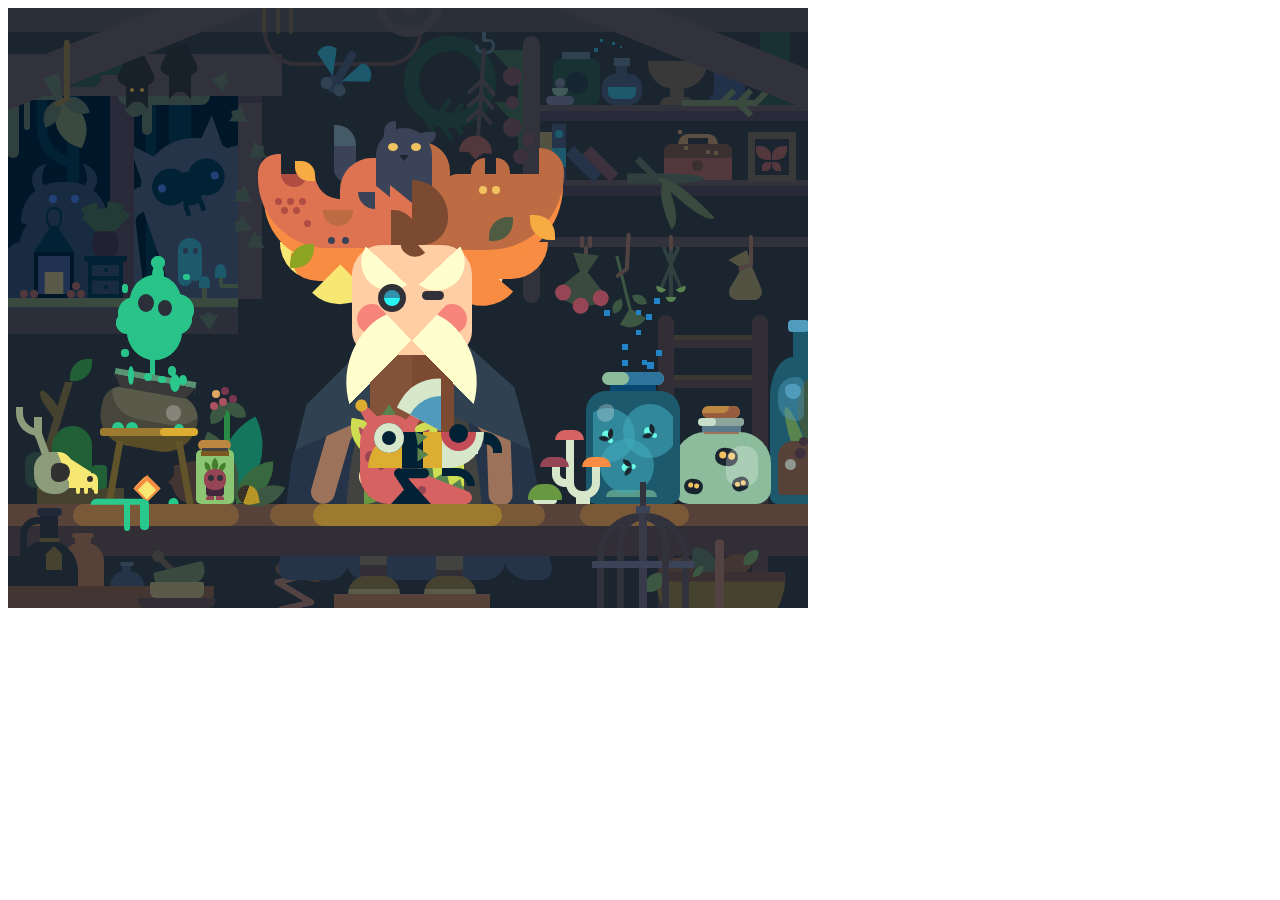
<file: Moustached_Nanny/index.html>
<!doctype html>
<html lang="ru">
  <head>
    <meta charset="UTF-8" />
    <meta http-equiv="X-UA-Compatible" content="IE=edge" />
    <meta name="viewport" content="width=device-width, initial-scale=1.0" />
    <link rel="stylesheet" href="static/styles/style.css" />
    <title>Усатый нянь</title>
  </head>

  <body>
    <div class="picture">
      <div class="forest">
        <div class="forest__tree"></div>
        <div class="forest__monster-1">
          <div></div>
          <div></div>
        </div>
        <div class="forest__monster-2">
          <div></div>
        </div>
        <div class="forest__ghost">
          <div></div>
        </div>
        <div class="forest__moss"></div>
      </div>
      <div class="house">
        <div class="house__wall">
          <div class="bat-1">
            <div></div>
          </div>
          <div class="bat-2">
            <div></div>
          </div>
        </div>
        <div class="house__window">
          <div class="greenery"></div>
          <div class="leaf-1"></div>
          <div class="leaf-2"></div>
          <div class="leaf-3"></div>
          <div class="leaf-4"></div>
          <div class="leaf-5"></div>
          <div class="leaf-6"></div>
          <div class="leaf-7"></div>
          <div class="mushroom-1"></div>
          <div class="mushroom-2"></div>
          <div class="lamp"></div>
          <div class="casket"></div>
          <div class="pineapple"></div>
          <div class="berries"></div>
        </div>
        <div class="shelf">
          <div class="shelf__staff-1"></div>
          <div class="shelf__staff-2">
            <div class="dust-1"></div>
            <div class="dust-2"></div>
            <div class="dust-3"></div>
            <div class="dust-4"></div>
          </div>
          <div class="shelf__staff-3"></div>
          <div class="shelf__staff-4"></div>
          <div class="shelf__staff-5"></div>
          <div class="shelf__staff-6"></div>
          <div class="shelf__staff-7"></div>
          <div class="shelf__staff-8">
            <div class="dust-1"></div>
            <div class="dust-2"></div>
            <div class="dust-3"></div>
            <div class="dust-4"></div>
          </div>
          <div class="shelf__staff-9"></div>
          <div class="shelf__staff-10"></div>
          <div class="shelf__staff-11"></div>
          <div class="shelf__herb-rope-1"></div>
          <div class="shelf__herbs-1"></div>
          <div class="shelf__herbs-2">
            <div class="shelf__herb-rope-2"></div>
          </div>
          <div class="shelf__herbs-3">
            <div class="shelf__herb-rope-3"></div>
          </div>
          <div class="shelf__herbs-4">
            <div class="shelf__herb-rope-4"></div>
          </div>
          <div class="shelf__thing">
            <div class="shelf__circles"></div>
          </div>
        </div>
        <div class="besom">
          <div class="rope"></div>
        </div>
        <div class="moth-rope"></div>
        <div class="moth">
          <div class="moth__wings"></div>
        </div>
        <div class="ladder"></div>
        <div class="wreath"></div>
        <div class="hook">
          <div class="dried-flower">
            <div class="dried-flower__petals"></div>
          </div>
        </div>
        <div class="chair"></div>
        <div class="alchemist">
          <div class="alchemist__coat-1"></div>
          <div class="alchemist__leg-r"></div>
          <div class="alchemist__leg-l"></div>
          <div class="alchemist__body"></div>
          <div class="alchemist__arm-r"></div>
          <div class="alchemist__arm-l"></div>
          <div class="alchemist__coat-2"></div>
          <div class="alchemist__coat-3"></div>
          <div class="alchemist__hat">
            <div class="alchemist__cat-tail"></div>
            <div class="alchemist__hat-1"></div>
            <div class="alchemist__hat-2"></div>
            <div class="alchemist__hat-3"></div>
            <div class="alchemist__hat-4"></div>
            <div class="alchemist__cat">
              <div class="alchemist__cat-face"></div>
            </div>
            <div class="alchemist__hat-5"></div>
            <div class="alchemist__hat-6"></div>
            <div class="alchemist__hat-7"></div>
            <div class="alchemist__forelock"></div>
          </div>
          <div class="alchemist__head">
            <div class="alchemist__ear-r"></div>
            <div class="alchemist__ear-l"></div>
            <div class="alchemist__beard"></div>
            <div class="alchemist__mustache"></div>
            <div class="alchemist__eye-r"></div>
            <div class="alchemist__eye-l"></div>
          </div>
        </div>
        <div class="pedal">
          <div>
            <div></div>
          </div>
        </div>
        <div class="table">
          <div class="snail">
            <div class="snail__tail">
              <div></div>
            </div>
            <div class="snail__body">
              <div class="snail__head"></div>
              <div></div>
              <div></div>
              <div></div>
              <div></div>
            </div>
          </div>
          <div class="piggy">
            <div class="piggy__front-legs"></div>
            <div class="piggy__back-legs"></div>
            <div class="piggy__hair"></div>
            <div class="piggy__body"></div>
            <div class="piggy__ear-right"></div>
            <div class="piggy__ear-left"></div>
            <div class="piggy__tail"></div>
            <div class="piggy__eyes"></div>
            <div class="piggy__mouth"></div>
          </div>
          <div class="wasp">
            <div class="wasp__legs">
              <div></div>
            </div>
            <div class="wasp__body">
              <div></div>
            </div>
            <div class="wasp__wing"></div>
          </div>
          <div class="bottle-1">
            <div></div>
            <div></div>
          </div>
          <div class="bottle-2">
            <div>
              <div class="bottle-2__water"></div>
              <div class="bottle-2__dude-1"></div>
              <div class="bottle-2__dude-2"></div>
              <div class="bottle-2__dude-3"></div>
            </div>
          </div>
          <div class="bottle-3">
            <div>
              <div class="bottle-3__dude-1"></div>
              <div class="bottle-3__dude-2"></div>
              <div class="bottle-3__dude-3"></div>
            </div>
            <div class="dust-1"></div>
            <div class="dust-2"></div>
            <div class="dust-3"></div>
            <div class="dust-4"></div>
            <div class="dust-5"></div>
            <div class="dust-6"></div>
            <div class="dust-7"></div>
            <div class="dust-8"></div>
            <div class="dust-9"></div>
            <div class="dust-10"></div>
          </div>
          <div class="mushroom-3">
            <div></div>
          </div>
          <div class="mushroom-4"></div>
          <div class="plants">
            <div></div>
          </div>
          <div class="plants-2">
            <div></div>
            <div></div>
            <div></div>
            <div></div>
            <div></div>
            <div></div>
          </div>
          <div class="nut"></div>
          <div class="fire">
            <div class="fire__item1"></div>
            <div class="fire__item2"></div>
            <div class="fire__item3"></div>
            <div class="fire__item4"></div>
            <div class="fire__item5"></div>
            <div class="fire__item6"></div>
            <div class="fire__item7"></div>
            <div class="fire__item8"></div>
            <div class="fire__item9"></div>
            <div class="fire__item10"></div>
          </div>
          <div class="skulp">
            <div></div>
            <div></div>
          </div>
          <div class="soul-1">
            <div class="soul-1__part1"></div>
            <div class="soul-1__part2"></div>
            <div class="soul-1__part3"></div>
            <div class="soul-1__part4"></div>
            <div class="soul-1__part5"></div>
            <div class="soul-1__part6"></div>
            <div class="soul-1__part7"></div>
            <div class="soul-1__part8"></div>
            <div class="soul-1__part9"></div>
            <div class="soul-1__part10"></div>
            <div class="soul-1__part11"></div>
            <div class="soul-1__part12"></div>
            <div class="soul-1__part13"></div>
            <div class="soul-1__part14"></div>
            <div class="soul-1__part15"></div>
            <div class="soul-1__part16"></div>
          </div>
          <div class="soul-2">
            <div class="soul-2__part1"></div>
            <div class="soul-2__part2"></div>
            <div class="soul-2__part3"></div>
            <div class="soul-2__part4"></div>
            <div class="soul-2__part5"></div>
            <div class="soul-2__part6"></div>
            <div class="soul-2__part7"></div>
            <div class="soul-2__part8"></div>
            <div class="soul-2__part9"></div>
            <div class="soul-2__part10"></div>
            <div class="soul-2__part11"></div>
            <div class="soul-2__part12"></div>
            <div class="soul-2__part13"></div>
            <div class="soul-2__part14"></div>
            <div class="soul-2__part15"></div>
            <div class="soul-2__part16"></div>
          </div>
          <div class="soul-3">
            <div class="soul-3__part1"></div>
            <div class="soul-3__part2"></div>
            <div class="soul-3__part3"></div>
            <div class="soul-3__part4"></div>
            <div class="soul-3__part5"></div>
            <div class="soul-3__part6"></div>
            <div class="soul-3__part7"></div>
            <div class="soul-3__part8"></div>
            <div class="soul-3__part9"></div>
            <div class="soul-3__part10"></div>
            <div class="soul-3__part11"></div>
            <div class="soul-3__part12"></div>
            <div class="soul-3__part13"></div>
            <div class="soul-3__part14"></div>
            <div class="soul-3__part15"></div>
            <div class="soul-3__part16"></div>
          </div>
          <div class="pot">
            <div></div>
            <div></div>
            <div></div>
            <div></div>
            <div></div>
            <div class="pot__drop"></div>
            <div class="pot__bubble-1"></div>
            <div class="pot__bubble-2"></div>
            <div class="pot__bubble-3"></div>
          </div>
          <div class="bottle-4">
            <div class="bottle-4__dude">
              <div class="bottle-4__dude-head">
                <div class="bottle-4__dude-hair-1"></div>
                <div class="bottle-4__dude-hair-2"></div>
                <div class="bottle-4__dude-hair-3"></div>
              </div>
            </div>
          </div>
        </div>
        <div class="basket">
          <div></div>
        </div>
        <div class="cage"></div>
        <div class="staff">
          <div></div>
          <div></div>
          <div></div>
          <div></div>
          <div></div>
        </div>
      </div>
    </div>
  </body>
</html>
</file>
<file: Moustached_Nanny/static/styles/style.css>
.page {
  min-width: 100vw;
  min-height: 100vh;
  display: flex;
  justify-content: center;
  align-items: center;
}

.picture {
  position: absolute;
  width: 800px;
  height: 600px;
  overflow: hidden;
}

.picture *,
.picture *:before,
.picture *:after {
  content: "";
  position: absolute;
}

.forest {
  top: 50px;
  left: -10px;
  width: 300px;
  height: 290px;
  background: #00172a;
  overflow: hidden;
}

.forest__tree {
  top: 0px;
  left: 148px;
  width: 10px;
  height: 300px;
  background: #012135;
  box-shadow:
    29px 0 0 6px #012135,
    -78px 0 0 1px #012135;
}

.forest__tree:before {
  top: 0px;
  left: -109px;
  width: 30px;
  height: 100px;
  border-left: 10px solid #012135;
  border-bottom: 10px solid #012135;
  border-radius: 0 0 0 40px;
}

.forest__monster-1 {
  top: 73px;
  left: 183px;
  width: 110px;
  height: 180px;
  background: #263449;
  border-radius: 60px 60px 0 0;
  transform-origin: bottom center;
  transform: rotate(-19deg);
  animation: monster1 30s linear infinite;
}

.forest__monster-1:before {
  top: -13px;
  left: 8px;
  border-right: 41px solid transparent;
  border-bottom: 43px solid #263449;
}

.forest__monster-1:after {
  top: -13px;
  left: 55px;
  border-left: 41px solid transparent;
  border-bottom: 43px solid #263449;
}

.forest__monster-1 div:nth-child(1) {
  top: 32px;
  left: 40px;
  width: 21px;
  height: 34px;
  border-radius: 10px;
  background: #012135;
}

.forest__monster-1 div:nth-child(1):before {
  top: 0px;
  left: -64px;
  width: 15px;
  height: 160px;
  border-radius: 50px 0 0 0;
  border-left: 20px solid #263449;
  border-top: 25px solid #263449;
  transform-origin: top right;
  transform: rotate(12deg);
}

.forest__monster-1 div:nth-child(1):after {
  top: -8px;
  left: 56px;
  width: 15px;
  height: 160px;
  border-radius: 0 50px 0 0;
  border-right: 20px solid #263449;
  border-top: 25px solid #263449;
  transform-origin: top left;
  transform: rotate(-12deg);
}

.forest__monster-1 div:nth-child(2) {
  top: 23px;
  left: 15px;
  width: 37px;
  height: 37px;
  border-radius: 50%;
  background: #012135;
  box-shadow: 37px 2px 0 0 #012135;
  z-index: 1;
}

.forest__monster-1 div:nth-child(2):before {
  top: 13px;
  left: 6px;
  width: 8px;
  height: 8px;
  border-radius: 50%;
  background: #224179;
  box-shadow: 54px 5px 0 0 #224179;
  animation: monster1Eyes 30s linear infinite;
}

.forest__monster-1 div:nth-child(2):after {
  top: 33px;
  left: 24px;
  width: 11px;
  height: 14px;
  border-radius: 20px 20px 0 0;
  border-top: 5px solid #012135;
  border-left: 5px solid #012135;
  border-right: 5px solid #012135;
}

.forest__monster-2 {
  top: 124px;
  left: 23px;
  width: 87px;
  height: 42px;
  border-radius: 45px 45px 4px 4px;
  background: #182b41;
  animation: monster2 30s linear infinite;
}

.forest__monster-2:before {
  top: 23px;
  left: -2px;
  width: 90px;
  height: 123px;
  border-radius: 50px 50px 0 0;
  background: #182b41;
}

.forest__monster-2:after {
  top: 60px;
  left: -16px;
  width: 20px;
  height: 80px;
  border-radius: 17px 0 0 0;
  background: #182b41;
}

.forest__monster-2 div {
  top: -18px;
  left: 11px;
  width: 45px;
  height: 22px;
  border-radius: 35px;
  border-left: 10px solid #182b41;
  border-bottom: 10px solid #182b41;
  border-right: 10px solid #182b41;
}

.forest__monster-2 div:before {
  top: 31px;
  left: 7px;
  width: 8px;
  height: 8px;
  border-radius: 50%;
  background: #224179;
  box-shadow: 22px 0 0 0 #224179;
  animation: monster2Eyes 30s linear infinite;
}

.forest__ghost {
  top: 180px;
  left: 180px;
  width: 24px;
  height: 24px;
  border-radius: 20px;
  background: #1c596c;
  animation: forestGhost 30s linear infinite;
}

.forest__ghost:after {
  top: 10px;
  left: 5px;
  width: 5px;
  height: 6px;
  border-radius: 50% 30% 40% 50%;
  background: #273449;
  box-shadow: 10px 0 0 0 #273449;
}

.forest__ghost div:before {
  top: 6px;
  left: 0px;
  width: 14px;
  height: 42px;
  border-radius: 10px;
  background: #1c596c;
  transform-origin: 7px 7px;
  transform: rotate(0deg);
  animation: forestGhostLeg 30s linear infinite;
}

.forest__ghost div:after {
  top: 6px;
  left: 10px;
  width: 14px;
  height: 37px;
  border-radius: 10px;
  background: #1c596c;
  transform-origin: 7px 7px;
  transform: rotate(0deg);
  animation: forestGhostLeg 30s linear infinite;
}

.forest__moss {
  top: 38px;
  left: 20px;
  width: 42px;
  height: 4px;
  background: #30403f;
  border-radius: 0 0 10px 0;
}

.forest__moss:before {
  top: -24px;
  left: 6px;
  width: 6px;
  height: 58px;
  background: #30403f;
  border-radius: 0 0 5px 5px;
  box-shadow:
    -14px 25px 0 3px #30403f,
    120px 3px 0 2px #30403f;
}

.house__wall {
  top: 24px;
  height: 202px;
  width: 230px;
  border-top: 64px solid #1a252f;
  border-right: 570px solid #1a252f;
  border-bottom: 310px solid #1a252f;
  box-shadow: 0 -25px 0 0 #2a2f39;
}

.house__wall:before {
  top: -230px;
  left: 52px;
  width: 38px;
  height: 390px;
  background: #32323c;
  transform: rotate(68deg);
  z-index: 100;
}

.house__wall:after {
  top: -230px;
  left: 710px;
  width: 38px;
  height: 390px;
  background: #32323c;
  transform: rotate(-68deg);
  z-index: 100;
}

.house__window {
  top: 88px;
  left: 230px;
  height: 203px;
  width: 24px;
  background: #32323c;
  box-shadow:
    inset 0 7px 0 0 #292939,
    -128px 0 0 0 #292939;
}

.house__window:before {
  top: -42px;
  left: -250px;
  height: 42px;
  width: 294px;
  background: #32323c;
}

.house__window:after {
  top: 202px;
  left: -250px;
  height: 36px;
  width: 250px;
  background: #2a2f39;
  box-shadow: inset 0 9px 0 0 #3b4a3e;
}

.shelf {
  top: 178px;
  left: 532px;
  width: 268px;
  height: 10px;
  background: #292939;
  box-shadow:
    0 -6px 0 0 #32323c,
    0 -75px 0 0 #292939,
    0 -81px 0 0 #32323c,
    0 51px 0 0 #32323c;
}

.shelf:before {
  top: -150px;
  left: -17px;
  height: 267px;
  width: 17px;
  border-radius: 9px;
  background: #32323c;
}

.shelf__staff-1 {
  top: -127px;
  left: 13px;
  height: 46px;
  width: 47px;
  border-radius: 8px;
  background: #183133;
}

.shelf__staff-1:before {
  top: -7px;
  left: 9px;
  width: 28px;
  height: 7px;
  background: #304252;
}

.shelf__staff-1:after {
  top: 13px;
  left: 13px;
  height: 22px;
  width: 22px;
  border-radius: 50%;
  background: #162532;
}

.shelf__staff-2 {
  top: -112px;
  left: 62px;
  height: 31px;
  width: 40px;
  box-sizing: border-box;
  background: linear-gradient(to bottom, #263449 38%, #1c596c 39%);
  border: 6px solid #263449;
  border-radius: 13px;
}

.shelf__staff-2:before {
  top: -14px;
  left: 8px;
  width: 11px;
  height: 9px;
  background: #263449;
}

.shelf__staff-2:after {
  top: -22px;
  left: 6px;
  width: 16px;
  height: 8px;
  background: #304252;
}

.shelf__staff-2 .dust-1 {
  top: -41px;
  left: -8px;
  width: 3px;
  height: 3px;
  background: #1c586c;
  z-index: 1;
  animation: shelfStaff2Dust1 5s linear infinite;
}

.shelf__staff-2 .dust-2 {
  top: -32px;
  left: -14px;
  width: 4px;
  height: 4px;
  background: #1c586c;
  z-index: 1;
  animation: shelfStaff2Dust2 5s linear -2.6s infinite;
}

.shelf__staff-2 .dust-3 {
  top: -38px;
  left: 4px;
  width: 3px;
  height: 3px;
  background: #1c586c;
  z-index: 1;
  animation: shelfStaff2Dust3 5s linear -1s infinite;
}

.shelf__staff-2 .dust-4 {
  top: -34px;
  left: 12px;
  width: 2px;
  height: 2px;
  background: #1c586c;
  z-index: 1;
  animation: shelfStaff2Dust4 5s linear -2.7s infinite;
}

.shelf__staff-3 {
  top: -125px;
  left: 108px;
  width: 59px;
  height: 28px;
  border-radius: 2px 2px 30px 30px;
  background: #393939;
}

.shelf__staff-3:before {
  top: 28px;
  left: 22px;
  width: 14px;
  height: 12px;
  background: #393939;
}

.shelf__staff-3:after {
  top: 36px;
  left: 12px;
  width: 34px;
  height: 8px;
  border-radius: 10px 10px 0 0;
  background: #393939;
}

.shelf__staff-4 {
  top: -130px;
  left: 174px;
  width: 31px;
  height: 39px;
  background: #21314a;
}

.shelf__staff-4:before {
  top: 39px;
  left: -4px;
  width: 40px;
  height: 11px;
  border-radius: 2px 2px 0 0;
  background: #21314a;
}

.shelf__staff-4:after {
  top: -24px;
  left: 46px;
  width: 30px;
  height: 73px;
  background: #183133;
}

.shelf__staff-5 {
  top: -90px;
  left: 6px;
  width: 28px;
  height: 9px;
  border-radius: 10px;
  background: #3b4358;
}

.shelf__staff-5:before {
  top: -8px;
  left: 6px;
  width: 16px;
  height: 8px;
  border-radius: 2px 2px 10px 10px;
  background: #405b58;
}

.shelf__staff-5:after {
  top: -18px;
  left: 9px;
  width: 10px;
  height: 10px;
  border-radius: 50%;
  background: #3b4358;
}

.shelf__staff-6 {
  top: -86px;
  left: 142px;
  width: 76px;
  height: 6px;
  background: #3b4a3e;
}

.shelf__staff-6:before {
  top: -12px;
  left: 43px;
  width: 6px;
  height: 17px;
  background: #3b4a3e;
  box-shadow:
    12px -12px #3b4a3e,
    24px -24px #3b4a3e;
  transform: rotate(45deg);
}

.shelf__staff-6:after {
  top: 1px;
  left: 60px;
  width: 6px;
  height: 17px;
  background: #3b4a3e;
  transform: rotate(-45deg);
}

.shelf__staff-7 {
  top: -62px;
  left: 0px;
  width: 26px;
  height: 58px;
  box-shadow:
    inset -14px 0 0 0 #263449,
    inset 0 -50px 0 0 #525242;
}

.shelf__staff-7:before {
  top: 6px;
  left: 15px;
  width: 8px;
  height: 8px;
  border-radius: 50%;
  background: #1c596c;
}

.shelf__staff-7:after {
  top: 24px;
  left: 12px;
  width: 14px;
  height: 19px;
  background: #1c596c;
}

.shelf__staff-8 {
  top: -42px;
  left: 124px;
  width: 68px;
  height: 36px;
  border-radius: 8px 8px 0 0;
  background: #52383c;
  box-shadow: inset 0 44px 0 -30px #3a3031;
}

.shelf__staff-8:before {
  top: 16px;
  left: 28px;
  width: 11px;
  height: 11px;
  border-radius: 50%;
  background: #3a3031;
}

.shelf__staff-8:after {
  top: -10px;
  left: 14px;
  width: 40px;
  height: 10px;
  box-sizing: border-box;
  border-radius: 10px 10px 0 0;
  border-top: 4px solid #5d4e42;
  border-left: 10px solid #5d4e42;
  border-right: 10px solid #5d4e42;
}

.shelf__staff-8 .dust-1 {
  top: -14px;
  left: 14px;
  width: 4px;
  height: 4px;
  background: #5d4e42;
  z-index: 1;
  animation: shelfStaff2Dust1 5s linear infinite;
}

.shelf__staff-8 .dust-2 {
  top: 2px;
  left: 20px;
  width: 4px;
  height: 4px;
  background: #5d4e42;
  z-index: 1;
  animation: shelfStaff2Dust2 5s linear -1s infinite;
}

.shelf__staff-8 .dust-3 {
  top: 6px;
  left: 42px;
  width: 4px;
  height: 4px;
  background: #5d4e42;
  z-index: 1;
  animation: shelfStaff2Dust3 5s linear -2.5s infinite;
}

.shelf__staff-8 .dust-4 {
  top: 7px;
  left: 50px;
  width: 4px;
  height: 4px;
  background: #5d4e42;
  z-index: 1;
  animation: shelfStaff2Dust4 5s linear -4.1s infinite;
}

.shelf__staff-9 {
  top: -54px;
  left: 208px;
  width: 48px;
  height: 50px;
  box-sizing: border-box;
  border: 7px solid #393939;
  background: #1a252f;
}

@supports (-webkit-box-reflect: left) {
  .shelf__staff-9:before {
    top: 7px;
    left: 17px;
    width: 15px;
    height: 14px;
    background: #52383c;
    border-radius: 70% 0;
    -webkit-box-reflect: left 1px;
  }

  .shelf__staff-9:after {
    top: 23px;
    left: 17px;
    width: 9px;
    height: 9px;
    background: #52383c;
    border-radius: 0 60%;
    -webkit-box-reflect: left 1px;
  }
}

.shelf__staff-10 {
  top: -40px;
  left: 22px;
  width: 12px;
  height: 39px;
  background: #263449;
  box-shadow: 12px 12px 0 0 #3c313c;
  transform-origin: right top;
  transform: rotate(-45deg);
}

.shelf__staff-10:before {
  top: 57px;
  left: 30px;
  width: 78px;
  height: 10px;
  background: #30403f;
  border-radius: 0 100% 100% 0;
  transform-origin: 0 0;
  transform: rotate(45deg);
}

.shelf__staff-10:after {
  top: 54px;
  left: 44px;
  width: 7px;
  height: 28px;
  background: #30403f;
}

.shelf__staff-11 {
  top: -21px;
  left: 139px;
  width: 15px;
  height: 67px;
  background: #3b4a3e;
  border-radius: 0% 100%;
  transform: rotate(-43deg);
}

.shelf__staff-11:before {
  top: 3px;
  left: -18px;
  width: 16px;
  height: 46px;
  background: #3b4a3e;
  border-radius: 100% 0;
  transform: rotate(17deg);
}

.shelf__herb-rope-1 {
  top: 50px;
  left: 40px;
  width: 4px;
  height: 12px;
  border-radius: 4px;
  background: #524342;
  box-shadow:
    8px 0 0 0 #524342,
    4px 10px 0 0 #524342;
}

.shelf__herbs-1 {
  top: 68px;
  left: 33px;
  width: 8px;
  border-right: 9px solid transparent;
  border-left: 9px solid transparent;
  border-top: 18px solid #3b4a3e;
  transform: rotate(7deg);
  transform-origin: top center;
  animation: shelfHerbs1 2s ease infinite;
  animation-delay: -1.7s;
}

.shelf__herbs-1:before {
  top: 4px;
  left: -15px;
  width: 38px;
  height: 38px;
  border-radius: 0 0 100% 0;
  background: #3b4a3e;
  transform: rotate(45deg);
}

.shelf__herbs-1:after {
  top: 16px;
  left: 16px;
  width: 16px;
  height: 16px;
  background: #964554;
  border-radius: 50%;
  box-shadow:
    -19px 10px 0 0 #964554,
    -38px -1px 0 0 #964554;
}

.shelf__herb-rope-2 {
  top: -20px;
  left: 11px;
  width: 4px;
  height: 38px;
  border-radius: 4px;
  background: #524342;
  transform: rotate(17deg);
}

.shelf__herb-rope-2:before {
  top: 33px;
  left: -5px;
  width: 4px;
  height: 14px;
  border-radius: 4px;
  background: #524342;
  transform: rotate(50deg);
}

.shelf__herbs-2 {
  top: 67px;
  left: 71px;
  width: 3px;
  height: 55px;
  background: #3c5843;
  transform-origin: 15px -16px;
  transform: rotate(-14deg);
  animation: shelfHerbs2 2s ease infinite;
  animation-delay: -1.2s;
}

.shelf__herbs-2:before {
  top: 58px;
  left: -8px;
  width: 19px;
  height: 19px;
  background: #3c5843;
  border-radius: 0 0 100% 0;
  transform: rotate(45deg);
}

@supports (-webkit-box-reflect: left) {
  .shelf__herbs-2:after {
    top: 42px;
    left: 7px;
    width: 12px;
    height: 12px;
    background: #3c5843;
    border-radius: 0 80%;
    transform: rotate(-3deg);
    -webkit-box-reflect: left 11px;
  }
}

.shelf__herbs-3 {
  top: 59px;
  left: 126px;
  width: 10px;
  height: 57px;
  border-radius: 0 0 10px 10px;
  background: linear-gradient(
    to right,
    transparent 32%,
    #30403f 33%,
    #30403f 67%,
    transparent 68%
  );
  box-shadow: inset 0 -45px 0 -40px #5a844f;
  transform-origin: 1px -8px;
  animation: shelfHerbs3 2s ease infinite;
  animation-delay: -0.9s;
}

.shelf__herbs-3:before {
  top: 0px;
  left: -2px;
  width: 10px;
  height: 49px;
  border-radius: 0 0 10px 10px;
  background: linear-gradient(
    to right,
    transparent 32%,
    #30403f 33%,
    #30403f 67%,
    transparent 68%
  );
  box-shadow: inset 0 -45px 0 -40px #5a844f;
  transform: rotate(23deg);
}

.shelf__herbs-3:after {
  top: 0px;
  left: 2px;
  width: 10px;
  height: 49px;
  border-radius: 0 0 10px 10px;
  background: linear-gradient(
    to right,
    transparent 32%,
    #30403f 33%,
    #30403f 67%,
    transparent 68%
  );
  box-shadow: inset 0 -45px 0 -40px #5a844f;
  transform: rotate(-23deg);
}

.shelf__herb-rope-3 {
  top: -10px;
  left: 3px;
  width: 4px;
  height: 15px;
  background: #524342;
  border-radius: 4px;
}

.shelf__herbs-4 {
  top: 98px;
  left: 189px;
  width: 33px;
  height: 16px;
  background: #525242;
  border-radius: 20px;
  transform-origin: 22px -48px;
  animation: shelfHerbs4 2s ease infinite;
  animation-delay: -0.2s;
}

.shelf__herbs-4:before {
  top: -20px;
  left: 1px;
  width: 7px;
  border-left: 14px solid transparent;
  border-right: 10px solid transparent;
  border-bottom: 24px solid #525242;
}

.shelf__herbs-4:after {
  top: -30px;
  left: 2px;
  width: 8px;
  border-left: 10px solid transparent;
  border-right: 3px solid transparent;
  border-top: 17px solid #525242;
  transform: rotate(-28deg);
}

.shelf__herb-rope-4 {
  top: -49px;
  left: 20px;
  width: 4px;
  height: 32px;
  border-radius: 4px;
  background: #524342;
}

.shelf__herb-rope-4:before {
  top: 30px;
  left: -11px;
  width: 14px;
  height: 4px;
  background: #524342;
  border-radius: 4px;
  transform: rotate(-20deg);
  z-index: 1;
}

.shelf__thing {
  top: -136px;
  left: -22px;
  width: 5px;
  height: 107px;
  background: #233b37;
}

.shelf__thing:before {
  top: 0px;
  left: -27px;
  border-left: 28px solid transparent;
  border-top: 29px solid #233b37;
}

.shelf__thing:after {
  top: 52px;
  left: -24px;
  border-left: 25px solid transparent;
  border-top: 26px solid #233b37;
}

.shelf__circles {
  top: 46px;
  left: -12px;
  width: 13px;
  height: 13px;
  border-radius: 50%;
  background: #3c313c;
  box-shadow:
    16px 37px 0 0 #3c313c,
    8px 54px 0 1px #3c313c,
    0px 25px 0 3px #3c313c,
    0px -26px 0 3px #3c313c;
  z-index: 1;
}

.ladder {
  top: 307px;
  left: 650px;
  width: 16px;
  height: 313px;
  background: #312e36;
  border-radius: 10px;
  box-shadow: 94px 0 0 0 #312e36;
}

.ladder:before {
  top: 20px;
  left: 16px;
  height: 13px;
  width: 78px;
  background: #312e36;
  box-shadow: inset 0 5px 0 0 #393931;
}

.ladder:after {
  top: 60px;
  left: 16px;
  height: 13px;
  width: 78px;
  background: #312e36;
  box-shadow: inset 0 5px 0 0 #393931;
}

.wreath {
  top: 28px;
  left: 396px;
  width: 62px;
  height: 62px;
  border: 15px solid #183133;
  border-radius: 50%;
}

.wreath:before {
  top: 46px;
  left: 23px;
  width: 5px;
  height: 20px;
  background: #183133;
  border-radius: 5px;
  transform: rotate(34deg);
  box-shadow: 13px -3px 0 0 #183133;
}

.wreath:after {
  top: 62px;
  left: 7px;
  width: 5px;
  height: 20px;
  background: #183133;
  border-radius: 5px;
  transform: rotate(-34deg);
  box-shadow:
    10px 18px 0 0 #183133,
    22px 18px 0 0 #183133;
}

.hook {
  top: 24px;
  left: 474px;
  width: 4px;
  height: 10px;
  border-radius: 0 0 0 2px;
  background: #304252;
}

.hook:before {
  top: 13px;
  left: -7px;
  width: 14px;
  height: 6px;
  border: 3px solid #304252;
  border-top: 0;
  border-radius: 0 0 8px 8px;
}

.hook:after {
  top: 7px;
  left: 3px;
  width: 7px;
  height: 3px;
  border-top: 3px solid #304252;
  border-right: 3px solid #304252;
  border-radius: 0 7px 0 0;
}

.dried-flower {
  top: 16px;
  left: 0;
  width: 4px;
  height: 100px;
  background: #32323c;
  border-radius: 2px;
  transform-origin: 2px 2px;
  transform: rotate(4deg);
  animation: driedFlower 2s ease infinite;
}

.dried-flower:before {
  top: 30px;
  left: 0;
  width: 4px;
  height: 20px;
  background: #32323c;
  box-shadow:
    10px 10px #32323c,
    20px 20px #32323c;
  border-radius: 4px;
  transform-origin: 0 2px;
  transform: rotate(44deg);
}

.dried-flower:after {
  left: 2px;
  top: 33px;
  width: 4px;
  height: 20px;
  background: #32323c;
  box-shadow:
    -10px 10px #32323c,
    -21px 20px #32323c;
  border-radius: 4px;
  transform: rotate(-44deg);
  transform-origin: 0 2px;
}

.dried-flower__petals {
  top: 88px;
  left: -16px;
  width: 33px;
  height: 17px;
  background: #52383c;
  border-radius: 30px 30px 0 0;
}

.dried-flower__petals:before {
  top: 7px;
  left: 10px;
  width: 14px;
  height: 14px;
  background: #52383c;
  transform: rotate(45deg);
}

.greenery {
  top: -33px;
  left: -210px;
  width: 100px;
  height: 12px;
  background: #183133;
  border-radius: 20px;
  box-shadow: -30px 9px 0 3px #183133;
}

.greenery:before {
  top: 33px;
  left: 90px;
  width: 92px;
  height: 9px;
  border-radius: 0 0 10px 10px;
  background: #30403f;
}

.greenery:after {
  top: 39px;
  left: 97px;
  width: 20px;
  height: 15px;
  border-radius: 0 0 10px 10px;
  background: #30403f;
}

.leaf-1 {
  top: -23px;
  left: -30px;
  border-left: 10px solid transparent;
  border-right: 10px solid transparent;
  border-top: 15px solid #30403f;
  transform: rotate(100deg);
}

.leaf-1:before {
  left: -5px;
  top: -17px;
  width: 10px;
  height: 10px;
  background: #30403f;
  transform: rotate(39deg);
}

.leaf-2 {
  top: 14px;
  left: -7px;
  border-left: 10px solid transparent;
  border-right: 10px solid transparent;
  border-top: 15px solid #30403f;
  transform: rotate(-54deg);
}

.leaf-2:before {
  left: -5px;
  top: -17px;
  width: 10px;
  height: 10px;
  background: #30403f;
  transform: rotate(39deg);
}

.leaf-3 {
  top: 50px;
  left: 7px;
  border-left: 10px solid transparent;
  border-right: 10px solid transparent;
  border-top: 15px solid #30403f;
  transform: rotate(54deg);
}

.leaf-3:before {
  left: -5px;
  top: -17px;
  width: 10px;
  height: 10px;
  background: #30403f;
  transform: rotate(39deg);
}

.leaf-4 {
  top: 94px;
  left: -3px;
  border-left: 10px solid transparent;
  border-right: 10px solid transparent;
  border-top: 15px solid #30403f;
  transform: rotate(-54deg);
}

.leaf-4:before {
  left: -5px;
  top: -17px;
  width: 10px;
  height: 10px;
  background: #30403f;
  transform: rotate(39deg);
}

.leaf-5 {
  top: 123px;
  left: -3px;
  border-left: 10px solid transparent;
  border-right: 10px solid transparent;
  border-top: 15px solid #30403f;
  transform: rotate(-66deg);
}

.leaf-5:before {
  left: -5px;
  top: -17px;
  width: 10px;
  height: 10px;
  background: #30403f;
  transform: rotate(39deg);
}

.leaf-6 {
  top: 140px;
  left: 5px;
  border-left: 10px solid transparent;
  border-right: 10px solid transparent;
  border-top: 15px solid #30403f;
  transform: rotate(58deg);
}

.leaf-6:before {
  left: -5px;
  top: -17px;
  width: 10px;
  height: 10px;
  background: #30403f;
  transform: rotate(39deg);
}

.leaf-7 {
  top: 219px;
  left: -39px;
  border-left: 10px solid transparent;
  border-right: 10px solid transparent;
  border-top: 15px solid #30403f;
  transform: rotate(-2deg);
  z-index: 1;
}

.leaf-7:before {
  left: -5px;
  top: -17px;
  width: 10px;
  height: 10px;
  background: #30403f;
  transform: rotate(39deg);
}

.mushroom-1 {
  top: 180px;
  left: -39px;
  width: 11px;
  height: 12px;
  background: #1c596c;
  border-radius: 100% 100% 2px 2px;
}

.mushroom-1:before {
  top: 12px;
  left: 3px;
  width: 5px;
  height: 10px;
  background: #3b4a3e;
}

.mushroom-2 {
  top: 168px;
  left: -23px;
  width: 11px;
  height: 14px;
  background: #1c596c;
  border-radius: 100% 100% 2px 2px;
}

.mushroom-2:before {
  top: 14px;
  left: 4px;
  width: 15px;
  height: 6px;
  border-left: 4px solid #3b4a3e;
  border-bottom: 4px solid #3b4a3e;
  border-radius: 0 0 0 4px;
}

.lamp {
  top: 160px;
  left: -200px;
  width: 32px;
  height: 22px;
  background: linear-gradient(
    to right,
    #203152 20%,
    #5a5a4a 21%,
    #5a5a4a 79%,
    #203152 80%
  );
  border-top: 16px solid #203152;
  box-shadow: 0 0 0 4px #00172a;
}

.lamp:before {
  top: -46px;
  left: -4px;
  width: 6px;
  border-left: 17px solid transparent;
  border-right: 17px solid transparent;
  border-bottom: 26px solid #012135;
}

.lamp:after {
  top: -65px;
  left: 8px;
  width: 12px;
  height: 18px;
  border-radius: 17px 17px 100% 100%;
  border: 2px solid #012135;
}

.casket {
  top: 165px;
  left: -150px;
  width: 27px;
  height: 29px;
  border: 4px solid #012135;
  background: linear-gradient(
    to bottom,
    #182b41 38%,
    #012135 39%,
    #012135 53%,
    #182b41 54%
  );
}

.casket:before {
  top: -9px;
  left: -8px;
  width: 43px;
  height: 6px;
  background: #012135;
  border-radius: 0 0 4px 4px;
}

.casket:after {
  top: 3px;
  left: 12px;
  width: 4px;
  height: 4px;
  background: #012135;
  border-radius: 50%;
  box-shadow: 0 17px 0 0 #012135;
}

.pineapple {
  top: 97px;
  left: -153px;
  width: 40px;
  height: 40px;
  box-sizing: border-box;
  border-top: 8px dashed #233b37;
  border-left: 8px dashed #233b37;
  border-radius: 100% 0 0 0;
  transform: rotate(45deg);
}

.pineapple:before {
  top: -1px;
  left: -1px;
  width: 33px;
  height: 33px;
  background: #233b37;
  border-radius: 100% 0 0 0;
}

.pineapple:after {
  top: 21px;
  left: 21px;
  width: 26px;
  height: 25px;
  background: #222131;
  border-radius: 10px 10px 10px 10px / 23px 23px 23px 23px;
  transform: rotate(-45deg);
}

.berries {
  top: 186px;
  left: -166px;
  width: 8px;
  height: 8px;
  border-radius: 50%;
  background: #52383c;
  box-shadow:
    5px 8px 0 0 #52383c,
    -5px 8px 0 0 #52383c,
    -52px 8px 0 0 #52383c,
    -42px 8px 0 0 #52383c;
}

.bat-1 {
  top: -40px;
  left: 118px;
  width: 22px;
  height: 46px;
  background: #182129;
  border-radius: 20px 20px 0 0;
  transform-origin: top center;
  animation: bat 3s linear infinite;
  z-index: 1;
}

.bat-1:before {
  top: 0px;
  left: -5px;
  width: 21px;
  height: 31px;
  background: #182129;
  border-radius: 0 12px 8px 7px;
  transform: rotate(27deg);
}

.bat-1:after {
  top: 0px;
  left: 4px;
  width: 21px;
  height: 31px;
  background: #182129;
  border-radius: 12px 0 7px 8px;
  transform: rotate(-27deg);
}

.bat-1 div {
  top: 46px;
  left: 0px;
  border-right: 7px solid transparent;
  border-top: 7px solid #182129;
}

.bat-1 div:before {
  top: -7px;
  left: 15px;
  border-left: 7px solid transparent;
  border-top: 7px solid #182129;
}

.bat-1 div:after {
  top: -21px;
  left: 4px;
  width: 4px;
  height: 4px;
  background: #726332;
  border-radius: 50%;
  box-shadow: 10px 0 0 0 #726332;
  animation: batEye 3s linear infinite;
}

.bat-2 {
  top: -50px;
  left: 161px;
  width: 22px;
  height: 46px;
  background: #182129;
  border-radius: 20px 20px 0 0;
  transform-origin: top center;
  animation: bat 3s linear infinite;
  animation-delay: -2s;
  z-index: 1;
}

.bat-2:before {
  top: 0px;
  left: -5px;
  width: 21px;
  height: 31px;
  background: #182129;
  border-radius: 0 12px 8px 7px;
  transform: rotate(27deg);
}

.bat-2:after {
  top: 0px;
  left: 4px;
  width: 21px;
  height: 31px;
  background: #182129;
  border-radius: 12px 0 7px 8px;
  transform: rotate(-27deg);
}

.bat-2 div {
  top: 46px;
  left: 0px;
  border-right: 7px solid transparent;
  border-top: 7px solid #182129;
}

.bat-2 div:before {
  top: -7px;
  left: 15px;
  border-left: 7px solid transparent;
  border-top: 7px solid #182129;
}

.besom {
  top: 89px;
  left: 72px;
  width: 39px;
  height: 39px;
  border-radius: 2px 81%;
  background: #3b4a3e;
  transform: rotate(21deg);
  transform-origin: -13px -55px;
  z-index: 101;
}

.besom:before {
  top: -21px;
  left: -16px;
  width: 7px;
  border-left: 5px solid transparent;
  border-right: 5px solid transparent;
  border-top: 26px solid #30403f;
  transform: rotate(-40deg);
}

@supports (-webkit-box-reflect: left) {
  .besom:after {
    top: -10px;
    left: 7px;
    width: 22px;
    height: 22px;
    background: #30403f;
    border-radius: 0 90%;
    transform: rotate(-40deg);
    -webkit-box-reflect: left 3px;
  }
}

.besom .rope {
  top: -59px;
  left: -6px;
  width: 6px;
  height: 61px;
  border-radius: 4px;
  background: #464230;
  z-index: 1000;
  transform: rotate(-21deg);
}

.besom .rope:before {
  top: 59px;
  left: -10px;
  width: 16px;
  height: 5px;
  background: #464230;
  border-radius: 4px;
  transform: rotate(-26deg);
}

.moth-rope {
  top: 0px;
  left: 254px;
  width: 4px;
  height: 26px;
  border-radius: 0 0 4px 4px;
  background: #393931;
  box-shadow:
    14px 0 0 0 #393931,
    27px 0 0 0 #393931;
}

.moth-rope:before {
  top: 24px;
  left: 1px;
  width: 151px;
  height: 30px;
  border-radius: 0 0 120px 120px;
  border-left: 4px solid #312e36;
  border-bottom: 4px solid #312e36;
  border-right: 4px solid #312e36;
}

.moth-rope:after {
  top: -37px;
  left: 114px;
  width: 66px;
  height: 66px;
  box-sizing: border-box;
  background: radial-gradient(
    #32323c 20%,
    transparent 21%,
    transparent 50%,
    #32323c 51%
  );
  border-radius: 50%;
}

.moth {
  top: 43px;
  left: 340px;
  width: 8px;
  height: 34px;
  background: #263449;
  border-radius: 4px;
  transform-origin: 4px 4px;
  transform: rotate(30deg);
  animation: moth 1.5s infinite;
}

.moth:before {
  top: 35px;
  left: 5px;
  width: 12px;
  height: 12px;
  background: #304252;
  border-radius: 50%;
  box-shadow:
    -15px 0 0 0 #304252,
    -8px -3px 0 3px #263449;
}

.moth__wings:before {
  top: 1px;
  left: -4px;
  border-left: 12px solid transparent;
  border-right: 12px solid transparent;
  border-top: 31px solid #1c596c;
  border-radius: 20px 20px 0 0;
  transform: rotate(40deg);
  transform-origin: bottom center;
  animation: mothWingRight 1.5s infinite;
}

.moth__wings:after {
  top: 1px;
  left: -14px;
  border-left: 12px solid transparent;
  border-right: 12px solid transparent;
  border-top: 31px solid #1c596c;
  border-radius: 20px 20px 0 0;
  transform: rotate(-43deg);
  transform-origin: bottom center;
  animation: mothWingLeft 1.5s infinite;
}

.alchemist {
  top: 114px;
  left: 250px;
  width: 307px;
  height: 486px;
  z-index: 1;
}

.alchemist__arm-r {
  top: 256px;
  left: 194px;
  width: 24px;
  height: 80px;
  border-radius: 12px;
  transform-origin: 12px 12px;
  transform: rotate(-38deg);
  background: #9c735a;
  animation: alchemistRightArm 30s linear infinite;
}

.alchemist__arm-r:before {
  top: 56px;
  left: 0px;
  width: 24px;
  height: 84px;
  border-radius: 12px;
  transform-origin: 12px 12px;
  transform: rotate(36deg);
  background: #9c735a;
  animation: alchemistRightForearm 30s linear infinite;
}

.alchemist__arm-l {
  top: 256px;
  left: 104px;
  width: 24px;
  height: 80px;
  border-radius: 12px;
  transform-origin: 12px 12px;
  transform: rotate(38deg);
  background: #9c735a;
  animation: alchemistLeftArm 30s linear infinite;
}

.alchemist__arm-l:before {
  top: 56px;
  left: 0px;
  width: 24px;
  height: 84px;
  border-radius: 12px;
  transform-origin: 12px 12px;
  transform: rotate(-22deg);
  background: #9c735a;
  animation: alchemistLeftForearm 30s linear infinite;
}

.alchemist__leg-r {
  top: 400px;
  left: 178px;
  width: 27px;
  height: 54px;
  background: linear-gradient(to bottom, #424241 88%, #312e36 88%);
}

.alchemist__leg-r:before {
  top: 54px;
  left: -12px;
  width: 52px;
  height: 18px;
  border-radius: 20px 20px 0 0;
  background: linear-gradient(to bottom, #464230 70%, #5a5a4a 70%);
}

.alchemist__leg-l {
  top: 400px;
  left: 102px;
  width: 27px;
  height: 54px;
  background: linear-gradient(to bottom, #424241 80%, #312e36 80%);
  transform-origin: top center;
  animation: alchemistLeftLeg 30s linear infinite;
}

.alchemist__leg-l:before {
  top: 54px;
  left: -12px;
  width: 52px;
  height: 18px;
  border-radius: 20px 20px 0 0;
  background: linear-gradient(to bottom, #464230 70%, #5a5a4a 70%);
}

.alchemist__beard {
  top: 110px;
  left: 60px;
  width: 10px;
  height: 99px;
  border-radius: 0 0 11px 30px;
  border-left: 42px solid #7b4a31;
  border-bottom: 11px solid #7b4a31;
  animation: alchemistBeard 30s linear infinite;
}

.alchemist__beard:before {
  top: 0;
  left: -94px;
  width: 10px;
  height: 99px;
  border-radius: 0 0 30px 11px;
  border-right: 42px solid #845239;
  border-bottom: 11px solid #845239;
}

.alchemist__ear-r {
  top: 19px;
  left: 97px;
  width: 67px;
  height: 34px;
  border-radius: 0 0 40px 40px;
  background: #ffcea5;
  z-index: -1;
  transform: rotate(-46deg);
  animation: alchemistRightEar 30s linear infinite;
}

.alchemist__ear-r:before {
  top: 7px;
  left: 28px;
  width: 15px;
  height: 20px;
  background: #cf9574;
  border-radius: 7px;
  transform: rotate(46deg);
}

.alchemist__ear-l {
  top: 19px;
  left: -42px;
  width: 67px;
  height: 34px;
  border-radius: 0 0 40px 40px;
  background: #ffcea5;
  z-index: -1;
  transform: rotate(46deg);
  animation: alchemistLeftEar 30s linear infinite;
}

.alchemist__ear-l:before {
  top: 7px;
  left: 24px;
  width: 15px;
  height: 20px;
  background: #cf9574;
  border-radius: 7px;
  transform: rotate(-46deg);
}

.alchemist__eye-r {
  top: 50px;
  left: 63px;
  z-index: 1;
  animation: alchemistRightEye 30s linear infinite;
}

.alchemist__eye-r:before {
  top: -38px;
  left: 2px;
  width: 57px;
  height: 30px;
  background: linear-gradient(to bottom, transparent 21%, #ffffce 21%);
  border-radius: 0 0 30px 30px;
  transform: rotate(-43deg);
  animation: alchemistRightBrow 30s linear infinite;
}

.alchemist__eye-r:after {
  top: -4px;
  left: 7px;
  width: 22px;
  height: 9px;
  background: #313139;
  border-radius: 5px;
}

.alchemist__eye-l {
  top: 50px;
  left: 22px;
  z-index: 1;
  animation: alchemistLeftEye 30s linear infinite;
}

.alchemist__eye-l:before {
  top: -38px;
  left: -22px;
  width: 57px;
  height: 30px;
  background: linear-gradient(to bottom, transparent 21%, #ffffce 21%);
  border-radius: 0 0 30px 30px;
  transform: rotate(43deg);
  animation: alchemistLeftBrow 30s linear infinite;
}

.alchemist__eye-l:after {
  top: -11px;
  left: 4px;
  width: 16px;
  height: 16px;
  border-radius: 50%;
  border: 6px solid #313139;
  background: linear-gradient(to bottom, #3193ae 50%, #29f2f2 50%);
  z-index: 1;
}

.alchemist__head {
  top: 123px;
  left: 94px;
  width: 120px;
  height: 110px;
  border-radius: 30px 30px 24px 24px;
  background: #ffcea5;
  transform-origin: bottom center;
  animation: alchemistHead 30s linear infinite;
}

.alchemist__head:before {
  top: 59px;
  left: 5px;
  width: 30px;
  height: 30px;
  border-radius: 50%;
  box-shadow: 80px 0 0 0 #f7857c;
  background: #f7857c;
  animation: alchemistСheeks 30s linear infinite;
}

.alchemist__head:after {
  top: 54px;
  left: 20px;
  border-left: 40px solid transparent;
  border-right: 40px solid transparent;
  border-top: 42px solid #ffcea5;
  animation: alchemistNose 30s linear infinite;
}

.alchemist__mustache {
  top: 97px;
  left: 42px;
  animation: alchemistMustache 30s linear infinite;
}

.alchemist__mustache:before {
  top: -41px;
  left: -81px;
  width: 134px;
  height: 80px;
  border-radius: 90px 62px 0 0;
  background: linear-gradient(180deg, #ffffce 50%, transparent 50%);
  transform-origin: 98px 41px;
  transform: rotate(-46deg);
}

.alchemist__mustache:after {
  top: -41px;
  left: -18px;
  width: 134px;
  height: 80px;
  border-radius: 62px 90px 0 0;
  background: linear-gradient(180deg, #ffffce 50%, transparent 50%);
  transform-origin: 36px 41px;
  transform: rotate(46deg);
}

.alchemist__hat {
  top: 120px;
  left: 192px;
  width: 98px;
  height: 37px;
  border-radius: 8px 0 100px 0;
  background: #f78c42;
  animation: alchemistHat 30s linear infinite;
}

.alchemist__hat:before {
  top: 32px;
  left: 15px;
  width: 40px;
  height: 40px;
  border-radius: 0 0 40px 0;
  background: #f78c42;
  transform: rotate(40deg);
}

.alchemist__hat-1 {
  top: 0px;
  left: -170px;
  width: 100px;
  height: 39px;
  border-radius: 0 0 0 40px;
  background: #f78c42;
  box-shadow: inset 11px 11px 0 0 #f7e773;
}

.alchemist__hat-1:before {
  top: 31px;
  left: 40px;
  width: 40px;
  height: 39px;
  border-radius: 0 0 0 40px;
  background: #f7e773;
  transform: rotate(-45deg);
}

.alchemist__hat-1:after {
  top: -43px;
  left: -16px;
  width: 157px;
  height: 63px;
  border-radius: 0 0 0 100px;
  background: #f78c42;
}

.alchemist__hat-2 {
  top: -88px;
  left: -192px;
  width: 23px;
  height: 28px;
  border-radius: 20px 0 0;
  background: #de7352;
}

.alchemist__hat-2:before {
  top: 23px;
  left: 0px;
  width: 163px;
  height: 71px;
  border-radius: 0 0 0 70px;
  background: linear-gradient(193deg, transparent 38%, #de7352 20%);
}

.alchemist__hat-2:after {
  top: 20px;
  left: 0;
  width: 80px;
  height: 25px;
  border-radius: 0 0 0 30px;
  box-shadow: inset 57px 0 0 0 #de7352;
}

.alchemist__hat-3 {
  top: -84px;
  left: -110px;
  width: 74px;
  height: 70px;
  border-radius: 32px 0 0 0;
  background: #de7352;
}

.alchemist__hat-3:before {
  top: 22px;
  left: 105px;
  width: 118px;
  height: 83px;
  border-radius: 0 0 77px 0;
  background: #f78c42;
}

.alchemist__hat-3:after {
  top: 16px;
  left: 104px;
  width: 120px;
  height: 76px;
  border-radius: 16px 0 90px 0;
  background: #bd6b42;
}

.alchemist__hat-4 {
  top: -100px;
  left: -32px;
  width: 32px;
  height: 103px;
  border-radius: 0 29px 0 0;
  background: #bd6b42;
}

.alchemist__hat-4:before {
  top: 16px;
  left: 53px;
  width: 14px;
  height: 17px;
  background: #bd6b42;
  border-radius: 14px 0 0 0;
  -webkit-box-reflect: right 11px;
}

.alchemist__hat-4:after {
  top: 6px;
  left: 121px;
  width: 25px;
  height: 26px;
  background: #bd6b42;
  border-radius: 0 24px 0 0;
}

.alchemist__hat-5 {
  top: -57px;
  left: -60px;
  border-right: 54px solid transparent;
  border-bottom: 44px solid #de7352;
}

.alchemist__hat-5:before {
  top: 0px;
  left: -15px;
  border-right: 54px solid transparent;
  border-bottom: 44px solid #de7352;
}

.alchemist__hat-5:after {
  top: 25px;
  left: -67px;
  width: 30px;
  height: 16px;
  border-radius: 0 0 30px 30px;
  background: #bd6b42;
}

.alchemist__hat-6 {
  top: -68px;
  left: -169px;
  width: 26px;
  height: 13px;
  border-radius: 0 0 20px 20px;
  background: #b04d43;
}

.alchemist__hat-6:before {
  top: -13px;
  left: 14px;
  width: 20px;
  height: 20px;
  border-radius: 0 70%;
  background: #f6ac43;
}

.alchemist__hat-6:after {
  top: 24px;
  left: -6px;
  width: 7px;
  height: 7px;
  border-radius: 50%;
  background: #b04d43;
  box-shadow:
    12px 0 #b04d43,
    24px 0 #b04d43,
    6px 9px #b04d43,
    18px 9px #b04d43,
    29px 22px #b04d43,
    53px 39px #3b4358,
    67px 39px #3b4358;
}

.alchemist__hat-7 {
  top: -27px;
  left: 80px;
  width: 25px;
  height: 25px;
  border-radius: 0 80%;
  background: #f6ac43;
}

.alchemist__hat-7:before {
  top: 2px;
  left: -41px;
  width: 24px;
  height: 24px;
  border-radius: 80% 0;
  background: #505c42;
  box-shadow: -199px 27px #8da422;
}

.alchemist__hat-7:after {
  top: -29px;
  left: -51px;
  width: 8px;
  height: 8px;
  border-radius: 50%;
  background: #f1c260;
  box-shadow: 13px 0 #f1c260;
}

.alchemist__forelock {
  top: -32px;
  left: -59px;
  width: 29px;
  height: 35px;
  border-radius: 0 90% 0 0;
  background: #7b4a31;
  z-index: 1;
}

.alchemist__forelock:before {
  top: -30px;
  left: 21px;
  width: 36px;
  height: 65px;
  border-radius: 0 54px 40px 0;
  background: #7b4a31;
}

.alchemist__forelock:after {
  top: 25px;
  left: 3px;
  width: 15px;
  height: 24px;
  border-radius: 10px 0 0 20px;
  background: #7b4a31;
  transform-origin: right top;
  transform: rotate(-42deg);
}

.alchemist__cat {
  top: -114px;
  left: -74px;
  width: 56px;
  height: 90px;
  border-radius: 30px;
  background: #3b4358;
  animation: cat 30s linear infinite;
}

.alchemist__cat:before {
  top: 64px;
  left: -18px;
  width: 30px;
  height: 17px;
  border-radius: 0 0 0 20px;
  background: #3b4358;
  animation: catHand 30s linear infinite;
}

.alchemist__cat:after {
  top: 15px;
  left: 12px;
  width: 10px;
  height: 8px;
  border-radius: 100%;
  background: #f1c260;
  box-shadow: 23px 0 #f1c260;
  animation: catEyes 30s linear infinite;
}

.alchemist__cat-face {
  top: 27px;
  left: 23px;
  border-left: 5px solid transparent;
  border-right: 5px solid transparent;
  border-top: 6px solid #1a252f;
}

.alchemist__cat-face:before {
  top: -40px;
  left: -20px;
  width: 12px;
  height: 17px;
  border-radius: 10px 2px 6px 0;
  background: #3b4358;
}

.alchemist__cat-face:after {
  top: -40px;
  left: 9px;
  width: 12px;
  height: 17px;
  border-radius: 2px 10px 0 6px;
  background: #3b4358;
  transform-origin: bottom left;
  transform: rotate(90deg) translate(-6px, -6px);
}

.alchemist__cat-tail {
  top: -117px;
  left: -116px;
  width: 22px;
  height: 57px;
  border-radius: 0 20px 0 13px;
  background: linear-gradient(to bottom, #445a66 36%, #3b4358 36%);
}

.alchemist__coat-1 {
  top: 282px;
  left: 88px;
  width: 159px;
  height: 176px;
  border-radius: 10px 10px 20px 20px;
  background: #263449;
}

.alchemist__coat-1:before {
  top: 0px;
  left: -69px;
  width: 69px;
  height: 176px;
  border-radius: 60px 0 16px 13px;
  background: #263449;
  transform-origin: bottom left;
  transform: skew(-7deg);
  animation: alchemistLeftCloak 30s linear infinite;
}

.alchemist__coat-1:after {
  top: 0px;
  left: 161px;
  width: 47px;
  height: 176px;
  border-radius: 0 60px 17px 27px;
  background: #263449;
  transform-origin: bottom left;
  transform: skew(10deg);
  animation: alchemistRightCloak 30s linear infinite;
}

.alchemist__coat-2 {
  top: 215px;
  left: 71px;
  width: 70px;
  height: 60px;
  border-radius: 0 0 10px 100px;
  background: #304252;
  transform-origin: bottom right;
  transform: rotate(-45deg);
  animation: alchemistLeftShoulder 30s linear infinite;
}

.alchemist__coat-2:before {
  top: -13px;
  left: -41px;
  width: 73px;
  height: 37px;
  background: #304252;
  transform-origin: bottom left;
  transform: rotate(21deg) skew(-38deg);
}

.alchemist__coat-2:after {
  top: 0px;
  right: -70px;
  width: 70px;
  height: 100%;
  background: #304252;
}

.alchemist__coat-3 {
  top: 203px;
  left: 164px;
  width: 70px;
  height: 60px;
  border-radius: 0 0 100px 10px;
  background: #304252;
  transform-origin: bottom left;
  transform: rotate(42deg);
  animation: alchemistRightShoulder 30s linear infinite;
}

.alchemist__coat-3:before {
  top: -15px;
  left: 31px;
  width: 93px;
  height: 50px;
  background: #304252;
  transform-origin: bottom right;
  transform: rotate(-19deg) skew(38deg);
}

.alchemist__coat-3:after {
  top: 0px;
  left: -70px;
  width: 70px;
  height: 100%;
  background: #304252;
}

.alchemist__body {
  top: 230px;
  left: 87px;
  width: 138px;
  height: 189px;
  border-radius: 50% 50% 0 0 / 100% 100% 0 0;
  background: #424241;
}

.chair {
  top: 586px;
  left: 326px;
  width: 156px;
  height: 20px;
  background: #564239;
}

.pedal {
  top: 565px;
  left: 267px;
  width: 6px;
  height: 37px;
  border-radius: 3px;
  background: #524342;
  transform-origin: bottom center;
  transform: rotate(77deg);
  animation: alchemistPedal 30s linear infinite;
}

.pedal > div {
  width: 6px;
  height: 45px;
  border-radius: 3px;
  background: #524342;
  transform-origin: 3px 3px;
  transform: rotate(44deg);
  animation: alchemistPedal-1 30s linear infinite;
}

.pedal > div > div {
  top: 39px;
  left: 0px;
  width: 6px;
  height: 27px;
  border-radius: 3px;
  background: #524342;
  transform-origin: 3px 3px;
  transform: rotate(134deg);
  animation: alchemistPedal-2 30s linear infinite;
}

.pedal > div > div:before {
  bottom: -6px;
  left: -17px;
  width: 48px;
  height: 13px;
  border-radius: 10px;
  background: #433532;
  transform-origin: center center;
  transform: rotate(-64deg);
  animation: alchemistPedal-3 30s linear infinite;
}

.table {
  top: 496px;
  left: 0px;
  width: 800px;
  height: 22px;
  background: #564239;
  box-shadow: 0 25px 0 5px #312e36;
  z-index: 1;
}

.table:before {
  top: 0;
  left: 572px;
  height: 100%;
  width: 109px;
  border-radius: 50px;
  background: #7a5939;
  box-shadow:
    -267px 0 0 0 #9c7b31,
    -187px 0 0 0 #9c7b31,
    -507px 0 0 0 #7a5939,
    -450px 0 0 0 #7a5939,
    -310px 0 0 0 #7a5939,
    -144px 0 0 0 #7a5939;
}

.cage {
  top: 505px;
  left: 589px;
  width: 72px;
  height: 120px;
  box-sizing: border-box;
  border: 7px solid #32323c;
  border-radius: 100px 64px 0 0;
  -webkit-box-reflect: right -52px;
  z-index: 1;
}

.cage:before {
  top: -7px;
  left: 35px;
  width: 7px;
  height: 100px;
  background: #383949;
  box-shadow: 0 -32px 0 -1px #32323c;
}

.cage:after {
  top: -14px;
  left: 33px;
  height: 7px;
  width: 13px;
  background: #3b4358;
  box-shadow:
    -4px 55px 0 0 #3b4358,
    -16px 55px 0 0 #3b4358,
    -28px 55px 0 0 #3b4358,
    -40px 55px 0 0 #3b4358,
    -45px 55px 0 0 #3b4358;
}

.basket {
  left: 647px;
  top: 531px;
  width: 131px;
  height: 100px;
  z-index: 1;
}

.basket:before {
  left: 64px;
  top: 12px;
  width: 30px;
  height: 30px;
  background: #433532;
  border-radius: 80% 0;
  box-shadow: -48px 30px 0 0 #433532;
  transform: rotate(29deg);
}

.basket:after {
  top: 0px;
  left: 60px;
  width: 9px;
  height: 80px;
  background: #524342;
  border-radius: 10px;
}

.basket div {
  top: 10px;
  left: 36px;
  width: 26px;
  height: 26px;
  background: #30403f;
  border-radius: 70% 0;
  transform: rotate(-80deg);
}

.basket div:before {
  top: 2px;
  left: -93px;
  width: 130px;
  height: 70px;
  box-sizing: border-box;
  background: #464230;
  border-radius: 0 0 100px 100px;
  border-top: 10px solid #3a3031;
  transform: rotate(80deg);
}

.basket div:after {
  top: 51px;
  left: 18px;
  width: 15px;
  height: 15px;
  background: #3c5843;
  border-radius: 14% 80%;
  transform: rotate(-10deg);
  box-shadow:
    -14px -53px 0 -2px #3c5843,
    -25px -97px 0 2px #3c5843;
}

.bottle-1 {
  top: -174px;
  left: 785px;
  width: 20px;
  height: 174px;
  background: #1c596c;
}

.bottle-1:before {
  left: -23px;
  top: 27px;
  width: 23px;
  height: 147px;
  background: #1c596c;
  border-radius: 23px 0 0 8px / 40px 0 0 8px;
}

.bottle-1:after {
  top: -10px;
  left: -5px;
  width: 21px;
  height: 12px;
  border-radius: 4px;
  background: #519cbc;
}

.bottle-1 div:nth-child(1) {
  top: 47px;
  left: 5px;
  width: 30px;
  height: 66px;
  border-radius: 100% 0 0 100%;
  background: #3c5843;
}

.bottle-1 div:nth-child(1):before {
  top: 29px;
  left: -12px;
  width: 13px;
  height: 41px;
  border-radius: 50% 50% 0 0 / 100% 100% 0 0;
  background: #5a844f;
  transform: rotate(-19deg);
}

.bottle-1 div:nth-child(1):after {
  top: 64px;
  left: -20px;
  width: 40px;
  height: 54px;
  border-radius: 15px 0 0 4px;
  background: #564239;
}

.bottle-1 div:nth-child(2) {
  top: 47px;
  left: -15px;
  width: 26px;
  height: 44px;
  background: #519cbc6e;
  border-radius: 23px 10px 10px 25px;
}

.bottle-1 div:nth-child(2):before {
  top: 7px;
  left: 7px;
  width: 16px;
  height: 15px;
  border-radius: 8px 10px 12px 12px;
  background: #519cbc;
}

.bottle-1 div:nth-child(2):after {
  top: 82px;
  left: 7px;
  width: 11px;
  height: 11px;
  border-radius: 50%;
  background: #8f988e;
  box-shadow:
    10px -11px 0 0 #3c313c,
    13px -23px 0 -1px #3c313c;
}

.bottle-2 {
  top: -98px;
  left: 694px;
  width: 38px;
  height: 12px;
  border-radius: 12px;
  background: #bc8740;
  box-shadow: inset -11px -5px 0 0 #965d3f;
}

.bottle-2:before {
  top: 12px;
  left: -4px;
  width: 46px;
  height: 8px;
  border-radius: 4px;
  background: #c7decb;
  box-shadow: inset -28px 0px 0 0 #8ca59c;
}

.bottle-2:after {
  top: 20px;
  left: 0px;
  width: 39px;
  height: 6px;
  background: #597b8b;
  box-shadow: 0 4px 0 -2px #9c735a;
}

.bottle-2 > div:nth-child(1) {
  top: 26px;
  left: -28px;
  width: 97px;
  height: 72px;
  box-sizing: border-box;
  border: 6px solid #8cbc9b;
  border-radius: 32px 32px 15px 15px;
  background: #8cbc9b;
  overflow: hidden;
}

.bottle-2 > div:nth-child(1):after {
  top: 8px;
  left: 46px;
  width: 32px;
  height: 40px;
  border-radius: 16px 13px 12px 12px;
  background: #ffffff42;
}

.bottle-2__dude-1 {
  top: 10px;
  left: 35px;
  width: 23px;
  height: 18px;
  border-radius: 10px;
  background: #1a252f;
  transform: rotate(8deg);
  animation: bottle2Dude1 3s ease infinite;
  animation-delay: -1.2s;
}

.bottle-2__dude-1:before {
  top: 4px;
  left: 4px;
  width: 7px;
  height: 7px;
  border-radius: 50%;
  background: #f1c260;
  box-shadow: 9px 0px 0 0 #f1c260;
}

.bottle-2__dude-2 {
  top: 41px;
  left: 4px;
  width: 19px;
  height: 15px;
  border-radius: 10px;
  background: #1a252f;
  transform: rotate(8deg);
  animation: bottle2Dude2 3s ease infinite;
  animation-delay: -2.3s;
}

.bottle-2__dude-2:before {
  top: 4px;
  left: 4px;
  width: 5px;
  height: 5px;
  border-radius: 50%;
  background: #f1c260;
  box-shadow: 6px 0 0 0 #f1c260;
}

.bottle-2__dude-3 {
  top: 39px;
  left: 52px;
  width: 17px;
  height: 14px;
  border-radius: 10px;
  background: #1a252f;
  transform: rotate(-15deg);
  animation: bottle2Dude3 3s ease infinite;
  animation-delay: -0.2s;
}

.bottle-2__dude-3:before {
  top: 4px;
  left: 3px;
  width: 5px;
  height: 5px;
  border-radius: 50%;
  background: #f1c260;
  box-shadow: 6px 0 0 0 #f1c260;
}

.bottle-3 {
  top: -132px;
  left: 594px;
  width: 62px;
  height: 13px;
  border-radius: 8px;
  background: #8cbc9b;
  box-shadow: inset -35px 0 0 0 #2e759e;
}

.bottle-3:before {
  top: 13px;
  left: 8px;
  width: 46px;
  height: 6px;
  background: #074770;
}

.bottle-3:after {
  top: 32px;
  left: -5px;
  width: 17px;
  height: 18px;
  border-radius: 14px 9px 12px 12px;
  background: #ffffff42;
}

.bottle-3 > div:nth-child(1) {
  top: 19px;
  left: -16px;
  width: 94px;
  height: 113px;
  box-sizing: border-box;
  border: 7px solid #1c596c;
  border-radius: 20px 20px 10px 10px;
  background: #1c596c;
  overflow: hidden;
}

.bottle-3 > div:nth-child(1):before {
  top: 92px;
  left: 13px;
  width: 51px;
  height: 7px;
  border-radius: 10px 10px 0 0;
  background: #599b8b;
}

.bottle-3__dude-1 {
  top: 6px;
  left: 30px;
  width: 54px;
  height: 54px;
  border-radius: 50%;
  background: #42adbd90;
  animation: bottle3Dude1 5s ease -2s infinite;
}

.bottle-3__dude-1:before {
  top: 23px;
  left: 21px;
  width: 9px;
  height: 9px;
  border-radius: 50%;
  background: #68fbe5;
  box-shadow: 6px 4px 0 -2px #68fbe5;
}

.bottle-3__dude-1:after {
  top: 21px;
  left: 25px;
  width: 8px;
  height: 8px;
  border-radius: 90% 0;
  background: #1a252f;
  transform: rotate(-57deg);
  -webkit-box-reflect: left 0px;
}

.bottle-3__dude-2 {
  top: 10px;
  left: -12px;
  width: 54px;
  height: 54px;
  border-radius: 50%;
  background: #42adbd90;
  transform: rotate(20deg);
  animation: bottle3Dude2 5s ease -1s infinite;
}

.bottle-3__dude-2:before {
  top: 23px;
  left: 21px;
  width: 9px;
  height: 9px;
  border-radius: 50%;
  background: #68fbe5;
  box-shadow: 6px 4px 0 -2px #68fbe5;
}

.bottle-3__dude-2:after {
  top: 21px;
  left: 25px;
  width: 8px;
  height: 8px;
  border-radius: 90% 0;
  background: #1a252f;
  transform: rotate(-57deg);
  -webkit-box-reflect: left 0px;
}

.bottle-3__dude-3 {
  top: 41px;
  left: 7px;
  width: 54px;
  height: 54px;
  border-radius: 50%;
  background: #42adbd90;
  transform: rotate(-40deg);
  animation: bottle3Dude3 5s ease infinite;
}

.bottle-3__dude-3:before {
  top: 23px;
  left: 21px;
  width: 9px;
  height: 9px;
  border-radius: 50%;
  background: #68fbe5;
  box-shadow: 6px 4px 0 -2px #68fbe5;
}

.bottle-3__dude-3:after {
  top: 21px;
  left: 25px;
  width: 8px;
  height: 8px;
  border-radius: 90% 0;
  background: #1a252f;
  transform: rotate(-57deg);
  -webkit-box-reflect: left 0px;
}

.bottle-3 .dust-1 {
  top: -10px;
  left: 45px;
  width: 7px;
  height: 7px;
  background: #2283c7;
  animation: bottle3Dust1 5s linear -1s infinite;
}

.bottle-3 .dust-2 {
  top: -12px;
  left: 40px;
  width: 5px;
  height: 5px;
  background: #2283c7;
  animation: bottle3Dust2 5s linear -2s infinite;
}

.bottle-3 .dust-3 {
  top: -12px;
  left: 20px;
  width: 6px;
  height: 6px;
  background: #2283c7;
  animation: bottle3Dust3 5s linear -3s infinite;
}

.bottle-3 .dust-4 {
  top: -28px;
  left: 20px;
  width: 6px;
  height: 6px;
  background: #2283c7;
  animation: bottle3Dust4 5s linear -4s infinite;
}

.bottle-3 .dust-5 {
  top: -22px;
  left: 54px;
  width: 6px;
  height: 6px;
  background: #2283c7;
  animation: bottle3Dust5 5s linear -1.4s infinite;
}

.bottle-3 .dust-6 {
  top: -42px;
  left: 34px;
  width: 5px;
  height: 5px;
  background: #2283c7;
  animation: bottle3Dust6 5s linear -2.1s infinite;
}

.bottle-3 .dust-7 {
  top: -62px;
  left: 34px;
  width: 5px;
  height: 5px;
  background: #2283c7;
  animation: bottle3Dust7 5s linear -4.1s infinite;
}

.bottle-3 .dust-8 {
  top: -62px;
  left: 2px;
  width: 6px;
  height: 6px;
  background: #2283c7;
  animation: bottle3Dust8 5s linear -3.1s infinite;
}

.bottle-3 .dust-9 {
  top: -58px;
  left: 44px;
  width: 6px;
  height: 6px;
  background: #2283c7;
  animation: bottle3Dust9 5s linear -2.6s infinite;
}

.bottle-3 .dust-10 {
  top: -74px;
  left: 52px;
  width: 6px;
  height: 6px;
  background: #2283c7;
  animation: bottle3Dust10 5s linear infinite;
}

.mushroom-3 {
  top: -41px;
  left: 558px;
  width: 18px;
  height: 28px;
  border-style: solid;
  border-width: 0 8px 8px 8px;
  border-color: #d6e7ca;
  border-radius: 0 0 16px 16px;
}

.mushroom-3:before {
  top: 34px;
  left: 2px;
  width: 14px;
  height: 7px;
  background: #d6e7ca;
}

.mushroom-3:after {
  top: -23px;
  left: -8px;
  width: 8px;
  height: 25px;
  background: #d6e7ca;
}

.mushroom-3 > div {
  top: 4px;
  left: -22px;
  width: 10px;
  height: 12px;
  border-left: 8px solid #d6e7ca;
  border-bottom: 8px solid #d6e7ca;
  border-radius: 0 0 0 13px;
}

.mushroom-3 > div:before {
  top: -10px;
  left: -20px;
  width: 29px;
  height: 10px;
  border-radius: 10px 10px 0 0;
  background: #964554;
  box-shadow:
    42px 0 0 0 #f78c42,
    15px -27px 0 0 #d66363;
  z-index: 1;
}

.mushroom-4 {
  top: -20px;
  left: 520px;
  width: 34px;
  height: 16px;
  border-radius: 19px 19px 2px 2px;
  background: #699842;
}

.mushroom-4:before {
  top: 16px;
  left: 5px;
  width: 24px;
  height: 4px;
  border-radius: 0 0 10px 10px;
  background: #d6e7ca;
}

.plants {
  top: -16px;
  left: 29px;
  width: 87px;
  height: 16px;
  background: #464230;
}

.plants:before {
  top: -106px;
  left: 4px;
  width: 8px;
  height: 78px;
  background: #464230;
  transform-origin: bottom left;
  transform: skew(-17deg);
}

.plants:after {
  top: -100px;
  left: 8px;
  width: 10px;
  height: 32px;
  border-radius: 100% 100% 0 0;
  background: #464230;
  transform: rotate(-35deg);
}

.plants > div {
  top: -62px;
  left: 15px;
  width: 40px;
  height: 62px;
  border-radius: 21px 20px 0 0;
  background: #216037;
}

.plants > div:before {
  top: -67px;
  left: 18px;
  width: 22px;
  height: 22px;
  background: #216037;
  border-radius: 80% 0;
  transform-origin: bottom left;
  transform: rotate(0deg);
  animation: leaf 30s ease infinite;
}

.plants > div:after {
  top: 26px;
  left: -27px;
  width: 27px;
  height: 36px;
  border-radius: 10px 10px 10px 10px;
  background: #233b37;
  box-shadow: 61px 7px 0 -6px #216037;
}

.skulp {
  top: -52px;
  left: 26px;
  width: 39px;
  height: 42px;
  border-radius: 17px 15px 17px 19px;
  background: linear-gradient(69deg, #8c9c7b 71%, #f7e773 72%);
  transform-origin: 10px bottom;
  animation: skulp 30s linear infinite;
}

.skulp:before {
  top: 6px;
  left: 35px;
  height: 16px;
  border-top: 14px solid transparent;
  border-left: 22px solid #f7e773;
}

.skulp:after {
  top: 11px;
  left: 17px;
  width: 19px;
  height: 19px;
  border-radius: 10px 13px 15px 10px;
  background: #313131;
}

.skulp > div:nth-child(1) {
  top: 21px;
  left: 57px;
  width: 7px;
  height: 18px;
  border-radius: 0 10px 0 7px;
  background: #f7e773;
}

.skulp > div:nth-child(1):before {
  top: 11px;
  left: -15px;
  width: 4px;
  height: 10px;
  border-radius: 4px;
  background: #f7e773;
  box-shadow:
    8px 0 0 0 #f7e773,
    18px 0 0 0 #f7e773;
}

.skulp > div:nth-child(1):after {
  top: 3px;
  left: -4px;
  width: 6px;
  height: 6px;
  border-radius: 50%;
  background: #313131;
}

.skulp > div:nth-child(2) {
  top: -45px;
  left: -18px;
  width: 16px;
  height: 22px;
  border-left: 7px solid #8c9c7b;
  border-bottom: 7px solid #8c9c7b;
  border-radius: 0 0 0 29px;
}

.skulp > div:nth-child(2):before {
  top: 10px;
  left: 11px;
  width: 8px;
  height: 24px;
  border-radius: 0 0 0 9px;
  background: #8c9c7b;
}

.skulp > div:nth-child(2):after {
  top: 26px;
  left: 15px;
  width: 8px;
  height: 22px;
  background: #8c9c7b;
  transform: skew(20deg);
}

.pot:before {
  top: -113px;
  left: 92px;
  width: 97px;
  height: 58px;
  background: linear-gradient(-9deg, #726332 31%, #5a5a4a 32%);
  box-shadow: inset 7px -28px 0 0 rgba(0, 0, 0, 0.22);
  border-radius: 20px 23px 33px 30px;
  transform: rotate(10deg);
}

.pot:after {
  top: -76px;
  left: 92px;
  width: 98px;
  height: 8px;
  border-radius: 4px;
  background: #ddad31;
  box-shadow: inset 60px 0 0 0 #9c7b31;
}

.pot > div:nth-child(1) {
  top: -99px;
  left: 158px;
  width: 15px;
  height: 16px;
  border-radius: 10px;
  background: #ffffff42;
}

.pot > div:nth-child(1):before {
  top: 36px;
  left: -55px;
  width: 7px;
  height: 63px;
  background: #61542a;
  transform: skew(-10deg);
}

.pot > div:nth-child(1):after {
  top: 36px;
  left: 15px;
  width: 7px;
  height: 63px;
  background: #61542a;
  transform: skew(10deg);
}

.pot > div:nth-child(2) {
  top: -123px;
  left: 105px;
  width: 66px;
  border-left: 8px solid transparent;
  border-right: 8px solid transparent;
  border-top: 12px solid #393939;
  box-shadow: 0 -6px 0 0 #589471;
  transform: rotate(10deg);
}

.pot > div:nth-child(2):before {
  top: 110px;
  left: -10px;
  width: 58px;
  height: 6px;
  border-radius: 10px 10px 0 0;
  background: #29c88c;
  transform: rotate(-10deg);
}

.pot > div:nth-child(2):after {
  top: 100px;
  left: 67px;
  width: 10px;
  height: 6px;
  border-radius: 10px 10px 0 0;
  background: #29c88c;
  transform: rotate(-10deg);
}

.pot > div:nth-child(3):before {
  top: -4px;
  left: 116px;
  width: 6px;
  height: 31px;
  border-radius: 4px;
  background: #29c88c;
  transform-origin: top center;
}

.pot > div:nth-child(3):after {
  top: -4px;
  left: 132px;
  width: 9px;
  height: 30px;
  border-radius: 4px;
  background: #29c88c;
  transform-origin: top center;
  animation: potLiquid2 30s linear infinite;
}

.pot > div:nth-child(4) {
  top: -128px;
  left: 150px;
  width: 8px;
  height: 7px;
  border-radius: 8px;
  background: #2ac88c;
}

.pot > div:nth-child(4):before {
  top: -2px;
  left: 12px;
  width: 10px;
  height: 18px;
  border-radius: 50%;
  background: #2ac88c;
  transform-origin: top center;
  animation: potPotion1 30s ease infinite;
}

.pot > div:nth-child(4):after {
  top: -1px;
  left: 21px;
  width: 8px;
  height: 10px;
  border-radius: 50%;
  background: #2ac88c;
  transform-origin: top center;
  animation: potPotion2 30s ease infinite;
}

.pot > div:nth-child(5) {
  top: -131px;
  left: 136px;
  width: 8px;
  height: 8px;
  border-radius: 8px;
  background: #2ac88c;
}

.pot > div:nth-child(5):before {
  top: -7px;
  left: -16px;
  width: 6px;
  height: 19px;
  border-radius: 50%;
  background: #2ac88c;
  transform-origin: top center;
  animation: potPotion3 30s ease infinite;
}

.pot__drop {
  top: 0px;
  left: 132px;
  width: 9px;
  height: 9px;
  border-radius: 50%;
  background: #29c88c;
  animation: potDrop 30s linear infinite;
}

.pot__bubble-1 {
  top: -82px;
  left: 104px;
  width: 12px;
  height: 12px;
  border-radius: 50%;
  background: #29c88c;
  animation: potBubble1 30s linear infinite;
}

.pot__bubble-2 {
  top: -82px;
  left: 118px;
  width: 12px;
  height: 12px;
  border-radius: 50%;
  background: #29c88c;
  animation: potBubble2 30s linear infinite;
}

.pot__bubble-3 {
  top: -80px;
  left: 166px;
  width: 10px;
  height: 10px;
  border-radius: 50%;
  background: #29c88c;
  animation: potBubble3 30s linear infinite;
}

.bottle-4 {
  top: -54px;
  left: 188px;
  width: 38px;
  height: 54px;
  border-radius: 5px;
  background: #8cc673;
  animation: bottle4 3s infinite;
}

.bottle-4:before {
  top: -10px;
  left: 2px;
  width: 33px;
  height: 10px;
  border-radius: 6px;
  background: #bc8740;
}

.bottle-4:after {
  top: -2px;
  left: 6px;
  width: 26px;
  height: 3px;
  background: #424241;
  box-shadow: 0 4px 0 1px #7b5a21;
}

.bottle-4__dude {
  top: 31px;
  left: 10px;
  width: 18px;
  height: 15px;
  border-radius: 3px;
  background: #41253b;
}

.bottle-4__dude:before {
  top: 15px;
  left: 0px;
  width: 8px;
  height: 4px;
  border-radius: 3px 0 0 0;
  background: #964554;
  -webkit-box-reflect: right 2px;
}

.bottle-4__dude-head {
  top: -12px;
  left: -2px;
  width: 22px;
  height: 21px;
  transform-origin: bottom center;
  animation: bottle4DudeHead 3s infinite;
}

.bottle-4__dude-head:before {
  top: 6px;
  left: 4px;
  width: 6px;
  height: 6px;
  border-radius: 50%;
  background: #313139;
  -webkit-box-reflect: right 3px;
  z-index: 1;
}

.bottle-4__dude-head:after {
  top: 0px;
  left: 0px;
  width: 22px;
  height: 21px;
  border-radius: 9px;
  background: #964554;
}

.bottle-4__dude-hair-1 {
  top: -5px;
  left: 6px;
  width: 8px;
  height: 8px;
  border-radius: 90% 0;
  background: #457e2d;
  transform-origin: bottom left;
  transform: rotate(-70deg);
  animation: bottle4DudeHeadHair1 3s infinite;
}

.bottle-4__dude-hair-2 {
  top: -7px;
  left: 11px;
  width: 10px;
  height: 10px;
  border-radius: 90% 0;
  background: #457e2d;
  transform-origin: bottom left;
  transform: rotate(-45deg);
  animation: bottle4DudeHeadHair2 3s infinite;
}

.bottle-4__dude-hair-3 {
  top: -5px;
  left: 15px;
  width: 8px;
  height: 8px;
  border-radius: 90% 0;
  background: #457e2d;
  transform-origin: bottom left;
  transform: rotate(-10deg);
  animation: bottle4DudeHeadHair3 3s infinite;
}

.fire {
  position: absolute;
  left: 122px;
}

.fire__item1 {
  top: -24px;
  left: 8px;
  width: 13px;
  height: 13px;
  background: #f78c42;
  transform: rotate(-45deg);
  animation: fireItem1 4s ease -1s infinite;
}

.fire__item2 {
  top: -24px;
  left: 8px;
  width: 13px;
  height: 13px;
  background: #f7e873;
  transform: rotate(-45deg);
  animation: fireItem2 4s ease -3.2s infinite;
}

.fire__item3 {
  top: -24px;
  left: 8px;
  width: 13px;
  height: 13px;
  background: #f78c42;
  transform: rotate(-45deg);
  animation: fireItem3 4s ease -1.2s infinite;
}

.fire__item4 {
  top: -24px;
  left: 8px;
  width: 13px;
  height: 13px;
  background: #f7e873;
  transform: rotate(-45deg);
  animation: fireItem4 4s ease -4.6s infinite;
}

.fire__item5 {
  top: -24px;
  left: 8px;
  width: 13px;
  height: 13px;
  background: #f78c42;
  transform: rotate(-45deg);
  animation: fireItem5 4s ease -3.1s infinite;
}

.fire__item6 {
  top: -24px;
  left: 8px;
  width: 13px;
  height: 13px;
  background: #f7e873;
  transform: rotate(-45deg);
  animation: fireItem4 4s ease -1.7s infinite;
}

.fire__item7 {
  top: -24px;
  left: 8px;
  width: 13px;
  height: 13px;
  background: #f78c42;
  transform: rotate(-45deg);
  animation: fireItem5 4s ease -2.9s infinite;
}

.fire__item8 {
  top: -24px;
  left: 8px;
  width: 13px;
  height: 13px;
  background: #f7e873;
  transform: rotate(-45deg);
  animation: fireItem4 4s ease -3.1s infinite;
}

.fire__item9 {
  top: -24px;
  left: 8px;
  width: 13px;
  height: 13px;
  background: #f78c42;
  transform: rotate(-45deg);
  animation: fireItem5 4s ease -2.5s infinite;
}

.fire__item10 {
  left: 17px;
  top: -21px;
  width: 13px;
  height: 13px;
  background: #f7e873;
  border-color: #f78c42;
  border-style: solid;
  border-width: 4px 4px 2px 2px;
  transform-origin: left bottom;
  transform: rotate(-45deg);
  animation: fireItem6 4s ease infinite;
}

.plants-2 {
  top: -116px;
  left: 156px;
  width: 126px;
  height: 116px;
}

.plants-2 > div:nth-child(1) {
  top: 73px;
  left: 8px;
  width: 43px;
  height: 43px;
  border-radius: 50%;
  background: #433532;
}

.plants-2 > div:nth-child(1):before {
  top: 4px;
  left: 2px;
  width: 10px;
  height: 10px;
  background: #433532;
}

.plants-2 > div:nth-child(1):after {
  top: 16px;
  left: -2px;
  width: 10px;
  height: 10px;
  background: #433532;
  transform: rotate(40deg);
}

.plants-2 > div:nth-child(2) {
  top: 51px;
  left: -2px;
  width: 65px;
  height: 65px;
  border-radius: 0 100% 0 100%;
  background: #14775d;
  transform: rotate(63deg);
  transform-origin: bottom right;
  animation: plants2 30s linear infinite;
}

.plants-2 > div:nth-child(3) {
  top: 76px;
  left: 32px;
  width: 40px;
  height: 40px;
  border-radius: 0 100% 0 100%;
  background: #38683e;
  transform: rotate(86deg);
  transform-origin: bottom right;
  animation: plants3 30s linear infinite;
}

.plants-2 > div:nth-child(4) {
  top: 86px;
  left: 52px;
  width: 30px;
  height: 30px;
  border-radius: 0 100% 0 100%;
  background: #3c5843;
  transform: rotate(112deg);
  transform-origin: bottom right;
  animation: plants4 30s linear infinite;
}

.plants-2 > div:nth-child(5) {
  top: 62px;
  left: 14px;
  width: 55px;
  height: 55px;
  border-radius: 0 100% 0 100%;
  background: #3c5843;
  transform: rotate(26deg);
  transform-origin: bottom right;
  animation: plants5 30s linear infinite;
}

.plants-2 > div:nth-child(6) {
  top: 21px;
  left: 60px;
  width: 6px;
  height: 92px;
  background: #298b43;
  transform-origin: bottom center;
  animation: plants6 30s linear infinite;
}

.plants-2 > div:nth-child(6):before {
  top: -6px;
  left: -17px;
  width: 18px;
  height: 18px;
  border-radius: 80% 0;
  background: #3c5843;
  -webkit-box-reflect: right;
  transform-origin: top right;
  transform: rotate(-12deg);
}

.plants-2 > div:nth-child(6):after {
  top: -19px;
  left: -12px;
  width: 8px;
  height: 8px;
  border-radius: 50%;
  background: #dfa862;
  box-shadow:
    9px -3px 0 0 #77354f,
    -2px 12px 0 0 #ad5261,
    7px 8px 0 0 #ad5261,
    17px 5px 0 0 #77354f;
}

.nut {
  top: -19px;
  left: 230px;
  width: 20px;
  height: 20px;
  border-radius: 60% 80% 0;
  background: linear-gradient(122deg, #3a3129 43%, #b79628 44%);
  transform: rotate(-12deg);
}

.staff {
  top: 578px;
  left: 0px;
  width: 206px;
  height: 22px;
  border-radius: 0 0 16px 0;
  background: #433532;
  z-index: 1;
}

.staff:before {
  top: -43px;
  left: 54px;
  width: 42px;
  height: 43px;
  border-radius: 18px 18px 0 0;
  background: #564239;
}

.staff div:nth-child(1) {
  top: -46px;
  left: 10px;
  width: 60px;
  height: 46px;
  border-radius: 29px 31px 0 0;
  background: #1a252f;
}

.staff div:nth-child(1):before {
  top: -23px;
  left: 2px;
  width: 14px;
  height: 36px;
  border-radius: 18px 0 0 0;
  border-top: 7px solid #1a252f;
  border-left: 7px solid #1a252f;
}

.staff div:nth-child(1):after {
  top: -25px;
  left: 22px;
  width: 18px;
  height: 28px;
  background: #1a252f;
}

.staff div:nth-child(2) {
  top: -78px;
  left: 29px;
  width: 25px;
  height: 8px;
  border-radius: 4px;
  background: #212939;
  box-shadow: 0 28px 0 -2px #464230;
}

.staff div:nth-child(2):before {
  top: 38px;
  left: 9px;
  border-left: 8px solid transparent;
  border-right: 8px solid transparent;
  border-bottom: 8px solid #464230;
  box-shadow:
    0 8px 0 0 #464230,
    0 16px 0 0 #464230;
}

.staff div:nth-child(2):after {
  top: 29px;
  left: 38px;
  width: 16px;
  height: 7px;
  background: #564239;
}

.staff div:nth-child(3) {
  top: -53px;
  left: 64px;
  width: 22px;
  height: 5px;
  border-radius: 4px;
  background: #564239;
}

.staff div:nth-child(3):before {
  top: 38px;
  left: 38px;
  width: 34px;
  height: 15px;
  border-radius: 22px 22px 0 0;
  background: #263449;
}

.staff div:nth-child(3):after {
  top: 33px;
  left: 50px;
  width: 9px;
  height: 10px;
  background: #263449;
}

.staff div:nth-child(4) {
  top: -24px;
  left: 112px;
  width: 14px;
  height: 4px;
  border-radius: 2px;
  background: #304252;
}

.staff div:nth-child(4):before {
  top: -3px;
  left: 36px;
  width: 6px;
  height: 24px;
  background: #393939;
  transform-origin: 0 0;
  transform: rotate(-47deg);
}

.staff div:nth-child(4):after {
  top: -12px;
  left: 32px;
  width: 12px;
  height: 12px;
  border-radius: 50%;
  background: #393939;
}

.staff div:nth-child(5) {
  top: 12px;
  left: 130px;
  width: 77px;
  height: 10px;
  border-radius: 0 0 6px 6px;
  background: #312e36;
}

.staff div:nth-child(5):before {
  top: -25px;
  left: 15px;
  width: 51px;
  height: 20px;
  background: #3b4a3e;
  border-radius: 3px 3px 13px 13px;
  transform-origin: 0 0;
  transform: rotate(-14deg);
}

.staff div:nth-child(5):after {
  top: -16px;
  left: 12px;
  width: 54px;
  height: 16px;
  background: #5a5a4a;
  border-radius: 2px 2px 6px 6px;
}

.snail {
  left: 370px;
  animation: snail 30s linear infinite;
}

.snail__tail {
  top: -13px;
  left: 5px;
  width: 89px;
  height: 13px;
  border-radius: 7px;
  background: #d66362;
  transform-origin: bottom left;
  animation: snailTail 30s linear infinite;
}

.snail__tail:before {
  top: -20px;
  left: 0px;
  width: 34px;
  border-right: 50px solid transparent;
  border-bottom: 20px solid #d66362;
}

.snail__tail:after {
  top: -5px;
  left: 35px;
  width: 8px;
  height: 8px;
  border-radius: 50%;
  background: #964554;
}

.snail__tail div {
  top: -30px;
  left: 38px;
  border-left: 8px solid transparent;
  border-right: 8px solid transparent;
  border-bottom: 15px solid #59844f;
  transform: rotate(21deg);
  animation: snailTailSpike 30s linear infinite;
}

.snail__tail div:before {
  top: 4px;
  left: 9px;
  border-left: 8px solid transparent;
  border-right: 8px solid transparent;
  border-bottom: 11px solid #59844f;
  transform: rotate(1deg);
}

.snail__tail div:after {
  top: 6px;
  left: 27px;
  border-left: 6px solid transparent;
  border-right: 6px solid transparent;
  border-bottom: 9px solid #59844f;
  transform: rotate(0deg);
}

.snail__body {
  top: -90px;
  left: -18px;
  width: 58px;
  height: 66px;
  border-radius: 30px;
  background: #d66362;
  transform-origin: center 90px;
  animation: snailBody 30s linear infinite;
}

.snail__body:before {
  top: 9px;
  left: 14px;
  width: 30px;
  height: 30px;
  border-radius: 50%;
  background: #012135;
  box-shadow: inset 0 0 0 8px #d6e7ca;
  animation: snailEye 30s linear infinite;
  z-index: 1;
}

.snail__body:after {
  top: 37px;
  left: 5px;
  width: 12px;
  height: 12px;
  border-radius: 50%;
  background: #964554;
  box-shadow: 10px 10px 0 -3px #964554;
}

.snail__body div:nth-child(2) {
  top: -6px;
  left: 47px;
  width: 8px;
  border-left: 3px solid transparent;
  border-right: 3px solid transparent;
  border-bottom: 22px solid #d66362;
  transform: rotate(36deg);
  animation: snailRightEye 30s linear infinite;
}

.snail__body div:nth-child(2):before {
  top: -10px;
  left: -2px;
  width: 12px;
  height: 12px;
  border-radius: 50%;
  background: #ddad32;
}

.snail__body div:nth-child(3) {
  top: -9px;
  left: 2px;
  width: 8px;
  border-left: 3px solid transparent;
  border-right: 3px solid transparent;
  border-bottom: 22px solid #d66362;
  transform: rotate(-36deg);
  animation: snailLeftEye 30s linear infinite;
}

.snail__body div:nth-child(3):before {
  top: -8px;
  left: -2px;
  width: 12px;
  height: 12px;
  border-radius: 50%;
  background: #ddad32;
}

.snail__body div:nth-child(4) {
  width: 100%;
  height: 90px;
  border-radius: 30px;
  overflow: hidden;
  animation: snailSpots 30s linear infinite;
}

.snail__body div:nth-child(4):before {
  top: 34px;
  left: 49px;
  width: 18px;
  height: 18px;
  border-radius: 50%;
  background: #964554;
}

.snail__body div:nth-child(4):after {
  top: 68px;
  left: 1px;
  width: 16px;
  height: 16px;
  border-radius: 50%;
  background: #964554;
}

.snail__body div:nth-child(5):before {
  top: 24px;
  left: 0px;
  width: 58px;
  height: 66px;
  border-radius: 30px;
  background: #d66362;
  animation: snailTummyBottom 30s linear infinite;
}

.snail__body div:nth-child(5):after {
  top: 10px;
  left: 0px;
  width: 58px;
  height: 66px;
  border-radius: 30px;
  background: #d66362;
  animation: snailTummyTop 30s linear infinite;
}

.snail__head {
  top: -10px;
  left: 22px;
  border-left: 7px solid transparent;
  border-right: 7px solid transparent;
  border-bottom: 11px solid #59844f;
  animation: snailHead 30s linear infinite;
  z-index: 1;
}

.snail__head:before {
  top: 28px;
  left: 26px;
  border-left: 7px solid transparent;
  border-right: 7px solid transparent;
  border-bottom: 11px solid #59844f;
  transform: rotate(79deg);
  animation: snailSpike1 30s linear infinite;
}

.snail__head:after {
  top: 45px;
  left: 27px;
  border-left: 7px solid transparent;
  border-right: 7px solid transparent;
  border-bottom: 11px solid #59844f;
  transform: rotate(90deg);
  animation: snailSpike2 30s linear infinite;
}

.piggy {
  left: 382px;
  animation: piggy 30s linear infinite;
  z-index: -1;
}

.piggy__body {
  top: -68px;
  left: -26px;
  width: 100px;
  height: 50px;
  border-radius: 29px 29px 0 0;
  background: #cedd51;
  animation: piggyBody 30s linear infinite;
}

.piggy__front-legs {
  animation: piggyFrontLegs 30s linear infinite;
}

.piggy__front-legs:before {
  top: -18px;
  left: -26px;
  width: 24px;
  height: 18px;
  border-radius: 0 0 100% 0;
  background: #689842;
  transform-origin: top left;
  animation: piggyFirstLeg 30s linear infinite;
}

.piggy__front-legs:after {
  top: -18px;
  left: -1px;
  width: 24px;
  height: 18px;
  border-radius: 0 0 100% 0;
  background: #689842;
  transform-origin: top left;
  animation: piggySecondLeg 30s linear infinite;
}

.piggy__back-legs {
  animation: piggyBackLegs 30s linear infinite;
}

.piggy__back-legs:before {
  top: -18px;
  left: 24px;
  width: 24px;
  height: 18px;
  border-radius: 0 0 100% 0;
  background: #689842;
  transform-origin: top left;
  animation: piggyThirdLeg 30s linear infinite;
}

.piggy__back-legs:after {
  top: -18px;
  left: 50px;
  width: 24px;
  height: 18px;
  border-radius: 0 0 0 100%;
  background: #689842;
  transform-origin: top left;
  animation: piggyFourthLeg 30s linear infinite;
}

.piggy__ear-right {
  top: -83px;
  left: 10px;
  width: 22px;
  height: 22px;
  border-radius: 90% 0;
  background: #ad5261;
  border: 8px solid #cedd51;
  animation: piggyRightEar 30s linear infinite;
}

.piggy__ear-left {
  top: -84px;
  left: -41px;
  width: 22px;
  height: 22px;
  border-radius: 0 90%;
  background: #ad5261;
  border: 8px solid #cedd51;
  transform: rotate(7deg);
  animation: piggyLeftEar 30s linear infinite;
}

.piggy__tail {
  top: -72px;
  left: 67px;
  width: 21px;
  height: 22px;
  border-radius: 0 100% 0 12px;
  background: #ffffce;
  animation: piggyTail 30s linear infinite;
}

.piggy__hair {
  top: -69px;
  left: -16px;
  animation: piggyHair 30s linear infinite;
}

.piggy__hair:before {
  top: -10px;
  left: 20px;
  width: 8px;
  height: 12px;
  border-radius: 0 10px 0 0;
  background: #ffffce;
}

.piggy__hair:after {
  top: -7px;
  left: 6px;
  width: 8px;
  height: 12px;
  border-radius: 10px 0 0 0;
  background: #ffffce;
  transform: rotate(-30deg);
}

.piggy__eyes {
  top: -43px;
  left: -17px;
}

.piggy__eyes:before {
  left: 1px;
  top: -3px;
  width: 15px;
  height: 8px;
  border-radius: 0 0 10px 10px;
  background: #1a2530;
  animation: piggyRightEye 30s linear infinite;
}

.piggy__eyes:after {
  left: 21px;
  top: -8px;
  width: 15px;
  height: 15px;
  border-radius: 50%;
  background: #1a2530;
  animation: piggyLeftEye 30s linear infinite;
}

.piggy__mouth {
  top: -32px;
  left: -6px;
  width: 6px;
  height: 4px;
  border-radius: 4px 4px 0 0;
  border-top: 4px solid #964554;
  border-left: 4px solid #964554;
  border-right: 4px solid #964554;
  animation: piggyMouth 30s linear infinite;
}

.piggy__mouth:before {
  top: -13px;
  left: 10px;
  width: 25px;
  height: 25px;
  border-radius: 50%;
  background: #feecb2;
  animation: piggyCheekRight 30s linear infinite;
}

.piggy__mouth:after {
  top: -12px;
  left: -29px;
  width: 25px;
  height: 25px;
  border-radius: 50%;
  background: #feecb2;
  animation: piggyCheekLeft 30s linear infinite;
}

.wasp {
  left: 390px;
  animation: wasp 30s linear infinite;
}

.wasp__legs {
  top: -22px;
  left: -7px;
  border-right: 20px solid transparent;
  border-left: 20px solid transparent;
  border-bottom: 22px solid #012135;
  transform-origin: top center;
  animation: waspLegs 30s linear infinite;
}

.wasp__legs div {
  top: 12px;
  left: -3px;
  width: 10px;
  height: 30px;
  border-radius: 5px;
  background: #012135;
  transform-origin: top center;
  transform: rotate(146deg);
  animation: waspLegKnee 30s linear infinite;
}

.wasp__legs div:before {
  top: 25px;
  left: 0px;
  width: 10px;
  height: 30px;
  border-radius: 5px;
  background: #012135;
  transform-origin: top center;
  transform: rotate(124deg);
  animation: waspLegHip 30s linear infinite;
}

.wasp__body {
  top: -72px;
  left: -30px;
  width: 116px;
  height: 36px;
  border-radius: 37px 0;
  background: linear-gradient(
    to right,
    #ddad32 29%,
    #012135 29%,
    #012135 47%,
    #ddad32 40%,
    #ddad32 64%,
    #d6e7ca 64%
  );
  animation: waspBody 30s linear infinite;
}

.wasp__body:before {
  top: 0px;
  left: 73px;
  width: 35px;
  height: 19px;
  border-radius: 0 0 20px 20px;
  background: #c44c57;
}

.wasp__body:after {
  top: -8px;
  left: 81px;
  width: 19px;
  height: 19px;
  border-radius: 50%;
  background: #012135;
  animation: waspEye 30s linear infinite;
}

.wasp__body div {
  top: 0px;
  left: 116px;
  width: 9px;
  height: 9px;
  border-radius: 0 40px 0 0;
  border-top: 12px solid #012135;
  border-right: 9px solid #012135;
}

.wasp__body div:before {
  top: 24px;
  left: -42px;
  width: 25px;
  height: 10px;
  border-radius: 0 20px 0 0;
  border-top: 8px solid #012135;
  border-right: 8px solid #012135;
}

.wasp__wing {
  top: -123px;
  left: -7px;
  width: 50px;
  height: 50px;
  border-radius: 43px 0 0 0;
  background: linear-gradient(62deg, #d6e7ca 65%, transparent 65%);
  transform-origin: bottom right;
  transform: rotate(28deg);
  animation: waspWing 30s linear infinite;
}

.wasp__wing:before {
  bottom: 0px;
  right: 0px;
  width: 35px;
  height: 35px;
  border-radius: 43px 0 0 0;
  background: linear-gradient(62deg, #509bbc 65%, transparent 65%);
}

.soul-1 {
  top: -200px;
  left: 130px;
  width: 30px;
  height: 76px;
  opacity: 0.7;
  transform-origin: bottom center;
  animation: soul 30s linear -12.1s infinite;
}

.soul-1__part1 {
  animation: soulPart1 30s linear -12.1s infinite;
  top: -20px;
  left: -16px;
  width: 6px;
  height: 9px;
}

.soul-1__part1:before {
  width: 6px;
  height: 9px;
  border-radius: 50%;
  background: #2ac88c;
  animation: soulPart1Before 30s linear -12.1s infinite;
}

.soul-1__part2 {
  animation: soulPart2 30s linear -12.1s infinite;
  top: 45px;
  left: -17px;
  width: 8px;
  height: 8px;
}

.soul-1__part2:before {
  width: 8px;
  height: 8px;
  border-radius: 50%;
  background: #2ac88c;
  animation: soulPart2Before 30s linear -12.1s infinite;
}

.soul-1__part3 {
  animation: soulPart3 30s linear -12.1s infinite;
  top: -30px;
  left: 45px;
  width: 7px;
  height: 6px;
}

.soul-1__part3:before {
  width: 7px;
  height: 6px;
  border-radius: 50%;
  background: #2ac88c;
  animation: soulPart3Before 30s linear -12.1s infinite;
}

.soul-1__part4 {
  animation: soulPart4 30s linear -12.1s infinite;
  top: -42px;
  left: 14px;
  width: 12px;
  height: 33px;
}

.soul-1__part4:before {
  width: 12px;
  height: 33px;
  border-radius: 50%;
  background: #2ac88c;
  animation: soulPart4Before 30s linear -12.1s infinite;
}

.soul-1__part5 {
  animation: soulPart5 30s linear -12.1s infinite;
  top: -29px;
  left: -8px;
  width: 51px;
  height: 52px;
}

.soul-1__part5:before {
  width: 51px;
  height: 52px;
  border-radius: 50%;
  background: #2ac88c;
  animation: soulPart5Before 30s linear -12.1s infinite;
}

.soul-1__part6 {
  animation: soulPart6 30s linear -12.1s infinite;
  top: -10px;
  left: 22px;
  width: 34px;
  height: 32px;
}

.soul-1__part6:before {
  width: 34px;
  height: 32px;
  border-radius: 50%;
  background: #2ac88c;
  animation: soulPart6Before 30s linear -12.1s infinite;
}

.soul-1__part7 {
  animation: soulPart7 30s linear -12.1s infinite;
  top: -1px;
  left: 20px;
  width: 34px;
  height: 32px;
}

.soul-1__part7:before {
  width: 34px;
  height: 32px;
  border-radius: 50%;
  background: #2ac88c;
  animation: soulPart7Before 30s linear -12.1s infinite;
}

.soul-1__part8 {
  animation: soulPart8 30s linear -12.1s infinite;
  top: -7px;
  left: -20px;
  width: 34px;
  height: 32px;
}

.soul-1__part8:before {
  width: 34px;
  height: 32px;
  border-radius: 50%;
  background: #2ac88c;
  animation: soulPart8Before 30s linear -12.1s infinite;
}

.soul-1__part9 {
  animation: soulPart9 30s linear -12.1s infinite;
  top: 8px;
  left: -22px;
  width: 24px;
  height: 22px;
}

.soul-1__part9:before {
  width: 24px;
  height: 22px;
  border-radius: 50%;
  background: #2ac88c;
  animation: soulPart9Before 30s linear -12.1s infinite;
}

.soul-1__part10 {
  animation: soulPart10 30s linear -12.1s infinite;
  top: -2px;
  left: -11px;
  width: 55px;
  height: 58px;
}

.soul-1__part10:before {
  width: 55px;
  height: 58px;
  border-radius: 50%;
  background: #2ac88c;
  animation: soulPart10Before 30s linear -12.1s infinite;
}

.soul-1__part11 {
  animation: soulPart11 30s linear -12.1s infinite;
  top: 48px;
  left: 12px;
  width: 5px;
  height: 38px;
}

.soul-1__part11:before {
  width: 5px;
  height: 38px;
  background: #2ac88c;
  border-radius: 5px;
  animation: soulPart11Before 30s linear -12.1s infinite;
}

.soul-1__part12 {
  animation: soulPart12 30s linear -12.1s infinite;
  top: -10px;
  left: 0px;
  width: 16px;
  height: 18px;
}

.soul-1__part12:before {
  width: 16px;
  height: 18px;
  border-radius: 50%;
  background: #2a2f3a;
  animation: soulPart12Before 30s linear -12.1s infinite;
}

.soul-1__part13 {
  animation: soulPart13 30s linear -12.1s infinite;
  top: -4px;
  left: 20px;
  width: 14px;
  height: 16px;
}

.soul-1__part13:before {
  width: 14px;
  height: 16px;
  border-radius: 50%;
  background: #2a2f3a;
  animation: soulPart13Before 30s linear -12.1s infinite;
}

.soul-1__part14 {
  animation: soulPart14 30s linear -12.1s infinite;
  top: -48px;
  left: 13px;
  width: 14px;
  height: 13px;
}

.soul-1__part14:before {
  width: 14px;
  height: 13px;
  border-radius: 50%;
  background: #2ac88c;
  animation: soulPart14Before 30s linear -12.1s infinite;
}

.soul-1__part15 {
  animation: soulPart15 30s linear -12.1s infinite;
  top: 62px;
  left: 30px;
  width: 8px;
  height: 10px;
}

.soul-1__part15:before {
  width: 8px;
  height: 10px;
  border-radius: 50%;
  background: #2ac88c;
  animation: soulPart15Before 30s linear -12.1s infinite;
}

.soul-1__part16 {
  animation: soulPart16 30s linear -12.1s infinite;
  top: 74px;
  left: 26px;
  width: 7px;
  height: 10px;
}

.soul-1__part16:before {
  width: 7px;
  height: 10px;
  border-radius: 50%;
  background: #2ac88c;
  animation: soulPart16Before 30s linear -12.1s infinite;
}

.soul-2 {
  top: -200px;
  left: 130px;
  width: 30px;
  height: 76px;
  opacity: 0.7;
  transform-origin: bottom center;
  animation: soul 30s linear infinite;
}

.soul-2__part1 {
  animation: soulPart1 30s linear infinite;
  top: -20px;
  left: -16px;
  width: 6px;
  height: 9px;
}

.soul-2__part1:before {
  width: 6px;
  height: 9px;
  border-radius: 50%;
  background: #2ac88c;
  animation: soulPart1Before 30s linear infinite;
}

.soul-2__part2 {
  animation: soulPart2 30s linear infinite;
  top: 45px;
  left: -17px;
  width: 8px;
  height: 8px;
}

.soul-2__part2:before {
  width: 8px;
  height: 8px;
  border-radius: 50%;
  background: #2ac88c;
  animation: soulPart2Before 30s linear infinite;
}

.soul-2__part3 {
  animation: soulPart3 30s linear infinite;
  top: -30px;
  left: 45px;
  width: 7px;
  height: 6px;
}

.soul-2__part3:before {
  width: 7px;
  height: 6px;
  border-radius: 50%;
  background: #2ac88c;
  animation: soulPart3Before 30s linear infinite;
}

.soul-2__part4 {
  animation: soulPart4 30s linear infinite;
  top: -42px;
  left: 14px;
  width: 12px;
  height: 33px;
}

.soul-2__part4:before {
  width: 12px;
  height: 33px;
  border-radius: 50%;
  background: #2ac88c;
  animation: soulPart4Before 30s linear infinite;
}

.soul-2__part5 {
  animation: soulPart5 30s linear infinite;
  top: -29px;
  left: -8px;
  width: 51px;
  height: 52px;
}

.soul-2__part5:before {
  width: 51px;
  height: 52px;
  border-radius: 50%;
  background: #2ac88c;
  animation: soulPart5Before 30s linear infinite;
}

.soul-2__part6 {
  animation: soulPart6 30s linear infinite;
  top: -10px;
  left: 22px;
  width: 34px;
  height: 32px;
}

.soul-2__part6:before {
  width: 34px;
  height: 32px;
  border-radius: 50%;
  background: #2ac88c;
  animation: soulPart6Before 30s linear infinite;
}

.soul-2__part7 {
  animation: soulPart7 30s linear infinite;
  top: -1px;
  left: 20px;
  width: 34px;
  height: 32px;
}

.soul-2__part7:before {
  width: 34px;
  height: 32px;
  border-radius: 50%;
  background: #2ac88c;
  animation: soulPart7Before 30s linear infinite;
}

.soul-2__part8 {
  animation: soulPart8 30s linear infinite;
  top: -7px;
  left: -20px;
  width: 34px;
  height: 32px;
}

.soul-2__part8:before {
  width: 34px;
  height: 32px;
  border-radius: 50%;
  background: #2ac88c;
  animation: soulPart8Before 30s linear infinite;
}

.soul-2__part9 {
  animation: soulPart9 30s linear infinite;
  top: 8px;
  left: -22px;
  width: 24px;
  height: 22px;
}

.soul-2__part9:before {
  width: 24px;
  height: 22px;
  border-radius: 50%;
  background: #2ac88c;
  animation: soulPart9Before 30s linear infinite;
}

.soul-2__part10 {
  animation: soulPart10 30s linear infinite;
  top: -2px;
  left: -11px;
  width: 55px;
  height: 58px;
}

.soul-2__part10:before {
  width: 55px;
  height: 58px;
  border-radius: 50%;
  background: #2ac88c;
  animation: soulPart10Before 30s linear infinite;
}

.soul-2__part11 {
  animation: soulPart11 30s linear infinite;
  top: 48px;
  left: 12px;
  width: 5px;
  height: 38px;
}

.soul-2__part11:before {
  width: 5px;
  height: 38px;
  background: #2ac88c;
  border-radius: 5px;
  animation: soulPart11Before 30s linear infinite;
}

.soul-2__part12 {
  animation: soulPart12 30s linear infinite;
  top: -10px;
  left: 0px;
  width: 16px;
  height: 18px;
}

.soul-2__part12:before {
  width: 16px;
  height: 18px;
  border-radius: 50%;
  background: #2a2f3a;
  animation: soulPart12Before 30s linear infinite;
}

.soul-2__part13 {
  animation: soulPart13 30s linear infinite;
  top: -4px;
  left: 20px;
  width: 14px;
  height: 16px;
}

.soul-2__part13:before {
  width: 14px;
  height: 16px;
  border-radius: 50%;
  background: #2a2f3a;
  animation: soulPart13Before 30s linear infinite;
}

.soul-2__part14 {
  animation: soulPart14 30s linear infinite;
  top: -48px;
  left: 13px;
  width: 14px;
  height: 13px;
}

.soul-2__part14:before {
  width: 14px;
  height: 13px;
  border-radius: 50%;
  background: #2ac88c;
  animation: soulPart14Before 30s linear infinite;
}

.soul-2__part15 {
  animation: soulPart15 30s linear infinite;
  top: 62px;
  left: 30px;
  width: 8px;
  height: 10px;
}

.soul-2__part15:before {
  width: 8px;
  height: 10px;
  border-radius: 50%;
  background: #2ac88c;
  animation: soulPart15Before 30s linear infinite;
}

.soul-2__part16 {
  animation: soulPart16 30s linear infinite;
  top: 74px;
  left: 26px;
  width: 7px;
  height: 10px;
}

.soul-2__part16:before {
  width: 7px;
  height: 10px;
  border-radius: 50%;
  background: #2ac88c;
  animation: soulPart16Before 30s linear infinite;
}

.soul-3 {
  top: -200px;
  left: 130px;
  width: 30px;
  height: 76px;
  opacity: 0.7;
  transform-origin: bottom center;
  animation: soul 30s linear -51.9s infinite;
}

.soul-3__part1 {
  animation: soulPart1 30s linear -51.9s infinite;
  top: -20px;
  left: -16px;
  width: 6px;
  height: 9px;
}

.soul-3__part1:before {
  width: 6px;
  height: 9px;
  border-radius: 50%;
  background: #2ac88c;
  animation: soulPart1Before 30s linear -51.9s infinite;
}

.soul-3__part2 {
  animation: soulPart2 30s linear -51.9s infinite;
  top: 45px;
  left: -17px;
  width: 8px;
  height: 8px;
}

.soul-3__part2:before {
  width: 8px;
  height: 8px;
  border-radius: 50%;
  background: #2ac88c;
  animation: soulPart2Before 30s linear -51.9s infinite;
}

.soul-3__part3 {
  animation: soulPart3 30s linear -51.9s infinite;
  top: -30px;
  left: 45px;
  width: 7px;
  height: 6px;
}

.soul-3__part3:before {
  width: 7px;
  height: 6px;
  border-radius: 50%;
  background: #2ac88c;
  animation: soulPart3Before 30s linear -51.9s infinite;
}

.soul-3__part4 {
  animation: soulPart4 30s linear -51.9s infinite;
  top: -42px;
  left: 14px;
  width: 12px;
  height: 33px;
}

.soul-3__part4:before {
  width: 12px;
  height: 33px;
  border-radius: 50%;
  background: #2ac88c;
  animation: soulPart4Before 30s linear -51.9s infinite;
}

.soul-3__part5 {
  animation: soulPart5 30s linear -51.9s infinite;
  top: -29px;
  left: -8px;
  width: 51px;
  height: 52px;
}

.soul-3__part5:before {
  width: 51px;
  height: 52px;
  border-radius: 50%;
  background: #2ac88c;
  animation: soulPart5Before 30s linear -51.9s infinite;
}

.soul-3__part6 {
  animation: soulPart6 30s linear -51.9s infinite;
  top: -10px;
  left: 22px;
  width: 34px;
  height: 32px;
}

.soul-3__part6:before {
  width: 34px;
  height: 32px;
  border-radius: 50%;
  background: #2ac88c;
  animation: soulPart6Before 30s linear -51.9s infinite;
}

.soul-3__part7 {
  animation: soulPart7 30s linear -51.9s infinite;
  top: -1px;
  left: 20px;
  width: 34px;
  height: 32px;
}

.soul-3__part7:before {
  width: 34px;
  height: 32px;
  border-radius: 50%;
  background: #2ac88c;
  animation: soulPart7Before 30s linear -51.9s infinite;
}

.soul-3__part8 {
  animation: soulPart8 30s linear -51.9s infinite;
  top: -7px;
  left: -20px;
  width: 34px;
  height: 32px;
}

.soul-3__part8:before {
  width: 34px;
  height: 32px;
  border-radius: 50%;
  background: #2ac88c;
  animation: soulPart8Before 30s linear -51.9s infinite;
}

.soul-3__part9 {
  animation: soulPart9 30s linear -51.9s infinite;
  top: 8px;
  left: -22px;
  width: 24px;
  height: 22px;
}

.soul-3__part9:before {
  width: 24px;
  height: 22px;
  border-radius: 50%;
  background: #2ac88c;
  animation: soulPart9Before 30s linear -51.9s infinite;
}

.soul-3__part10 {
  animation: soulPart10 30s linear -51.9s infinite;
  top: -2px;
  left: -11px;
  width: 55px;
  height: 58px;
}

.soul-3__part10:before {
  width: 55px;
  height: 58px;
  border-radius: 50%;
  background: #2ac88c;
  animation: soulPart10Before 30s linear -51.9s infinite;
}

.soul-3__part11 {
  animation: soulPart11 30s linear -51.9s infinite;
  top: 48px;
  left: 12px;
  width: 5px;
  height: 38px;
}

.soul-3__part11:before {
  width: 5px;
  height: 38px;
  background: #2ac88c;
  border-radius: 5px;
  animation: soulPart11Before 30s linear -51.9s infinite;
}

.soul-3__part12 {
  animation: soulPart12 30s linear -51.9s infinite;
  top: -10px;
  left: 0px;
  width: 16px;
  height: 18px;
}

.soul-3__part12:before {
  width: 16px;
  height: 18px;
  border-radius: 50%;
  background: #2a2f3a;
  animation: soulPart12Before 30s linear -51.9s infinite;
}

.soul-3__part13 {
  animation: soulPart13 30s linear -51.9s infinite;
  top: -4px;
  left: 20px;
  width: 14px;
  height: 16px;
}

.soul-3__part13:before {
  width: 14px;
  height: 16px;
  border-radius: 50%;
  background: #2a2f3a;
  animation: soulPart13Before 30s linear -51.9s infinite;
}

.soul-3__part14 {
  animation: soulPart14 30s linear -51.9s infinite;
  top: -48px;
  left: 13px;
  width: 14px;
  height: 13px;
}

.soul-3__part14:before {
  width: 14px;
  height: 13px;
  border-radius: 50%;
  background: #2ac88c;
  animation: soulPart14Before 30s linear -51.9s infinite;
}

.soul-3__part15 {
  animation: soulPart15 30s linear -51.9s infinite;
  top: 62px;
  left: 30px;
  width: 8px;
  height: 10px;
}

.soul-3__part15:before {
  width: 8px;
  height: 10px;
  border-radius: 50%;
  background: #2ac88c;
  animation: soulPart15Before 30s linear -51.9s infinite;
}

.soul-3__part16 {
  animation: soulPart16 30s linear -51.9s infinite;
  top: 74px;
  left: 26px;
  width: 7px;
  height: 10px;
}

.soul-3__part16:before {
  width: 7px;
  height: 10px;
  border-radius: 50%;
  background: #2ac88c;
  animation: soulPart16Before 30s linear -51.9s infinite;
}

@keyframes moth {
  0% {
    transform: rotate(30deg) translate(0px, 0px);
  }

  5% {
    transform: rotate(60deg) translate(23px, 5px);
  }

  7% {
    transform: rotate(82deg) translate(11px, -3px);
  }

  12% {
    transform: rotate(0deg) translate(-6px, 6px);
  }

  17% {
    transform: rotate(5deg) translate(-6px, 13px);
  }

  22% {
    transform: rotate(-2deg) translate(-2px, 0px);
  }

  24% {
    transform: rotate(-2deg) translate(0px, 10px);
  }

  28% {
    transform: rotate(18deg) translate(-1px, 0px);
  }

  34% {
    transform: rotate(63deg) translate(20px, -1px);
  }

  37% {
    transform: rotate(40deg) translate(10px, 1px);
  }

  41% {
    transform: rotate(34deg) translate(4px, 7px);
  }

  44% {
    transform: rotate(12deg) translate(0px, 6px);
  }

  49% {
    transform: rotate(63deg) translate(18px, 8px);
  }

  51% {
    transform: rotate(0deg) translate(-12px, 6px);
  }

  54% {
    transform: rotate(-6deg) translate(-9px, 2px);
  }

  56% {
    transform: rotate(16deg) translate(-2px, 10px);
  }

  59% {
    transform: rotate(13deg) translate(-3px, 6px);
  }

  61% {
    transform: rotate(19deg) translate(0px, 7px);
  }

  66% {
    transform: rotate(-13deg) translate(-6px, 2px);
  }

  68% {
    transform: rotate(25deg) translate(0px, 7px);
  }

  73% {
    transform: rotate(22deg) translate(3px, 1px);
  }

  76% {
    transform: rotate(-19deg) translate(-8px, -3px);
  }

  81% {
    transform: rotate(1deg) translate(6px, 8px);
  }

  83% {
    transform: rotate(-17deg) translate(-5px, 0px);
  }

  88% {
    transform: rotate(50deg) translate(4px, -2px);
  }

  90% {
    transform: rotate(70deg) translate(8px, -1px);
  }

  93% {
    transform: rotate(56deg) translate(14px, 6px);
  }

  98% {
    transform: rotate(34deg) translate(0px, 10px);
  }

  100% {
    transform: rotate(30deg) translate(0px, 0px);
  }
}

@keyframes mothWingRight {
  0% {
    transform: rotate(40deg);
  }

  5% {
    transform: rotate(90deg);
  }

  7% {
    transform: rotate(35deg);
  }

  12% {
    transform: rotate(98deg);
  }

  17% {
    transform: rotate(88deg);
  }

  22% {
    transform: rotate(38deg);
  }

  24% {
    transform: rotate(88deg);
  }

  28% {
    transform: rotate(35deg);
  }

  34% {
    transform: rotate(85deg);
  }

  37% {
    transform: rotate(41deg);
  }

  41% {
    transform: rotate(83deg);
  }

  44% {
    transform: rotate(42deg);
  }

  49% {
    transform: rotate(73deg);
  }

  51% {
    transform: rotate(45deg);
  }

  54% {
    transform: rotate(94deg);
  }

  56% {
    transform: rotate(74deg);
  }

  59% {
    transform: rotate(43deg);
  }

  61% {
    transform: rotate(104deg);
  }

  66% {
    transform: rotate(44deg);
  }

  68% {
    transform: rotate(96deg);
  }

  73% {
    transform: rotate(51deg);
  }

  76% {
    transform: rotate(108deg);
  }

  81% {
    transform: rotate(46deg);
  }

  83% {
    transform: rotate(107deg);
  }

  88% {
    transform: rotate(51deg);
  }

  90% {
    transform: rotate(112deg);
  }

  93% {
    transform: rotate(59deg);
  }

  98% {
    transform: rotate(100deg);
  }

  100% {
    transform: rotate(40deg);
  }
}

@keyframes mothWingLeft {
  0% {
    transform: rotate(-43deg);
  }

  5% {
    transform: rotate(-103deg);
  }

  7% {
    transform: rotate(-40deg);
  }

  12% {
    transform: rotate(-91deg);
  }

  17% {
    transform: rotate(-80deg);
  }

  22% {
    transform: rotate(-39deg);
  }

  24% {
    transform: rotate(-85deg);
  }

  28% {
    transform: rotate(-44deg);
  }

  34% {
    transform: rotate(-87deg);
  }

  37% {
    transform: rotate(-37deg);
  }

  41% {
    transform: rotate(-79deg);
  }

  44% {
    transform: rotate(-38deg);
  }

  49% {
    transform: rotate(-82deg);
  }

  51% {
    transform: rotate(-31deg);
  }

  54% {
    transform: rotate(-98deg);
  }

  56% {
    transform: rotate(-76deg);
  }

  59% {
    transform: rotate(-42deg);
  }

  61% {
    transform: rotate(-102deg);
  }

  66% {
    transform: rotate(-42deg);
  }

  68% {
    transform: rotate(-108deg);
  }

  73% {
    transform: rotate(-45deg);
  }

  76% {
    transform: rotate(-98deg);
  }

  81% {
    transform: rotate(-49deg);
  }

  83% {
    transform: rotate(-99deg);
  }

  88% {
    transform: rotate(-54deg);
  }

  90% {
    transform: rotate(-102deg);
  }

  93% {
    transform: rotate(-58deg);
  }

  98% {
    transform: rotate(-102deg);
  }

  100% {
    transform: rotate(-43deg);
  }
}

@keyframes driedFlower {
  0% {
    transform: rotate(4deg);
  }

  50% {
    transform: rotate(-6deg);
  }

  100% {
    transform: rotate(4deg);
  }
}

@keyframes shelfHerbs1 {
  0% {
    transform: rotate(7deg);
  }

  50% {
    transform: rotate(-7deg);
  }

  100% {
    transform: rotate(7deg);
  }
}

@keyframes shelfHerbs2 {
  0% {
    transform: rotate(-22deg);
  }

  50% {
    transform: rotate(-13deg);
  }

  100% {
    transform: rotate(-22deg);
  }
}

@keyframes shelfHerbs3 {
  0% {
    transform: rotate(-1deg);
  }

  50% {
    transform: rotate(10deg);
  }

  100% {
    transform: rotate(-1deg);
  }
}

@keyframes shelfHerbs4 {
  0% {
    transform: rotate(1deg);
  }

  50% {
    transform: rotate(-9deg);
  }

  100% {
    transform: rotate(1deg);
  }
}

@keyframes bottle3Dude1 {
  0.0% {
    transform: translate(-15px, -18px) rotate(12deg);
  }

  40% {
    transform: translate(5px, 10px) rotate(12deg);
  }

  50% {
    transform: translate(5px, 10px) rotate(-168deg);
  }

  90% {
    transform: translate(-15px, -18px) rotate(-168deg);
  }

  100% {
    transform: translate(-15px, -18px) rotate(12deg);
  }
}

@keyframes bottle3Dude2 {
  0.0% {
    transform: translate(-5px, -18px) rotate(22deg);
  }

  17.5% {
    transform: translate(5px, 12px) rotate(22deg);
  }

  27.5% {
    transform: translate(5px, 12px) rotate(-68deg);
  }

  45.0% {
    transform: translate(35px, -8px) rotate(-68deg);
  }

  55.0% {
    transform: translate(35px, -8px) rotate(-188deg);
  }

  72.5% {
    transform: translate(-5px, -18px) rotate(-188deg);
  }

  100% {
    transform: translate(-5px, -18px) rotate(22deg);
  }
}

@keyframes bottle3Dude3 {
  0% {
    transform: translate(-23px, 18px) rotate(-80deg);
  }

  40% {
    transform: translate(7px, -2px) rotate(-80deg);
  }

  50% {
    transform: translate(7px, -2px) rotate(110deg);
  }

  90% {
    transform: translate(-23px, 18px) rotate(110deg);
  }

  100% {
    transform: translate(-23px, 18px) rotate(-80deg);
  }
}

@keyframes bottle2Dude1 {
  0% {
    transform: rotate(8deg) translate(0px, 0px);
  }

  50% {
    transform: rotate(12deg) translate(-8px, 3px);
  }

  100% {
    transform: rotate(8deg) translate(0px, 0px);
  }
}

@keyframes bottle2Dude2 {
  0% {
    transform: rotate(8deg) translate(0px, 0px);
  }

  50% {
    transform: rotate(-2deg) translate(-3px, -4px);
  }

  100% {
    transform: rotate(8deg) translate(0px, 0px);
  }
}

@keyframes bottle2Dude3 {
  0% {
    transform: rotate(-15deg) translate(0px, 0px);
  }

  50% {
    transform: rotate(-7deg) translate(6px, -5px);
  }

  100% {
    transform: rotate(-15deg) translate(0px, 0px);
  }
}

@keyframes bottle3Dust1 {
  0% {
    transform: translate(2px, 6px) scale(0);
  }

  33% {
    transform: translate(-8px, -14px) scale(1);
  }

  66% {
    transform: translate(2px, -44px) scale(0.6);
  }

  100% {
    transform: translate(-8px, -84px) scale(0);
  }
}

@keyframes bottle3Dust2 {
  0% {
    transform: translate(0px, 9px) scale(0);
  }

  33% {
    transform: translate(10px, -21px) scale(1);
  }

  66% {
    transform: translate(-10px, -61px) scale(0.6);
  }

  100% {
    transform: translate(0px, -91px) scale(0);
  }
}

@keyframes bottle3Dust3 {
  0% {
    transform: translate(0px, 9px) scale(0);
  }

  33% {
    transform: translate(-10px, -21px) scale(1);
  }

  66% {
    transform: translate(10px, -51px) scale(0.6);
  }

  100% {
    transform: translate(0px, -81px) scale(0);
  }
}

@keyframes bottle3Dust4 {
  0% {
    transform: translate(0px, 25px) scale(0);
  }

  33% {
    transform: translate(20px, -5px) scale(1);
  }

  66% {
    transform: translate(0px, -45px) scale(0.6);
  }

  100% {
    transform: translate(10px, -75px) scale(0);
  }
}

@keyframes bottle3Dust5 {
  0% {
    transform: translate(-24px, 19px) scale(0);
  }

  33% {
    transform: translate(-44px, -11px) scale(1);
  }

  66% {
    transform: translate(-24px, -51px) scale(0.6);
  }

  100% {
    transform: translate(-34px, -91px) scale(0);
  }
}

@keyframes bottle3Dust6 {
  0% {
    transform: translate(0px, 40px) scale(0);
  }

  33% {
    transform: translate(10px, 0px) scale(1);
  }

  66% {
    transform: translate(-10px, -40px) scale(0.6);
  }

  100% {
    transform: translate(0px, -70px) scale(0);
  }
}

@keyframes bottle3Dust7 {
  0% {
    transform: translate(-18px, 60px) scale(0);
  }

  33% {
    transform: translate(-38px, 20px) scale(1);
  }

  66% {
    transform: translate(-18px, -20px) scale(0.6);
  }

  100% {
    transform: translate(-28px, -60px) scale(0);
  }
}

@keyframes bottle3Dust8 {
  0% {
    transform: translate(7px, 60px) scale(0);
  }

  33% {
    transform: translate(17px, 20px) scale(1);
  }

  66% {
    transform: translate(-3px, -30px) scale(0.6);
  }

  100% {
    transform: translate(13px, -70px) scale(0);
  }
}

@keyframes bottle3Dust9 {
  0% {
    transform: translate(-6px, 55px) scale(0);
  }

  33% {
    transform: translate(-26px, 15px) scale(1);
  }

  66% {
    transform: translate(-6px, -25px) scale(0.6);
  }

  100% {
    transform: translate(-16px, -65px) scale(0);
  }
}

@keyframes bottle3Dust10 {
  0% {
    transform: translate(-40px, 71px) scale(0);
  }

  33% {
    transform: translate(-60px, 31px) scale(1);
  }

  66% {
    transform: translate(-40px, -19px) scale(0.6);
  }

  100% {
    transform: translate(-50px, -59px) scale(0);
  }
}

@keyframes shelfStaff2Dust1 {
  0% {
    transform: translate(0px, 0px);
  }

  15% {
    transform: translate(10px, -5px);
  }

  30% {
    transform: translate(20px, 5px);
  }

  45% {
    transform: translate(10px, 15px);
  }

  60% {
    transform: translate(0px, 25px);
  }

  75% {
    transform: translate(-20px, 15px);
  }

  90% {
    transform: translate(-10px, 5px);
  }

  100% {
    transform: translate(0px, 0px);
  }
}

@keyframes shelfStaff2Dust2 {
  0% {
    transform: translate(0px, 0px);
  }

  15% {
    transform: translate(-10px, 10px);
  }

  30% {
    transform: translate(10px, 5px);
  }

  45% {
    transform: translate(20px, 15px);
  }

  60% {
    transform: translate(30px, 35px);
  }

  75% {
    transform: translate(30px, 5px);
  }

  90% {
    transform: translate(10px, 10px);
  }

  100% {
    transform: translate(0px, 0px);
  }
}

@keyframes shelfStaff2Dust3 {
  0% {
    transform: translate(0px, 0px);
  }

  15% {
    transform: translate(10px, 10px);
  }

  30% {
    transform: translate(20px, 0px);
  }

  45% {
    transform: translate(0px, -10px);
  }

  60% {
    transform: translate(-7px, 10px);
  }

  75% {
    transform: translate(-17px, 17px);
  }

  90% {
    transform: translate(4px, 22px);
  }

  100% {
    transform: translate(0px, 0px);
  }
}

@keyframes shelfStaff2Dust4 {
  0% {
    transform: translate(0px, 0px);
  }

  15% {
    transform: translate(4px, 12px);
  }

  30% {
    transform: translate(-16px, 7px);
  }

  45% {
    transform: translate(-22px, 17px);
  }

  60% {
    transform: translate(-12px, 7px);
  }

  75% {
    transform: translate(-2px, -3px);
  }

  90% {
    transform: translate(18px, 7px);
  }

  100% {
    transform: translate(0px, 0px);
  }
}

@keyframes fireItem1 {
  0% {
    transform: translate(0px, 0px) scale(1) rotate(-45deg);
  }

  100% {
    transform: translate(10px, -40px) scale(0) rotate(-45deg);
  }
}

@keyframes fireItem2 {
  0% {
    transform: translate(0px, 0px) scale(1) rotate(-45deg);
  }

  100% {
    transform: translate(-10px, -40px) scale(0) rotate(-45deg);
  }
}

@keyframes fireItem3 {
  0% {
    transform: translate(0px, 0px) scale(1) rotate(-45deg);
  }

  100% {
    transform: translate(25px, -50px) scale(0) rotate(-45deg);
  }
}

@keyframes fireItem4 {
  0% {
    transform: translate(0px, 0px) scale(1) rotate(-45deg);
  }

  100% {
    transform: translate(-25px, -50px) scale(0) rotate(-45deg);
  }
}

@keyframes fireItem5 {
  0% {
    transform: translate(0px, 0px) scale(1) rotate(-45deg);
  }

  100% {
    transform: translate(0px, -50px) scale(0) rotate(-45deg);
  }
}

@keyframes fireItem6 {
  0% {
    transform: scale(1) rotate(-45deg);
  }

  50% {
    transform: scale(0.6) rotate(-45deg);
  }

  100% {
    transform: scale(1) rotate(-45deg);
  }
}

@keyframes plants2 {
  5.7% {
    transform: rotate(65deg);
  }

  6.6% {
    transform: rotate(74deg);
  }

  6.9% {
    transform: rotate(82deg);
  }

  7.2% {
    transform: rotate(80deg);
  }

  7.5% {
    transform: rotate(71deg);
  }

  7.8% {
    transform: rotate(61deg);
  }

  8.1% {
    transform: rotate(51deg);
  }

  8.4% {
    transform: rotate(47deg);
  }

  8.7% {
    transform: rotate(50deg);
  }

  9.0% {
    transform: rotate(56deg);
  }

  9.3% {
    transform: rotate(63deg);
  }

  9.6% {
    transform: rotate(69deg);
  }

  9.9% {
    transform: rotate(71deg);
  }

  10.2% {
    transform: rotate(70deg);
  }

  10.5% {
    transform: rotate(65deg);
  }

  10.8% {
    transform: rotate(59deg);
  }

  11.1% {
    transform: rotate(57deg);
  }

  11.4% {
    transform: rotate(56deg);
  }

  11.7% {
    transform: rotate(58deg);
  }

  12.0% {
    transform: rotate(61deg);
  }

  12.3% {
    transform: rotate(63deg);
  }

  12.6% {
    transform: rotate(64deg);
  }

  12.9% {
    transform: rotate(65deg);
  }

  13.2% {
    transform: rotate(63deg);
  }

  18.6% {
    transform: rotate(63deg);
  }

  19.2% {
    transform: rotate(49deg);
  }

  20.1% {
    transform: rotate(73deg);
  }

  21.0% {
    transform: rotate(59deg);
  }

  21.6% {
    transform: rotate(63deg);
  }

  24.9% {
    transform: rotate(63deg);
  }

  25.5% {
    transform: rotate(49deg);
  }

  26.4% {
    transform: rotate(73deg);
  }

  27.3% {
    transform: rotate(59deg);
  }

  27.9% {
    transform: rotate(63deg);
  }

  45.9% {
    transform: rotate(63deg);
  }

  46.2% {
    transform: rotate(62deg);
  }

  46.5% {
    transform: rotate(65deg);
  }

  46.8% {
    transform: rotate(74deg);
  }

  47.1% {
    transform: rotate(81deg);
  }

  47.4% {
    transform: rotate(80deg);
  }

  47.7% {
    transform: rotate(72deg);
  }

  48.0% {
    transform: rotate(61deg);
  }

  48.3% {
    transform: rotate(50deg);
  }

  48.6% {
    transform: rotate(47deg);
  }

  48.9% {
    transform: rotate(49deg);
  }

  49.2% {
    transform: rotate(56deg);
  }

  49.5% {
    transform: rotate(63deg);
  }

  49.8% {
    transform: rotate(69deg);
  }

  50.1% {
    transform: rotate(72deg);
  }

  50.4% {
    transform: rotate(71deg);
  }

  50.7% {
    transform: rotate(64deg);
  }

  51.0% {
    transform: rotate(60deg);
  }

  51.3% {
    transform: rotate(57deg);
  }

  51.6% {
    transform: rotate(57deg);
  }

  51.9% {
    transform: rotate(59deg);
  }

  52.2% {
    transform: rotate(61deg);
  }

  52.5% {
    transform: rotate(63deg);
  }

  52.8% {
    transform: rotate(65deg);
  }

  53.4% {
    transform: rotate(65deg);
  }

  53.7% {
    transform: rotate(63deg);
  }

  58.5% {
    transform: rotate(63deg);
  }

  58.8% {
    transform: rotate(56deg);
  }

  59.1% {
    transform: rotate(49deg);
  }

  59.4% {
    transform: rotate(54deg);
  }

  59.7% {
    transform: rotate(68deg);
  }

  60.0% {
    transform: rotate(73deg);
  }

  60.3% {
    transform: rotate(70deg);
  }

  60.6% {
    transform: rotate(63deg);
  }

  60.9% {
    transform: rotate(60deg);
  }

  61.2% {
    transform: rotate(61deg);
  }

  61.5% {
    transform: rotate(63deg);
  }

  74.1% {
    transform: rotate(63deg);
  }

  74.4% {
    transform: rotate(62deg);
  }

  74.7% {
    transform: rotate(66deg);
  }

  75.0% {
    transform: rotate(76deg);
  }

  75.3% {
    transform: rotate(82deg);
  }

  75.6% {
    transform: rotate(80deg);
  }

  75.9% {
    transform: rotate(73deg);
  }

  76.2% {
    transform: rotate(61deg);
  }

  76.5% {
    transform: rotate(51deg);
  }

  76.8% {
    transform: rotate(48deg);
  }

  77.1% {
    transform: rotate(50deg);
  }

  77.4% {
    transform: rotate(56deg);
  }

  77.7% {
    transform: rotate(63deg);
  }

  78.0% {
    transform: rotate(69deg);
  }

  78.3% {
    transform: rotate(71deg);
  }

  78.6% {
    transform: rotate(70deg);
  }

  78.9% {
    transform: rotate(64deg);
  }

  79.2% {
    transform: rotate(59deg);
  }

  79.5% {
    transform: rotate(56deg);
  }

  79.8% {
    transform: rotate(57deg);
  }

  80.1% {
    transform: rotate(59deg);
  }

  80.4% {
    transform: rotate(61deg);
  }

  80.7% {
    transform: rotate(64deg);
  }

  81.3% {
    transform: rotate(64deg);
  }

  81.6% {
    transform: rotate(63deg);
  }

  93.6% {
    transform: rotate(63deg);
  }

  93.9% {
    transform: rotate(55deg);
  }

  94.2% {
    transform: rotate(49deg);
  }

  94.5% {
    transform: rotate(54deg);
  }

  94.8% {
    transform: rotate(68deg);
  }

  95.1% {
    transform: rotate(73deg);
  }

  95.4% {
    transform: rotate(70deg);
  }

  95.7% {
    transform: rotate(63deg);
  }

  96.0% {
    transform: rotate(59deg);
  }

  96.3% {
    transform: rotate(61deg);
  }

  96.6% {
    transform: rotate(63deg);
  }
}

@keyframes plants3 {
  5.7% {
    transform: rotate(86deg);
  }

  6.3% {
    transform: rotate(96deg);
  }

  6.6% {
    transform: rotate(101deg);
  }

  6.9% {
    transform: rotate(96deg);
  }

  7.2% {
    transform: rotate(89deg);
  }

  7.5% {
    transform: rotate(78deg);
  }

  7.8% {
    transform: rotate(68deg);
  }

  8.1% {
    transform: rotate(65deg);
  }

  8.4% {
    transform: rotate(67deg);
  }

  8.7% {
    transform: rotate(74deg);
  }

  9.0% {
    transform: rotate(82deg);
  }

  9.3% {
    transform: rotate(89deg);
  }

  9.6% {
    transform: rotate(92deg);
  }

  9.9% {
    transform: rotate(90deg);
  }

  10.2% {
    transform: rotate(86deg);
  }

  10.5% {
    transform: rotate(83deg);
  }

  10.8% {
    transform: rotate(82deg);
  }

  11.1% {
    transform: rotate(82deg);
  }

  11.4% {
    transform: rotate(83deg);
  }

  11.7% {
    transform: rotate(85deg);
  }

  12.0% {
    transform: rotate(88deg);
  }

  12.6% {
    transform: rotate(88deg);
  }

  12.9% {
    transform: rotate(87deg);
  }

  15.0% {
    transform: rotate(87deg);
  }

  15.3% {
    transform: rotate(86deg);
  }

  45.9% {
    transform: rotate(86deg);
  }

  46.2% {
    transform: rotate(89deg);
  }

  46.5% {
    transform: rotate(96deg);
  }

  46.8% {
    transform: rotate(100deg);
  }

  47.1% {
    transform: rotate(96deg);
  }

  47.4% {
    transform: rotate(88deg);
  }

  47.7% {
    transform: rotate(79deg);
  }

  48.0% {
    transform: rotate(69deg);
  }

  48.3% {
    transform: rotate(64deg);
  }

  48.6% {
    transform: rotate(67deg);
  }

  48.9% {
    transform: rotate(74deg);
  }

  49.2% {
    transform: rotate(81deg);
  }

  49.5% {
    transform: rotate(89deg);
  }

  49.8% {
    transform: rotate(91deg);
  }

  50.1% {
    transform: rotate(90deg);
  }

  50.4% {
    transform: rotate(86deg);
  }

  50.7% {
    transform: rotate(83deg);
  }

  51.0% {
    transform: rotate(82deg);
  }

  51.3% {
    transform: rotate(82deg);
  }

  51.6% {
    transform: rotate(84deg);
  }

  51.9% {
    transform: rotate(84deg);
  }

  52.2% {
    transform: rotate(87deg);
  }

  53.4% {
    transform: rotate(87deg);
  }

  53.7% {
    transform: rotate(86deg);
  }

  74.1% {
    transform: rotate(86deg);
  }

  74.4% {
    transform: rotate(89deg);
  }

  74.7% {
    transform: rotate(96deg);
  }

  75.0% {
    transform: rotate(100deg);
  }

  75.3% {
    transform: rotate(96deg);
  }

  75.6% {
    transform: rotate(90deg);
  }

  75.9% {
    transform: rotate(80deg);
  }

  76.2% {
    transform: rotate(70deg);
  }

  76.5% {
    transform: rotate(65deg);
  }

  76.8% {
    transform: rotate(67deg);
  }

  77.1% {
    transform: rotate(73deg);
  }

  77.4% {
    transform: rotate(81deg);
  }

  77.7% {
    transform: rotate(88deg);
  }

  78.0% {
    transform: rotate(90deg);
  }

  78.3% {
    transform: rotate(90deg);
  }

  78.6% {
    transform: rotate(86deg);
  }

  78.9% {
    transform: rotate(83deg);
  }

  79.2% {
    transform: rotate(81deg);
  }

  79.5% {
    transform: rotate(82deg);
  }

  79.8% {
    transform: rotate(83deg);
  }

  80.1% {
    transform: rotate(86deg);
  }

  80.4% {
    transform: rotate(88deg);
  }

  80.7% {
    transform: rotate(88deg);
  }

  81.0% {
    transform: rotate(87deg);
  }

  81.3% {
    transform: rotate(87deg);
  }

  81.6% {
    transform: rotate(87deg);
  }

  81.9% {
    transform: rotate(86deg);
  }

  83.1% {
    transform: rotate(86deg);
  }

  83.4% {
    transform: rotate(87deg);
  }

  83.7% {
    transform: rotate(87deg);
  }

  84.0% {
    transform: rotate(86deg);
  }
}

@keyframes plants4 {
  5.7% {
    transform: rotate(112deg);
  }

  6.3% {
    transform: rotate(122deg);
  }

  6.6% {
    transform: rotate(118deg);
  }

  6.9% {
    transform: rotate(106deg);
  }

  7.2% {
    transform: rotate(94deg);
  }

  7.5% {
    transform: rotate(88deg);
  }

  7.8% {
    transform: rotate(85deg);
  }

  8.1% {
    transform: rotate(89deg);
  }

  8.4% {
    transform: rotate(97deg);
  }

  8.7% {
    transform: rotate(105deg);
  }

  9.0% {
    transform: rotate(111deg);
  }

  9.3% {
    transform: rotate(113deg);
  }

  9.6% {
    transform: rotate(113deg);
  }

  9.9% {
    transform: rotate(109deg);
  }

  10.2% {
    transform: rotate(106deg);
  }

  10.5% {
    transform: rotate(106deg);
  }

  10.8% {
    transform: rotate(107deg);
  }

  11.1% {
    transform: rotate(110deg);
  }

  11.4% {
    transform: rotate(113deg);
  }

  11.7% {
    transform: rotate(116deg);
  }

  12.9% {
    transform: rotate(116deg);
  }

  13.2% {
    transform: rotate(114deg);
  }

  15.3% {
    transform: rotate(112deg);
  }

  45.9% {
    transform: rotate(112deg);
  }

  46.2% {
    transform: rotate(121deg);
  }

  46.5% {
    transform: rotate(121deg);
  }

  46.8% {
    transform: rotate(118deg);
  }

  47.1% {
    transform: rotate(106deg);
  }

  47.4% {
    transform: rotate(96deg);
  }

  47.7% {
    transform: rotate(88deg);
  }

  48.0% {
    transform: rotate(85deg);
  }

  48.3% {
    transform: rotate(89deg);
  }

  48.6% {
    transform: rotate(96deg);
  }

  48.9% {
    transform: rotate(105deg);
  }

  49.2% {
    transform: rotate(112deg);
  }

  49.5% {
    transform: rotate(114deg);
  }

  49.8% {
    transform: rotate(114deg);
  }

  50.1% {
    transform: rotate(109deg);
  }

  50.4% {
    transform: rotate(107deg);
  }

  51.0% {
    transform: rotate(107deg);
  }

  51.3% {
    transform: rotate(110deg);
  }

  51.6% {
    transform: rotate(113deg);
  }

  51.9% {
    transform: rotate(113deg);
  }

  52.2% {
    transform: rotate(116deg);
  }

  53.4% {
    transform: rotate(116deg);
  }

  53.7% {
    transform: rotate(113deg);
  }

  55.2% {
    transform: rotate(113deg);
  }

  55.5% {
    transform: rotate(112deg);
  }

  74.1% {
    transform: rotate(112deg);
  }

  74.4% {
    transform: rotate(120deg);
  }

  74.7% {
    transform: rotate(121deg);
  }

  75.0% {
    transform: rotate(118deg);
  }

  75.3% {
    transform: rotate(107deg);
  }

  75.6% {
    transform: rotate(95deg);
  }

  75.9% {
    transform: rotate(89deg);
  }

  76.2% {
    transform: rotate(86deg);
  }

  76.5% {
    transform: rotate(89deg);
  }

  76.8% {
    transform: rotate(95deg);
  }

  77.1% {
    transform: rotate(103deg);
  }

  77.4% {
    transform: rotate(112deg);
  }

  77.7% {
    transform: rotate(114deg);
  }

  78.0% {
    transform: rotate(114deg);
  }

  78.3% {
    transform: rotate(110deg);
  }

  78.6% {
    transform: rotate(108deg);
  }

  78.9% {
    transform: rotate(107deg);
  }

  79.2% {
    transform: rotate(108deg);
  }

  79.5% {
    transform: rotate(110deg);
  }

  79.8% {
    transform: rotate(113deg);
  }

  80.1% {
    transform: rotate(115deg);
  }

  80.4% {
    transform: rotate(117deg);
  }

  80.7% {
    transform: rotate(117deg);
  }

  81.0% {
    transform: rotate(115deg);
  }

  81.6% {
    transform: rotate(115deg);
  }

  81.9% {
    transform: rotate(114deg);
  }

  84.0% {
    transform: rotate(112deg);
  }
}

@keyframes plants5 {
  5.7% {
    transform: rotate(26deg);
  }

  6.3% {
    transform: rotate(50deg);
  }

  6.6% {
    transform: rotate(59deg);
  }

  6.9% {
    transform: rotate(55deg);
  }

  7.2% {
    transform: rotate(45deg);
  }

  7.5% {
    transform: rotate(31deg);
  }

  7.8% {
    transform: rotate(19deg);
  }

  8.1% {
    transform: rotate(15deg);
  }

  8.4% {
    transform: rotate(18deg);
  }

  8.7% {
    transform: rotate(26deg);
  }

  9.0% {
    transform: rotate(35deg);
  }

  9.3% {
    transform: rotate(41deg);
  }

  9.6% {
    transform: rotate(44deg);
  }

  9.9% {
    transform: rotate(41deg);
  }

  10.2% {
    transform: rotate(34deg);
  }

  10.5% {
    transform: rotate(25deg);
  }

  10.8% {
    transform: rotate(22deg);
  }

  11.1% {
    transform: rotate(24deg);
  }

  11.4% {
    transform: rotate(25deg);
  }

  11.7% {
    transform: rotate(28deg);
  }

  12.0% {
    transform: rotate(29deg);
  }

  12.3% {
    transform: rotate(29deg);
  }

  12.6% {
    transform: rotate(29deg);
  }

  12.9% {
    transform: rotate(27deg);
  }

  14.1% {
    transform: rotate(27deg);
  }

  14.4% {
    transform: rotate(25deg);
  }

  15.0% {
    transform: rotate(25deg);
  }

  15.3% {
    transform: rotate(26deg);
  }

  45.9% {
    transform: rotate(26deg);
  }

  46.2% {
    transform: rotate(35deg);
  }

  46.5% {
    transform: rotate(51deg);
  }

  46.8% {
    transform: rotate(42deg);
  }

  47.1% {
    transform: rotate(55deg);
  }

  47.4% {
    transform: rotate(45deg);
  }

  47.7% {
    transform: rotate(31deg);
  }

  48.0% {
    transform: rotate(20deg);
  }

  48.3% {
    transform: rotate(14deg);
  }

  48.6% {
    transform: rotate(18deg);
  }

  48.9% {
    transform: rotate(26deg);
  }

  49.2% {
    transform: rotate(35deg);
  }

  49.5% {
    transform: rotate(42deg);
  }

  49.8% {
    transform: rotate(44deg);
  }

  50.1% {
    transform: rotate(41deg);
  }

  50.4% {
    transform: rotate(34deg);
  }

  50.7% {
    transform: rotate(26deg);
  }

  51.0% {
    transform: rotate(23deg);
  }

  51.3% {
    transform: rotate(23deg);
  }

  51.6% {
    transform: rotate(25deg);
  }

  51.9% {
    transform: rotate(28deg);
  }

  52.8% {
    transform: rotate(28deg);
  }

  53.1% {
    transform: rotate(27deg);
  }

  53.4% {
    transform: rotate(27deg);
  }

  53.7% {
    transform: rotate(26deg);
  }

  74.1% {
    transform: rotate(26deg);
  }

  74.4% {
    transform: rotate(34deg);
  }

  74.7% {
    transform: rotate(50deg);
  }

  75.0% {
    transform: rotate(59deg);
  }

  75.3% {
    transform: rotate(56deg);
  }

  75.6% {
    transform: rotate(45deg);
  }

  75.9% {
    transform: rotate(31deg);
  }

  76.2% {
    transform: rotate(20deg);
  }

  76.5% {
    transform: rotate(16deg);
  }

  76.8% {
    transform: rotate(18deg);
  }

  77.1% {
    transform: rotate(28deg);
  }

  77.4% {
    transform: rotate(36deg);
  }

  77.7% {
    transform: rotate(42deg);
  }

  78.0% {
    transform: rotate(44deg);
  }

  78.3% {
    transform: rotate(41deg);
  }

  78.6% {
    transform: rotate(34deg);
  }

  78.9% {
    transform: rotate(26deg);
  }

  79.2% {
    transform: rotate(23deg);
  }

  79.5% {
    transform: rotate(23deg);
  }

  79.8% {
    transform: rotate(25deg);
  }

  80.1% {
    transform: rotate(27deg);
  }

  80.4% {
    transform: rotate(29deg);
  }

  80.7% {
    transform: rotate(29deg);
  }

  81.0% {
    transform: rotate(28deg);
  }

  81.3% {
    transform: rotate(28deg);
  }

  81.6% {
    transform: rotate(26deg);
  }

  81.9% {
    transform: rotate(26deg);
  }

  82.2% {
    transform: rotate(25deg);
  }

  82.5% {
    transform: rotate(26deg);
  }

  83.1% {
    transform: rotate(26deg);
  }

  83.4% {
    transform: rotate(25deg);
  }
}

@keyframes plants6 {
  5.7% {
    transform: rotate(0deg);
  }

  6.0% {
    transform: rotate(12deg);
  }

  6.3% {
    transform: rotate(21deg);
  }

  6.6% {
    transform: rotate(26deg);
  }

  6.9% {
    transform: rotate(22deg);
  }

  7.2% {
    transform: rotate(16deg);
  }

  7.5% {
    transform: rotate(8deg);
  }

  7.8% {
    transform: rotate(0deg);
  }

  8.1% {
    transform: rotate(-5deg);
  }

  8.4% {
    transform: rotate(-4deg);
  }

  8.7% {
    transform: rotate(3deg);
  }

  9.0% {
    transform: rotate(10deg);
  }

  9.3% {
    transform: rotate(15deg);
  }

  9.6% {
    transform: rotate(18deg);
  }

  9.9% {
    transform: rotate(18deg);
  }

  11.4% {
    transform: rotate(-4deg);
  }

  12.6% {
    transform: rotate(2deg);
  }

  14.4% {
    transform: rotate(0deg);
  }

  45.9% {
    transform: rotate(0deg);
  }

  46.2% {
    transform: rotate(12deg);
  }

  46.5% {
    transform: rotate(21deg);
  }

  46.8% {
    transform: rotate(26deg);
  }

  47.1% {
    transform: rotate(22deg);
  }

  47.4% {
    transform: rotate(16deg);
  }

  47.7% {
    transform: rotate(8deg);
  }

  48.0% {
    transform: rotate(0deg);
  }

  48.3% {
    transform: rotate(-5deg);
  }

  48.6% {
    transform: rotate(-4deg);
  }

  48.9% {
    transform: rotate(3deg);
  }

  49.2% {
    transform: rotate(10deg);
  }

  49.5% {
    transform: rotate(15deg);
  }

  50.1% {
    transform: rotate(18deg);
  }

  51.0% {
    transform: rotate(18deg);
  }

  52.5% {
    transform: rotate(-4deg);
  }

  53.7% {
    transform: rotate(2deg);
  }

  55.5% {
    transform: rotate(0deg);
  }

  74.1% {
    transform: rotate(0deg);
  }

  74.4% {
    transform: rotate(7deg);
  }

  74.7% {
    transform: rotate(21deg);
  }

  75.0% {
    transform: rotate(25deg);
  }

  75.3% {
    transform: rotate(24deg);
  }

  75.6% {
    transform: rotate(16deg);
  }

  75.9% {
    transform: rotate(5deg);
  }

  76.2% {
    transform: rotate(-6deg);
  }

  76.5% {
    transform: rotate(-13deg);
  }

  76.8% {
    transform: rotate(-11deg);
  }

  77.1% {
    transform: rotate(-3deg);
  }

  77.4% {
    transform: rotate(5deg);
  }

  77.7% {
    transform: rotate(13deg);
  }

  78.0% {
    transform: rotate(18deg);
  }

  78.3% {
    transform: rotate(19deg);
  }

  78.6% {
    transform: rotate(17deg);
  }

  78.9% {
    transform: rotate(14deg);
  }

  79.2% {
    transform: rotate(10deg);
  }

  79.5% {
    transform: rotate(4deg);
  }

  79.8% {
    transform: rotate(0deg);
  }

  80.1% {
    transform: rotate(-2deg);
  }

  80.4% {
    transform: rotate(-1deg);
  }

  80.7% {
    transform: rotate(2deg);
  }

  81.0% {
    transform: rotate(4deg);
  }

  81.3% {
    transform: rotate(7deg);
  }

  81.6% {
    transform: rotate(9deg);
  }

  81.9% {
    transform: rotate(10deg);
  }

  82.2% {
    transform: rotate(9deg);
  }

  82.5% {
    transform: rotate(7deg);
  }

  82.8% {
    transform: rotate(3deg);
  }

  83.1% {
    transform: rotate(1deg);
  }

  83.4% {
    transform: rotate(-2deg);
  }

  83.7% {
    transform: rotate(-1deg);
  }

  84.0% {
    transform: rotate(0deg);
  }
}

@keyframes skulp {
  41.7% {
    transform: rotate(0deg);
  }

  42.6% {
    transform: rotate(-70deg);
  }

  43.2% {
    transform: rotate(-57deg);
  }

  43.8% {
    transform: rotate(-71deg);
  }

  44.7% {
    transform: rotate(-72deg);
  }

  45.9% {
    transform: rotate(-72deg);
  }

  46.8% {
    transform: rotate(0deg);
  }

  47.4% {
    transform: rotate(-5deg);
  }

  48.0% {
    transform: rotate(0deg);
  }

  48.6% {
    transform: rotate(-2deg);
  }

  49.2% {
    transform: rotate(0deg);
  }

  67.2% {
    transform: rotate(0deg);
  }

  68.1% {
    transform: rotate(-70deg);
  }

  68.7% {
    transform: rotate(-57deg);
  }

  69.3% {
    transform: rotate(-71deg);
  }

  70.2% {
    transform: rotate(-72deg);
  }

  71.4% {
    transform: rotate(-72deg);
  }

  72.3% {
    transform: rotate(0deg);
  }

  72.9% {
    transform: rotate(-5deg);
  }

  73.5% {
    transform: rotate(0deg);
  }

  74.1% {
    transform: rotate(-2deg);
  }

  74.7% {
    transform: rotate(0deg);
  }
}

@keyframes bat {
  0% {
    transform: rotate(10deg) scaleY(1.05);
  }

  25% {
    transform: rotate(0deg) scaleY(0.8);
  }

  50% {
    transform: rotate(-10deg) scaleY(1.05);
  }

  75% {
    transform: rotate(0deg) scaleY(0.8);
  }

  100% {
    transform: rotate(10deg) scaleY(1.05);
  }
}

@keyframes batEye {
  95% {
    transform: scaleY(1);
  }

  98% {
    transform: scaleY(0);
  }

  100% {
    transform: scaleY(1);
  }
}

@keyframes leaf {
  0.0% {
    transform: rotate(0deg);
  }

  4.5% {
    transform: rotate(27deg);
  }

  4.8% {
    transform: rotate(-22deg);
  }

  5.4% {
    transform: rotate(0deg);
  }

  5.7% {
    transform: rotate(-8deg);
  }

  6.6% {
    transform: rotate(18deg);
  }

  12.0% {
    transform: rotate(2deg);
  }

  18.0% {
    transform: rotate(15deg);
  }

  24.0% {
    transform: rotate(2deg);
  }

  30.0% {
    transform: rotate(17deg);
  }

  37.5% {
    transform: rotate(0deg);
  }

  42.0% {
    transform: rotate(18deg);
  }

  44.7% {
    transform: rotate(0deg);
  }

  45.0% {
    transform: rotate(-20deg);
  }

  45.3% {
    transform: rotate(10deg);
  }

  45.9% {
    transform: rotate(-20deg);
  }

  46.5% {
    transform: rotate(16deg);
  }

  50.4% {
    transform: rotate(0deg);
  }

  55.5% {
    transform: rotate(15deg);
  }

  60.0% {
    transform: rotate(0deg);
  }

  66.6% {
    transform: rotate(17deg);
  }

  71.7% {
    transform: rotate(0deg);
  }

  72.0% {
    transform: rotate(-35deg);
  }

  72.3% {
    transform: rotate(14deg);
  }

  72.6% {
    transform: rotate(-30deg);
  }

  72.9% {
    transform: rotate(6deg);
  }

  73.5% {
    transform: rotate(-14deg);
  }

  73.8% {
    transform: rotate(4deg);
  }

  74.1% {
    transform: rotate(-7deg);
  }

  79.8% {
    transform: rotate(15deg);
  }

  85.2% {
    transform: rotate(0deg);
  }

  92.4% {
    transform: rotate(18deg);
  }

  100% {
    transform: rotate(0deg);
  }
}

@keyframes monster1 {
  0.0% {
    transform: rotate(-15deg) translate(-20px, 2px);
  }

  5.4% {
    transform: rotate(-18deg) translate(-20px, 2px);
  }

  7.2% {
    transform: rotate(-20deg) translate(-4px, -5px);
  }

  9.9% {
    transform: rotate(-4deg) translate(8px, 20px);
  }

  17.7% {
    transform: rotate(-19deg) translate(11px, -3px);
  }

  23.7% {
    transform: rotate(-22deg) translate(1px, -1px);
  }

  26.7% {
    transform: rotate(-18deg) translate(-1px, 1px);
  }

  30.9% {
    transform: rotate(-19deg) translate(-1px, -6px);
  }

  33.3% {
    transform: rotate(-21deg) translate(-1px, 0px);
  }

  37.8% {
    transform: rotate(-17deg) translate(1px, 2px);
  }

  41.4% {
    transform: rotate(-21deg) translate(0px, 1px);
  }

  45.0% {
    transform: rotate(-19deg) translate(2px, 3px);
  }

  47.7% {
    transform: rotate(-24deg) translate(3px, -5px);
  }

  50.4% {
    transform: rotate(-10deg) translate(4px, 20px);
  }

  54.6% {
    transform: rotate(-17deg) translate(12px, 13px);
  }

  59.1% {
    transform: rotate(-22deg) translate(0px, -10px);
  }

  64.2% {
    transform: rotate(-17deg) translate(-10px, -1px);
  }

  68.1% {
    transform: rotate(-20deg) translate(-9px, -3px);
  }

  75.9% {
    transform: rotate(-24deg) translate(2px, -5px);
  }

  78.5% {
    transform: rotate(-7deg) translate(0px, 22px);
  }

  84.6% {
    transform: rotate(-21deg) translate(-7px, -11px);
  }

  90.0% {
    transform: rotate(-20deg) translate(-7px, -7px);
  }

  93.9% {
    transform: rotate(-16deg) translate(0px, 0px);
  }

  100% {
    transform: rotate(-15deg) translate(-20px, 2px);
  }
}

@keyframes monster1Eyes {
  12.6% {
    transform: scaleY(1);
  }

  13.2% {
    transform: scaleY(0);
  }

  13.8% {
    transform: scaleY(1);
  }

  16.8% {
    transform: scaleY(1);
  }

  17.6% {
    transform: scaleY(0);
  }

  18.3% {
    transform: scaleY(1);
  }

  26.7% {
    transform: scaleY(1);
  }

  27.3% {
    transform: scaleY(0);
  }

  27.9% {
    transform: scaleY(1);
  }

  32.4% {
    transform: scaleY(1);
  }

  33.0% {
    transform: scaleY(0);
  }

  33.6% {
    transform: scaleY(1);
  }

  41.4% {
    transform: scaleY(1);
  }

  42.1% {
    transform: scaleY(0);
  }

  42.9% {
    transform: scaleY(1);
  }

  54.6% {
    transform: scaleY(1);
  }

  55.4% {
    transform: scaleY(0);
  }

  56.1% {
    transform: scaleY(1);
  }

  60.6% {
    transform: scaleY(1);
  }

  61.2% {
    transform: scaleY(0);
  }

  61.8% {
    transform: scaleY(1);
  }

  64.2% {
    transform: scaleY(1);
  }

  65.0% {
    transform: scaleY(0);
  }

  65.7% {
    transform: scaleY(1);
  }

  71.7% {
    transform: scaleY(1);
  }

  72.3% {
    transform: scaleY(0);
  }

  73.2% {
    transform: scaleY(1);
  }

  90.3% {
    transform: scaleY(1);
  }

  90.0% {
    transform: scaleY(0);
  }

  91.8% {
    transform: scaleY(1);
  }
}

@keyframes monster2 {
  0.0% {
    transform: rotate(15deg) translate(-4px, 0px);
  }

  5.4% {
    transform: rotate(15deg) translate(13px, -11px);
  }

  7.2% {
    transform: rotate(15deg) translate(26px, -14px);
  }

  9.9% {
    transform: rotate(4deg) translate(-3px, -3px);
  }

  17.7% {
    transform: rotate(8deg) translate(15px, -7px);
  }

  23.7% {
    transform: rotate(2deg) translate(1px, 2px);
  }

  26.7% {
    transform: rotate(2deg) translate(0px, -2px);
  }

  30.9% {
    transform: rotate(8deg) translate(1px, -2px);
  }

  33.3% {
    transform: rotate(13deg) translate(-2px, 1px);
  }

  37.8% {
    transform: rotate(16deg) translate(-8px, -5px);
  }

  41.4% {
    transform: rotate(13deg) translate(-4px, -3px);
  }

  45.0% {
    transform: rotate(19deg) translate(6px, 2px);
  }

  47.7% {
    transform: rotate(19deg) translate(29px, -15px);
  }

  50.4% {
    transform: rotate(9deg) translate(-1px, -4px);
  }

  54.6% {
    transform: rotate(2deg) translate(1px, -4px);
  }

  59.1% {
    transform: rotate(7deg) translate(15px, -8px);
  }

  64.2% {
    transform: rotate(5deg) translate(11px, -4px);
  }

  68.1% {
    transform: rotate(11deg) translate(28px, -10px);
  }

  75.9% {
    transform: rotate(16deg) translate(24px, -15px);
  }

  78.6% {
    transform: rotate(3deg) translate(-6px, -3px);
  }

  84.6% {
    transform: rotate(2deg) translate(10px, -14px);
  }

  90.0% {
    transform: rotate(6deg) translate(-7px, -10px);
  }

  93.9% {
    transform: rotate(15deg) translate(0px, 0px);
  }

  100% {
    transform: rotate(15deg) translate(-4px, 0px);
  }
}

@keyframes monster2Eyes {
  6.0% {
    transform: scaleY(1);
  }

  6.6% {
    transform: scaleY(0);
  }

  7.2% {
    transform: scaleY(1);
  }

  9.3% {
    transform: scaleY(1);
  }

  9.9% {
    transform: scaleY(0);
  }

  10.5% {
    transform: scaleY(1);
  }

  17.4% {
    transform: scaleY(1);
  }

  18.2% {
    transform: scaleY(0);
  }

  18.9% {
    transform: scaleY(1);
  }

  22.8% {
    transform: scaleY(1);
  }

  23.5% {
    transform: scaleY(0);
  }

  24.3% {
    transform: scaleY(1);
  }

  35.7% {
    transform: scaleY(1);
  }

  36.5% {
    transform: scaleY(0);
  }

  37.2% {
    transform: scaleY(1);
  }

  57.9% {
    transform: scaleY(1);
  }

  58.5% {
    transform: scaleY(0);
  }

  59.1% {
    transform: scaleY(1);
  }

  66.9% {
    transform: scaleY(1);
  }

  67.1% {
    transform: scaleY(0);
  }

  68.4% {
    transform: scaleY(1);
  }

  81.0% {
    transform: scaleY(1);
  }

  81.6% {
    transform: scaleY(0);
  }

  82.2% {
    transform: scaleY(1);
  }

  83.7% {
    transform: scaleY(1);
  }

  84.6% {
    transform: scaleY(0);
  }

  85.5% {
    transform: scaleY(1);
  }
}

@keyframes alchemistHead {
  0.0% {
    transform: rotate(6deg) translate(3px, 12px);
  }

  2.7% {
    transform: rotate(4deg) translate(7px, -9px);
  }

  5.7% {
    transform: rotate(0deg) translate(0px, 3px);
  }

  7.2% {
    transform: rotate(0deg) translate(-5px, 12px);
  }

  8.7% {
    transform: rotate(0deg) translate(1px, -1px);
  }

  12.3% {
    transform: rotate(4deg) translate(18px, -2px);
  }

  14.7% {
    transform: rotate(0deg) translate(0px, -1px);
  }

  17.7% {
    transform: rotate(-2deg) translate(-10px, -3px);
  }

  19.5% {
    transform: rotate(-3deg) translate(-9px, -1px);
  }

  22.2% {
    transform: rotate(0deg) translate(0px, -7px);
  }

  24.0% {
    transform: rotate(0deg) translate(-1px, -13px);
  }

  24.9% {
    transform: rotate(0deg) translate(1px, -8px);
  }

  25.8% {
    transform: rotate(0deg) translate(3px, 3px);
  }

  27.9% {
    transform: rotate(6deg) translate(19px, 10px);
  }

  30.3% {
    transform: rotate(2deg) translate(10px, 13px);
  }

  31.8% {
    transform: rotate(1deg) translate(3px, 4px);
  }

  33.6% {
    transform: rotate(0deg) translate(1px, -10px);
  }

  36.3% {
    transform: rotate(-3deg) translate(-11px, 1px);
  }

  38.4% {
    transform: rotate(-4deg) translate(-15px, 8px);
  }

  39.3% {
    transform: rotate(-5deg) translate(-10px, 7px);
  }

  40.8% {
    transform: rotate(0deg) translate(4px, -2px);
  }

  41.1% {
    transform: rotate(0deg) translate(0px, 1px);
  }

  42.0% {
    transform: rotate(6deg) translate(4px, 11px);
  }

  43.5% {
    transform: rotate(6deg) translate(4px, -2px);
  }

  44.4% {
    transform: rotate(4deg) translate(5px, -10px);
  }

  48.0% {
    transform: rotate(0deg) translate(1px, -1px);
  }

  54.0% {
    transform: rotate(0deg) translate(1px, -1px);
  }

  56.4% {
    transform: rotate(-2deg) translate(-13px, -1px);
  }

  57.6% {
    transform: rotate(-2deg) translate(-1px, -1px);
  }

  59.7% {
    transform: rotate(-2deg) translate(-10px, -2px);
  }

  62.1% {
    transform: rotate(0deg) translate(3px, -2px);
  }

  63.9% {
    transform: rotate(0deg) translate(-4px, -2px);
  }

  64.5% {
    transform: rotate(-3deg) translate(-8px, -3px);
  }

  65.1% {
    transform: rotate(-3deg) translate(-8px, -3px);
  }

  65.4% {
    transform: rotate(-2deg) translate(-5px, -3px);
  }

  66.6% {
    transform: rotate(0deg) translate(6px, -2px);
  }

  67.5% {
    transform: rotate(3deg) translate(3px, 11px);
  }

  68.7% {
    transform: rotate(6deg) translate(3px, 6px);
  }

  70.2% {
    transform: rotate(5deg) translate(7px, -9px);
  }

  71.4% {
    transform: rotate(0deg) translate(0px, -3px);
  }

  75.9% {
    transform: rotate(0deg) translate(7px, 3px);
  }

  77.4% {
    transform: rotate(0deg) translate(0px, -7px);
  }

  81.0% {
    transform: rotate(0deg) translate(8px, -5px);
  }

  83.4% {
    transform: rotate(0deg) translate(2px, -5px);
  }

  86.1% {
    transform: rotate(-2deg) translate(-12px, -5px);
  }

  86.7% {
    transform: rotate(-2deg) translate(-12px, -5px);
  }

  87.6% {
    transform: rotate(0deg) translate(0px, -7px);
  }

  89.4% {
    transform: rotate(4deg) translate(11px, -13px);
  }

  91.2% {
    transform: rotate(2deg) translate(-1px, -13px);
  }

  93.3% {
    transform: rotate(2deg) translate(15px, -14px);
  }

  93.9% {
    transform: rotate(2deg) translate(15px, -14px);
  }

  94.8% {
    transform: rotate(2deg) translate(10px, -11px);
  }

  96.0% {
    transform: rotate(0deg) translate(1px, -4px);
  }

  97.8% {
    transform: rotate(0deg) translate(4px, -4px);
  }

  100% {
    transform: rotate(6deg) translate(3px, 12px);
  }
}

@keyframes alchemistHat {
  0.0% {
    transform: translate(21px, 27px) rotate(7deg);
  }

  2.7% {
    transform: translate(23px, 4px) rotate(6deg);
  }

  5.7% {
    transform: translate(-3px, 3px) rotate(0deg);
  }

  7.2% {
    transform: translate(-10px, 11px) rotate(0deg);
  }

  8.7% {
    transform: translate(1px, 4px) rotate(0deg);
  }

  12.3% {
    transform: translate(27px, 10px) rotate(6deg);
  }

  14.7% {
    transform: translate(3px, 1px) rotate(0deg);
  }

  17.7% {
    transform: translate(-8px, -5px) rotate(-1deg);
  }

  19.5% {
    transform: translate(-10px, -5px) rotate(-3deg);
  }

  22.2% {
    transform: translate(1px, -4px) rotate(0deg);
  }

  24.0% {
    transform: translate(-21px, -13px) rotate(0deg);
  }

  24.9% {
    transform: translate(1px, -6px) rotate(0deg);
  }

  25.8% {
    transform: translate(25px, 6px) rotate(0deg);
  }

  27.9% {
    transform: translate(25px, 23px) rotate(6deg);
  }

  30.3% {
    transform: translate(13px, 23px) rotate(4deg);
  }

  31.8% {
    transform: translate(1px, 7px) rotate(1deg);
  }

  33.6% {
    transform: translate(-3px, -9px) rotate(1deg);
  }

  36.3% {
    transform: translate(-12px, -4px) rotate(-2deg);
  }

  38.4% {
    transform: translate(-25px, 7px) rotate(-5deg);
  }

  39.3% {
    transform: translate(-19px, 10px) rotate(-5deg);
  }

  40.8% {
    transform: translate(5px, 1px) rotate(1deg);
  }

  41.1% {
    transform: translate(4px, 4px) rotate(1deg);
  }

  42.0% {
    transform: translate(24px, 27px) rotate(5deg);
  }

  43.5% {
    transform: translate(24px, 14px) rotate(6deg);
  }

  44.4% {
    transform: translate(31px, 10px) rotate(6deg);
  }

  48.0% {
    transform: translate(-2px, 1px) rotate(0deg);
  }

  49.8% {
    transform: translate(-2px, 1px) rotate(0deg);
  }

  53.1% {
    transform: translate(7px, 1px) rotate(0deg);
  }

  54.0% {
    transform: translate(7px, 1px) rotate(0deg);
  }

  56.4% {
    transform: translate(-36px, -1px) rotate(-5deg);
  }

  57.6% {
    transform: translate(-9px, -1px) rotate(0deg);
  }

  59.7% {
    transform: translate(-6px, -5px) rotate(0deg);
  }

  62.1% {
    transform: translate(1px, 0px) rotate(0deg);
  }

  63.9% {
    transform: translate(-23px, 0px) rotate(0deg);
  }

  64.5% {
    transform: translate(-31px, -2px) rotate(-2deg);
  }

  65.4% {
    transform: translate(-31px, -2px) rotate(-2deg);
  }

  66.6% {
    transform: translate(4px, 2px) rotate(0deg);
  }

  67.5% {
    transform: translate(8px, 17px) rotate(2deg);
  }

  68.7% {
    transform: translate(20px, 20px) rotate(6deg);
  }

  70.2% {
    transform: translate(18px, 3px) rotate(5deg);
  }

  71.4% {
    transform: translate(-1px, -2px) rotate(0deg);
  }

  75.9% {
    transform: translate(8px, 7px) rotate(0deg);
  }

  77.4% {
    transform: translate(0px, 6px) rotate(0deg);
  }

  81.0% {
    transform: translate(9px, 1px) rotate(0deg);
  }

  83.4% {
    transform: translate(-9px, -2px) rotate(0deg);
  }

  86.1% {
    transform: translate(-37px, -5px) rotate(-3deg);
  }

  86.7% {
    transform: translate(-37px, -5px) rotate(-3deg);
  }

  87.6% {
    transform: translate(-23px, -5px) rotate(-2deg);
  }

  89.4% {
    transform: translate(16px, -5px) rotate(3deg);
  }

  91.2% {
    transform: translate(-2px, -10px) rotate(0deg);
  }

  93.3% {
    transform: translate(23px, -4px) rotate(3deg);
  }

  93.9% {
    transform: translate(23px, -4px) rotate(3deg);
  }

  94.8% {
    transform: translate(26px, -2px) rotate(3deg);
  }

  96.0% {
    transform: translate(7px, -1px) rotate(1deg);
  }

  97.8% {
    transform: translate(7px, -1px) rotate(1deg);
  }

  100% {
    transform: translate(21px, 27px) rotate(7deg);
  }
}

@keyframes alchemistLeftEar {
  0.0% {
    transform: translate(14px, 0px) rotate(46deg);
  }

  2.7% {
    transform: translate(16px, 3px) rotate(38deg);
  }

  5.7% {
    transform: translate(-1px, 2px) rotate(45deg);
  }

  7.2% {
    transform: translate(-1px, 5px) rotate(41deg);
  }

  8.7% {
    transform: translate(2px, 7px) rotate(45deg);
  }

  12.3% {
    transform: translate(3px, -1px) rotate(45deg);
  }

  14.7% {
    transform: translate(3px, 1px) rotate(45deg);
  }

  17.7% {
    transform: translate(11px, 5px) rotate(42deg);
  }

  19.5% {
    transform: translate(13px, 3px) rotate(42deg);
  }

  22.2% {
    transform: translate(2px, 2px) rotate(45deg);
  }

  24.0% {
    transform: translate(2px, 2px) rotate(45deg);
  }

  24.9% {
    transform: translate(1px, 3px) rotate(45deg);
  }

  25.8% {
    transform: translate(28px, 2px) rotate(52deg);
  }

  27.9% {
    transform: translate(0px, 2px) rotate(40deg);
  }

  30.3% {
    transform: translate(1px, 3px) rotate(46deg);
  }

  31.8% {
    transform: translate(1px, 3px) rotate(46deg);
  }

  33.6% {
    transform: translate(6px, 1px) rotate(46deg);
  }

  36.3% {
    transform: translate(4px, 3px) rotate(44deg);
  }

  38.4% {
    transform: translate(-3px, 5px) rotate(44deg);
  }

  39.3% {
    transform: translate(0px, 6px) rotate(44deg);
  }

  40.8% {
    transform: translate(2px, 0px) rotate(47deg);
  }

  41.1% {
    transform: translate(2px, 0px) rotate(47deg);
  }

  42.0% {
    transform: translate(18px, 3px) rotate(45deg);
  }

  43.5% {
    transform: translate(18px, 3px) rotate(45deg);
  }

  44.4% {
    transform: translate(28px, 3px) rotate(45deg);
  }

  48.0% {
    transform: translate(0px, 3px) rotate(45deg);
  }

  49.8% {
    transform: translate(0px, 3px) rotate(45deg);
  }

  53.1% {
    transform: translate(10px, 4px) rotate(45deg);
  }

  54.0% {
    transform: translate(10px, 4px) rotate(45deg);
  }

  56.4% {
    transform: translate(0px, 7px) rotate(45deg);
  }

  57.6% {
    transform: translate(1px, -1px) rotate(45deg);
  }

  59.7% {
    transform: translate(21px, 3px) rotate(45deg);
  }

  62.1% {
    transform: translate(-1px, 1px) rotate(45deg);
  }

  63.9% {
    transform: translate(3px, 3px) rotate(45deg);
  }

  65.4% {
    transform: translate(3px, 3px) rotate(45deg);
  }

  66.6% {
    transform: translate(0px, 2px) rotate(45deg);
  }

  67.5% {
    transform: translate(0px, 2px) rotate(45deg);
  }

  68.7% {
    transform: translate(14px, 2px) rotate(45deg);
  }

  70.2% {
    transform: translate(2px, 0px) rotate(45deg);
  }

  71.4% {
    transform: translate(0px, 4px) rotate(45deg);
  }

  75.9% {
    transform: translate(3px, 1px) rotate(45deg);
  }

  77.4% {
    transform: translate(1px, 13px) rotate(45deg);
  }

  81.0% {
    transform: translate(2px, 0px) rotate(45deg);
  }

  83.4% {
    transform: translate(2px, 0px) rotate(45deg);
  }

  86.1% {
    transform: translate(2px, 5px) rotate(45deg);
  }

  89.4% {
    transform: translate(2px, 5px) rotate(45deg);
  }

  91.2% {
    transform: translate(0px, 6px) rotate(44deg);
  }

  93.3% {
    transform: translate(3px, 0px) rotate(45deg);
  }

  93.9% {
    transform: translate(3px, 0px) rotate(45deg);
  }

  94.8% {
    transform: translate(15px, 0px) rotate(45deg);
  }

  96.0% {
    transform: translate(10px, 3px) rotate(45deg);
  }

  97.8% {
    transform: translate(1px, 3px) rotate(45deg);
  }

  100% {
    transform: translate(14px, 0px) rotate(46deg);
  }
}

@keyframes alchemistBeard {
  0.0% {
    transform: translate(-13px, 0px);
  }

  2.7% {
    transform: translate(-12px, 0px);
  }

  5.7% {
    transform: translate(1px, 0px);
  }

  8.7% {
    transform: translate(1px, 0px);
  }

  12.3% {
    transform: translate(-2px, 0px);
  }

  14.7% {
    transform: translate(-2px, 0px);
  }

  17.7% {
    transform: translate(-13px, 0px);
  }

  19.5% {
    transform: translate(-16px, 0px);
  }

  22.2% {
    transform: translate(1px, 0px);
  }

  24.0% {
    transform: translate(18px, 0px);
  }

  24.9% {
    transform: translate(3px, 0px);
  }

  25.8% {
    transform: translate(-16px, 0px);
  }

  27.9% {
    transform: translate(2px, 0px);
  }

  30.3% {
    transform: translate(2px, 0px);
  }

  31.8% {
    transform: translate(11px, 0px);
  }

  33.6% {
    transform: translate(-5px, 0px);
  }

  36.3% {
    transform: translate(-1px, 0px);
  }

  38.4% {
    transform: translate(5px, 0px);
  }

  39.3% {
    transform: translate(0px, 0px);
  }

  41.1% {
    transform: translate(0px, 0px);
  }

  42.0% {
    transform: translate(-13px, 0px);
  }

  43.5% {
    transform: translate(-13px, 0px);
  }

  44.4% {
    transform: translate(-20px, 0px);
  }

  48.0% {
    transform: translate(2px, 0px);
  }

  49.8% {
    transform: translate(2px, 0px);
  }

  53.1% {
    transform: translate(-9px, 0px);
  }

  54.0% {
    transform: translate(-9px, 0px);
  }

  56.4% {
    transform: translate(20px, 0px);
  }

  57.6% {
    transform: translate(-1px, 0px);
  }

  59.7% {
    transform: translate(-14px, 0px);
  }

  62.1% {
    transform: translate(-1px, 0px);
  }

  63.9% {
    transform: translate(5px, 0px);
  }

  64.5% {
    transform: translate(15px, 0px);
  }

  67.5% {
    transform: translate(15px, 0px);
  }

  68.7% {
    transform: translate(-10px, 0px);
  }

  70.2% {
    transform: translate(-2px, 0px);
  }

  71.4% {
    transform: translate(-2px, 0px);
  }

  75.9% {
    transform: translate(0px, 0px);
  }

  81.0% {
    transform: translate(0px, 0px);
  }

  83.4% {
    transform: translate(13px, 0px);
  }

  87.6% {
    transform: translate(13px, 0px);
  }

  89.4% {
    transform: translate(5px, 0px);
  }

  93.9% {
    transform: translate(5px, 0px);
  }

  94.8% {
    transform: translate(-10px, 0px);
  }

  96.0% {
    transform: translate(-10px, 0px);
  }

  97.8% {
    transform: translate(0px, 0px);
  }

  100% {
    transform: translate(-13px, 0px);
  }
}

@keyframes alchemistMustache {
  0.0% {
    transform: translate(-10px, 0px) scaleX(0.85);
  }

  2.7% {
    transform: translate(-14px, 0px) scaleX(0.85);
  }

  5.7% {
    transform: translate(2px, 0px) scaleX(1);
  }

  7.2% {
    transform: translate(3px, 0px) scaleX(1);
  }

  8.7% {
    transform: translate(1px, -6px) scaleX(1);
  }

  12.3% {
    transform: translate(0px, -2px) scaleX(1);
  }

  14.7% {
    transform: translate(-2px, 0px) scaleX(1);
  }

  17.7% {
    transform: translate(-12px, 2px) scaleX(0.9);
  }

  19.5% {
    transform: translate(-14px, 2px) scaleX(0.9);
  }

  22.2% {
    transform: translate(1px, 0px) scaleX(1);
  }

  24.0% {
    transform: translate(43px, 3px) scaleX(0.7);
  }

  24.9% {
    transform: translate(3px, 2px) scaleX(1);
  }

  25.8% {
    transform: translate(-29px, 1px) scaleX(0.7);
  }

  27.9% {
    transform: translate(2px, 1px) scaleX(1);
  }

  30.3% {
    transform: translate(4px, 3px) scaleX(1);
  }

  31.8% {
    transform: translate(12px, 2px) scaleX(1);
  }

  33.6% {
    transform: translate(-3px, 2px) scaleX(0.9);
  }

  36.3% {
    transform: translate(-2px, 1px) scaleX(1);
  }

  38.4% {
    transform: translate(8px, -4px) scaleX(1);
  }

  39.3% {
    transform: translate(1px, -16px) scaleX(1);
  }

  40.8% {
    transform: translate(4px, 1px) scaleX(1);
  }

  41.1% {
    transform: translate(4px, 1px) scaleX(1);
  }

  42.0% {
    transform: translate(-17px, 2px) scaleX(0.8);
  }

  43.5% {
    transform: translate(-17px, 2px) scaleX(0.8);
  }

  44.4% {
    transform: translate(-29px, -9px) scaleX(0.7);
  }

  48.0% {
    transform: translate(6px, 0px) scaleX(1);
  }

  49.8% {
    transform: translate(-2px, -6px) scaleX(1);
  }

  53.1% {
    transform: translate(-12px, -3px) scaleX(0.8);
  }

  54.0% {
    transform: translate(-12px, -3px) scaleX(0.8);
  }

  56.4% {
    transform: translate(36px, -3px) scaleX(0.8);
  }

  57.6% {
    transform: translate(3px, -2px) scaleX(1);
  }

  59.7% {
    transform: translate(-23px, 2px) scaleX(0.7);
  }

  62.1% {
    transform: translate(-1px, 2px) scaleX(1);
  }

  63.9% {
    transform: translate(40px, 2px) scaleX(0.8);
  }

  65.4% {
    transform: translate(40px, 2px) scaleX(0.8);
  }

  66.6% {
    transform: translate(3px, 1px) scaleX(1);
  }

  67.5% {
    transform: translate(3px, 1px) scaleX(1);
  }

  68.7% {
    transform: translate(-12px, 1px) scaleX(0.8);
  }

  70.2% {
    transform: translate(-2px, 1px) scaleX(1);
  }

  71.4% {
    transform: translate(-2px, 1px) scaleX(1);
  }

  75.9% {
    transform: translate(4px, 1px) scaleX(1);
  }

  77.4% {
    transform: translate(4px, -20px) scaleX(1);
  }

  81.0% {
    transform: translate(4px, 3px) scaleX(1);
  }

  83.4% {
    transform: translate(36px, 4px) scaleX(0.8);
  }

  86.1% {
    transform: translate(42px, 4px) scaleX(0.7);
  }

  87.6% {
    transform: translate(42px, 4px) scaleX(0.7);
  }

  89.4% {
    transform: translate(8px, 4px) scaleX(1);
  }

  91.2% {
    transform: translate(6px, 4px) scaleX(1);
  }

  93.3% {
    transform: translate(1px, 2px) scaleX(1);
  }

  93.9% {
    transform: translate(1px, 2px) scaleX(1);
  }

  94.8% {
    transform: translate(-12px, 1px) scaleX(0.8);
  }

  96.0% {
    transform: translate(-9px, 3px) scaleX(0.9);
  }

  97.8% {
    transform: translate(4px, 3px) scaleX(1);
  }

  100% {
    transform: translate(-10px, 0px) scaleX(0.85);
  }
}

@keyframes alchemistRightEar {
  7.2% {
    transform: rotate(-46deg) translate(-3px, -4px);
  }

  8.7% {
    transform: rotate(-46deg) translate(-5px, 5px);
  }

  12.3% {
    transform: rotate(-46deg) translate(-2px, 5px);
  }

  14.7% {
    transform: rotate(-46deg) translate(-2px, 0px);
  }

  17.7% {
    transform: rotate(-46deg) translate(-4px, -2px);
  }

  19.5% {
    transform: rotate(-46deg) translate(-4px, -2px);
  }

  22.2% {
    transform: rotate(-46deg) translate(-3px, 0px);
  }

  24.0% {
    transform: rotate(-51deg) translate(-18px, -19px);
  }

  24.9% {
    transform: rotate(-45deg) translate(-5px, 2px);
  }

  25.8% {
    transform: rotate(-45deg) translate(-5px, 2px);
  }

  27.9% {
    transform: rotate(-48deg) translate(-5px, -1px);
  }

  30.3% {
    transform: rotate(-46deg) translate(-7px, 2px);
  }

  31.8% {
    transform: rotate(-50deg) translate(-7px, -5px);
  }

  33.6% {
    transform: rotate(-44deg) translate(-5px, -5px);
  }

  36.3% {
    transform: rotate(-44deg) translate(-3px, 0px);
  }

  38.4% {
    transform: rotate(-46deg) translate(-6px, -1px);
  }

  39.3% {
    transform: rotate(-45deg) translate(-9px, 5px);
  }

  40.8% {
    transform: rotate(-45deg) translate(-6px, 2px);
  }

  42.0% {
    transform: rotate(-45deg) translate(-6px, 2px);
  }

  43.5% {
    transform: rotate(-45deg) translate(-6px, -1px);
  }

  44.4% {
    transform: rotate(-45deg) translate(-9px, 5px);
  }

  48.0% {
    transform: rotate(-45deg) translate(-7px, -4px);
  }

  49.8% {
    transform: rotate(-45deg) translate(-5px, 1px);
  }

  53.1% {
    transform: rotate(-45deg) translate(-5px, -1px);
  }

  54.0% {
    transform: rotate(-45deg) translate(-5px, -1px);
  }

  56.4% {
    transform: rotate(-45deg) translate(-18px, -19px);
  }

  57.6% {
    transform: rotate(-45deg) translate(-4px, 1px);
  }

  59.7% {
    transform: rotate(-45deg) translate(-6px, -2px);
  }

  62.1% {
    transform: rotate(-45deg) translate(-4px, 0px);
  }

  63.9% {
    transform: rotate(-45deg) translate(-21px, -14px);
  }

  65.4% {
    transform: rotate(-45deg) translate(-21px, -14px);
  }

  66.6% {
    transform: rotate(-45deg) translate(-6px, -2px);
  }

  67.5% {
    transform: rotate(-45deg) translate(-3px, 3px);
  }

  68.7% {
    transform: rotate(-46deg) translate(-5px, 0px);
  }

  70.2% {
    transform: rotate(-46deg) translate(-5px, 0px);
  }

  71.4% {
    transform: rotate(-46deg) translate(-3px, 1px);
  }

  75.9% {
    transform: rotate(-46deg) translate(-3px, 1px);
  }

  77.4% {
    transform: rotate(-46deg) translate(-10px, 6px);
  }

  81.0% {
    transform: rotate(-46deg) translate(-8px, 1px);
  }

  83.4% {
    transform: rotate(-46deg) translate(-18px, -14px);
  }

  89.4% {
    transform: rotate(-46deg) translate(-18px, -14px);
  }

  91.2% {
    transform: rotate(-46deg) translate(-6px, -5px);
  }

  93.3% {
    transform: rotate(-46deg) translate(-6px, 4px);
  }

  93.9% {
    transform: rotate(-46deg) translate(-6px, 4px);
  }

  94.8% {
    transform: rotate(-45deg) translate(-4px, 3px);
  }

  96.0% {
    transform: rotate(-45deg) translate(-5px, 1px);
  }

  97.8% {
    transform: rotate(-45deg) translate(-5px, 1px);
  }
}

@keyframes alchemistСheeks {
  0.0% {
    transform: translate(-4px, 0px);
  }

  2.7% {
    transform: translate(-4px, 0px);
    box-shadow: 65px 0 0 0 #f7857c;
  }

  5.7% {
    transform: translate(1px, 0px);
    box-shadow: 81px 0 0 0 #f7857c;
  }

  7.2% {
    transform: translate(0px, 0px);
    box-shadow: 81px 0 0 0 #f7857c;
  }

  8.7% {
    transform: translate(1px, -8px);
    box-shadow: 81px 0 0 0 #f7857c;
  }

  12.3% {
    transform: translate(0px, -3px);
    box-shadow: 81px 0 0 0 #f7857c;
  }

  14.7% {
    transform: translate(0px, 0px);
    box-shadow: 78px 0 0 0 #f7857c;
  }

  17.7% {
    transform: translate(-4px, 3px);
    box-shadow: 67px 0 0 0 #f7857c;
  }

  19.5% {
    transform: translate(-5px, 0px);
    box-shadow: 67px 0 0 0 #f7857c;
  }

  22.2% {
    transform: translate(1px, 0px);
    box-shadow: 80px 0 0 0 #f7857c;
  }

  24.0% {
    transform: translate(41px, 0px);
    box-shadow: 45px 0 0 0 #f7857c;
  }

  24.9% {
    transform: translate(2px, 2px);
    box-shadow: 81px 0 0 0 #f7857c;
  }

  25.8% {
    transform: translate(-5px, 2px);
    box-shadow: 44px 0 0 0 #f7857c;
  }

  27.9% {
    transform: translate(1px, 2px);
    box-shadow: 80px 0 0 0 #f7857c;
  }

  30.3% {
    transform: translate(4px, 2px);
    box-shadow: 77px 0 0 0 #f7857c;
  }

  31.8% {
    transform: translate(13px, 0px);
    box-shadow: 69px 0 0 0 #f7857c;
  }

  33.6% {
    transform: translate(0px, 1px);
    box-shadow: 73px 0 0 0 #f7857c;
  }

  36.3% {
    transform: translate(0px, 1px);
    box-shadow: 79px 0 0 0 #f7857c;
  }

  38.4% {
    transform: translate(6px, -4px);
    box-shadow: 77px 0 0 0 #f7857c;
  }

  39.3% {
    transform: translate(1px, -20px);
    box-shadow: 81px 0 0 0 #f7857c;
  }

  40.8% {
    transform: translate(5px, 0px);
    box-shadow: 78px 0 0 0 #f7857c;
  }

  41.1% {
    transform: translate(5px, 0px);
    box-shadow: 78px 0 0 0 #f7857c;
  }

  42.0% {
    transform: translate(-5px, 0px);
    box-shadow: 61px 0 0 0 #f7857c;
  }

  43.5% {
    transform: translate(-5px, 0px);
    box-shadow: 61px 0 0 0 #f7857c;
  }

  44.4% {
    transform: translate(-4px, -11px);
    box-shadow: 43px 0 0 0 #f7857c;
  }

  48.0% {
    transform: translate(6px, -1px);
    box-shadow: 76px 0 0 0 #f7857c;
  }

  49.8% {
    transform: translate(-2px, -7px);
    box-shadow: 80px 0 0 0 #f7857c;
  }

  53.1% {
    transform: translate(-3px, -4px);
    box-shadow: 66px 0 0 0 #f7857c;
  }

  54.0% {
    transform: translate(-3px, -4px);
    box-shadow: 66px 0 0 0 #f7857c;
  }

  56.4% {
    transform: translate(35px, -5px);
    box-shadow: 50px 0 0 0 #f7857c;
  }

  57.6% {
    transform: translate(2px, -3px);
    box-shadow: 80px 0 0 0 #f7857c;
  }

  59.7% {
    transform: translate(-4px, 1px);
    box-shadow: 51px 0 0 0 #f7857c;
  }

  62.1% {
    transform: translate(0px, 1px);
    box-shadow: 80px 0 0 0 #f7857c;
  }

  63.9% {
    transform: translate(41px, 1px);
    box-shadow: 45px 0 0 0 #f7857c;
  }

  65.4% {
    transform: translate(41px, 1px);
    box-shadow: 45px 0 0 0 #f7857c;
  }

  66.6% {
    transform: translate(2px, 1px);
    box-shadow: 79px 0 0 0 #f7857c;
  }

  67.5% {
    transform: translate(2px, 1px);
    box-shadow: 79px 0 0 0 #f7857c;
  }

  68.7% {
    transform: translate(-4px, -1px);
    box-shadow: 66px 0 0 0 #f7857c;
  }

  70.2% {
    transform: translate(-1px, -1px);
    box-shadow: 81px 0 0 0 #f7857c;
  }

  71.4% {
    transform: translate(-1px, -1px);
    box-shadow: 81px 0 0 0 #f7857c;
  }

  75.9% {
    transform: translate(5px, -1px);
    box-shadow: 77px 0 0 0 #f7857c;
  }

  77.4% {
    transform: translate(5px, -27px);
    box-shadow: 77px 0 0 0 #f7857c;
  }

  81.0% {
    transform: translate(6px, 0px);
    box-shadow: 76px 0 0 0 #f7857c;
  }

  83.4% {
    transform: translate(36px, 0px);
    box-shadow: 49px 0 0 0 #f7857c;
  }

  86.1% {
    transform: translate(42px, 0px);
    box-shadow: 43px 0 0 0 #f7857c;
  }

  87.6% {
    transform: translate(42px, 0px);
    box-shadow: 43px 0 0 0 #f7857c;
  }

  89.4% {
    transform: translate(6px, 2px);
    box-shadow: 77px 0 0 0 #f7857c;
  }

  91.2% {
    transform: translate(6px, 2px);
    box-shadow: 77px 0 0 0 #f7857c;
  }

  93.3% {
    transform: translate(2px, -1px);
    box-shadow: 79px 0 0 0 #f7857c;
  }

  93.9% {
    transform: translate(2px, -1px);
    box-shadow: 79px 0 0 0 #f7857c;
  }

  94.8% {
    transform: translate(-4px, -1px);
    box-shadow: 66px 0 0 0 #f7857c;
  }

  96.0% {
    transform: translate(-3px, 0px);
    box-shadow: 70px 0 0 0 #f7857c;
  }

  97.8% {
    transform: translate(2px, 1px);
    box-shadow: 80px 0 0 0 #f7857c;
  }

  100% {
    transform: translate(-4px, 0px);
  }
}

@keyframes alchemistNose {
  0.0% {
    transform: translate(-13px, 0px) scaleX(0.8);
  }

  2.7% {
    transform: translate(-17px, 0px) scaleX(0.9);
  }

  5.7% {
    transform: translate(1px, 0px) scaleX(1);
  }

  7.2% {
    transform: translate(2px, 0px) scaleX(1);
  }

  8.7% {
    transform: translate(1px, -7px) scaleX(1);
  }

  12.3% {
    transform: translate(0px, -1px) scaleX(1);
  }

  14.7% {
    transform: translate(-3px, 1px) scaleX(1);
  }

  17.7% {
    transform: translate(-14px, 1px) scaleX(1);
  }

  19.5% {
    transform: translate(-15px, 1px) scaleX(0.9);
  }

  22.2% {
    transform: translate(1px, 1px) scaleX(1);
  }

  24.0% {
    transform: translate(35px, -3px) scaleX(0.7);
  }

  24.9% {
    transform: translate(2px, 2px) scaleX(1);
  }

  25.8% {
    transform: translate(-35px, 0px) scaleX(0.7);
  }

  27.9% {
    transform: translate(1px, 2px) scaleX(1);
  }

  30.3% {
    transform: translate(3px, 4px) scaleX(1);
  }

  31.8% {
    transform: translate(11px, 0px) scaleX(1);
  }

  33.6% {
    transform: translate(-4px, 2px) scaleX(1);
  }

  36.3% {
    transform: translate(-2px, 1px) scaleX(1);
  }

  38.4% {
    transform: translate(6px, -3px) scaleX(0.9);
  }

  39.3% {
    transform: translate(2px, -16px) scaleX(0.9);
  }

  40.8% {
    transform: translate(5px, 1px) scaleX(0.9);
  }

  41.1% {
    transform: translate(4px, 2px) scaleX(0.9);
  }

  42.0% {
    transform: translate(-21px, 2px) scaleX(0.8);
  }

  43.5% {
    transform: translate(-21px, 2px) scaleX(0.8);
  }

  44.4% {
    transform: translate(-35px, -8px) scaleX(0.6);
  }

  48.0% {
    transform: translate(7px, 0px) scaleX(1);
  }

  49.8% {
    transform: translate(-2px, -8px) scaleX(1);
  }

  53.1% {
    transform: translate(-14px, -4px) scaleX(1);
  }

  54.0% {
    transform: translate(-14px, -4px) scaleX(1);
  }

  56.4% {
    transform: translate(33px, -4px) scaleX(0.7);
  }

  57.6% {
    transform: translate(3px, -2px) scaleX(1);
  }

  59.7% {
    transform: translate(-28px, 3px) scaleX(0.8);
  }

  62.1% {
    transform: translate(-1px, 3px) scaleX(1);
  }

  63.9% {
    transform: translate(35px, -5px) scaleX(0.8);
  }

  65.4% {
    transform: translate(35px, -5px) scaleX(0.8);
  }

  66.6% {
    transform: translate(2px, 1px) scaleX(1);
  }

  68.7% {
    transform: translate(2px, 1px) scaleX(1);
  }

  70.2% {
    transform: translate(-1px, 1px) scaleX(1);
  }

  71.4% {
    transform: translate(-1px, 1px) scaleX(1);
  }

  75.9% {
    transform: translate(4px, 1px) scaleX(1);
  }

  77.4% {
    transform: translate(3px, -21px) scaleX(1);
  }

  81.0% {
    transform: translate(5px, 1px) scaleX(1);
  }

  83.4% {
    transform: translate(32px, 2px) scaleX(0.8);
  }

  86.1% {
    transform: translate(38px, 2px) scaleX(0.7);
  }

  87.6% {
    transform: translate(38px, 2px) scaleX(0.7);
  }

  89.4% {
    transform: translate(7px, 2px) scaleX(0.9);
  }

  91.2% {
    transform: translate(6px, 2px) scaleX(1);
  }

  93.3% {
    transform: translate(2px, 2px) scaleX(1);
  }

  93.9% {
    transform: translate(2px, 2px) scaleX(1);
  }

  94.8% {
    transform: translate(-15px, 2px) scaleX(0.8);
  }

  96.0% {
    transform: translate(-12px, 2px) scaleX(0.9);
  }

  97.8% {
    transform: translate(2px, 3px) scaleX(1);
  }

  100% {
    transform: translate(-13px, 0px) scaleX(0.8);
  }
}

@keyframes alchemistLeftEye {
  0.0% {
    transform: translate(-10px, 0px);
  }

  2.7% {
    transform: translate(-14px, 0px);
  }

  5.7% {
    transform: translate(1px, -1px);
  }

  7.2% {
    transform: translate(0px, 1px);
  }

  8.7% {
    transform: translate(2px, -12px);
  }

  12.3% {
    transform: translate(2px, -1px);
  }

  14.7% {
    transform: translate(-1px, 0px);
  }

  17.7% {
    transform: translate(-13px, 2px);
  }

  19.5% {
    transform: translate(-13px, 0px);
  }

  22.2% {
    transform: translate(1px, 1px);
  }

  24.0% {
    transform: translate(29px, 0px);
  }

  24.9% {
    transform: translate(3px, 2px);
  }

  25.8% {
    transform: translate(-27px, 0px);
  }

  27.9% {
    transform: translate(1px, 1px);
  }

  30.3% {
    transform: translate(4px, 2px);
  }

  31.8% {
    transform: translate(10px, 0px);
  }

  33.6% {
    transform: translate(-3px, 1px);
  }

  36.3% {
    transform: translate(-2px, -1px);
  }

  38.4% {
    transform: translate(5px, -6px);
  }

  39.3% {
    transform: translate(1px, -24px);
  }

  40.8% {
    transform: translate(5px, 0px);
  }

  41.1% {
    transform: translate(5px, 0px);
  }

  42.0% {
    transform: translate(-17px, 1px);
  }

  43.5% {
    transform: translate(-17px, 1px);
  }

  44.4% {
    transform: translate(-26px, -19px);
  }

  48.0% {
    transform: translate(5px, 0px);
  }

  49.8% {
    transform: translate(-2px, -10px);
  }

  53.1% {
    transform: translate(-13px, -5px);
  }

  54.0% {
    transform: translate(-13px, -5px);
  }

  56.4% {
    transform: translate(24px, -10px);
  }

  57.6% {
    transform: translate(3px, -4px);
  }

  59.7% {
    transform: translate(-24px, 0px);
  }

  62.1% {
    transform: translate(1px, 0px);
  }

  63.9% {
    transform: translate(29px, -3px);
  }

  65.1% {
    transform: translate(29px, -3px);
  }

  65.4% {
    transform: translate(29px, -1px);
  }

  66.6% {
    transform: translate(2px, 1px);
  }

  67.5% {
    transform: translate(2px, -1px);
  }

  68.7% {
    transform: translate(-13px, -1px);
  }

  70.2% {
    transform: translate(-1px, 0px);
  }

  71.4% {
    transform: translate(-1px, 0px);
  }

  75.9% {
    transform: translate(5px, 0px);
  }

  77.4% {
    transform: translate(3px, -28px);
  }

  81.0% {
    transform: translate(5px, 0px);
  }

  83.4% {
    transform: translate(26px, 1px);
  }

  86.1% {
    transform: translate(29px, -4px);
  }

  87.6% {
    transform: translate(29px, -4px);
  }

  89.4% {
    transform: translate(5px, 2px);
  }

  91.2% {
    transform: translate(3px, 3px);
  }

  93.3% {
    transform: translate(3px, 0px);
  }

  93.9% {
    transform: translate(3px, 0px);
  }

  94.8% {
    transform: translate(-12px, 0px);
  }

  96.0% {
    transform: translate(-10px, 2px);
  }

  97.8% {
    transform: translate(3px, 2px);
  }

  100% {
    transform: translate(-10px, 0px);
  }
}

@keyframes alchemistLeftBrow {
  0.0% {
    transform: rotate(46deg) translate(-6px, -3px);
  }

  2.7% {
    transform: rotate(50deg) translate(-3px, -2px);
  }

  5.7% {
    transform: rotate(45deg) translate(-1px, 0px);
  }

  7.2% {
    transform: rotate(45deg) translate(0px, 0px);
  }

  8.7% {
    transform: rotate(33deg) translate(-4px, -3px);
  }

  12.3% {
    transform: rotate(46deg) translate(1px, 0px);
  }

  19.5% {
    transform: rotate(51deg) translate(1px, 0px);
  }

  22.2% {
    transform: rotate(46deg) translate(1px, -1px);
  }

  24.0% {
    transform: rotate(44deg) translate(-3px, 2px);
  }

  24.9% {
    transform: rotate(46deg) translate(-2px, -1px);
  }

  25.8% {
    transform: rotate(59deg) translate(0px, -2px);
  }

  27.9% {
    transform: rotate(46deg) translate(-1px, 0px);
  }

  31.8% {
    transform: rotate(46deg) translate(-1px, 0px);
  }

  33.6% {
    transform: rotate(50deg) translate(-1px, -2px);
  }

  36.3% {
    transform: rotate(50deg) translate(1px, -2px);
  }

  39.3% {
    transform: rotate(50deg) translate(1px, -2px);
  }

  40.8% {
    transform: rotate(47deg) translate(-1px, -2px);
  }

  44.4% {
    transform: rotate(65deg) translate(-1px, -2px);
  }

  48.0% {
    transform: rotate(45deg) translate(-1px, 0px);
  }

  49.8% {
    transform: rotate(47deg) translate(-1px, -1px);
  }

  54.0% {
    transform: rotate(47deg) translate(-1px, -1px);
  }

  56.4% {
    transform: rotate(40deg) translate(-2px, 3px);
  }

  57.6% {
    transform: rotate(48deg) translate(0px, 0px);
  }

  59.7% {
    transform: rotate(58deg) translate(3px, -1px);
  }

  62.1% {
    transform: rotate(45deg) translate(0px, -1px);
  }

  63.9% {
    transform: rotate(42deg) translate(-2px, 3px);
  }

  65.4% {
    transform: rotate(42deg) translate(-2px, 3px);
  }

  66.6% {
    transform: rotate(49deg) translate(5px, -4px);
  }

  67.5% {
    transform: rotate(49deg) translate(5px, -4px);
  }

  68.7% {
    transform: rotate(57deg) translate(8px, -7px);
  }

  70.2% {
    transform: rotate(52deg) translate(5px, -6px);
  }

  71.4% {
    transform: rotate(45deg) translate(0px, -4px);
  }

  75.9% {
    transform: rotate(48deg) translate(-4px, -4px);
  }

  77.4% {
    transform: rotate(48deg) translate(-6px, -8px);
  }

  81.0% {
    transform: rotate(48deg) translate(1px, -3px);
  }

  83.4% {
    transform: rotate(44deg) translate(-1px, 0px);
  }

  86.1% {
    transform: rotate(41deg) translate(-3px, 3px);
  }

  87.6% {
    transform: rotate(41deg) translate(-3px, 3px);
  }

  89.4% {
    transform: rotate(45deg) translate(-1px, 0px);
  }

  91.2% {
    transform: rotate(43deg) translate(-1px, 1px);
  }

  93.3% {
    transform: rotate(39deg) translate(-1px, 3px);
  }

  93.9% {
    transform: rotate(39deg) translate(-1px, 3px);
  }

  94.8% {
    transform: rotate(47deg) translate(-1px, -1px);
  }

  96.0% {
    transform: rotate(46deg) translate(-3px, -3px);
  }

  97.8% {
    transform: rotate(41deg) translate(-3px, -3px);
  }

  100% {
    transform: rotate(46deg) translate(-6px, -3px);
  }
}

@keyframes alchemistRightEye {
  0.0% {
    transform: translate(-9px, 0px);
  }

  2.7% {
    transform: translate(-13px, 1px);
  }

  5.7% {
    transform: translate(1px, 0px);
  }

  7.2% {
    transform: translate(1px, 0px);
  }

  8.7% {
    transform: translate(2px, -14px);
  }

  12.3% {
    transform: translate(2px, 1px);
  }

  14.7% {
    transform: translate(-1px, 0px);
  }

  17.7% {
    transform: translate(-10px, 2px);
  }

  19.5% {
    transform: translate(-12px, 1px);
  }

  22.2% {
    transform: translate(0px, 1px);
  }

  24.0% {
    transform: translate(28px, 0px);
  }

  24.9% {
    transform: translate(4px, 3px);
  }

  25.8% {
    transform: translate(-26px, 1px);
  }

  27.9% {
    transform: translate(1px, 1px);
  }

  30.3% {
    transform: translate(4px, 3px);
  }

  31.8% {
    transform: translate(10px, 1px);
  }

  33.6% {
    transform: translate(-4px, 1px);
  }

  36.3% {
    transform: translate(-2px, -1px);
  }

  38.4% {
    transform: translate(6px, -8px);
  }

  39.3% {
    transform: translate(3px, -23px);
  }

  40.8% {
    transform: translate(5px, 1px);
  }

  41.1% {
    transform: translate(5px, 1px);
  }

  42.0% {
    transform: translate(-15px, 2px);
  }

  43.5% {
    transform: translate(-15px, 2px);
  }

  44.4% {
    transform: translate(-25px, -16px);
  }

  48.0% {
    transform: translate(5px, 0px);
  }

  49.8% {
    transform: translate(-2px, -12px);
  }

  53.1% {
    transform: translate(-11px, -5px);
  }

  54.0% {
    transform: translate(-11px, -5px);
  }

  56.4% {
    transform: translate(25px, -11px);
  }

  57.6% {
    transform: translate(3px, -2px);
  }

  59.7% {
    transform: translate(-21px, 1px);
  }

  62.1% {
    transform: translate(0px, 1px);
  }

  63.9% {
    transform: translate(28px, -2px);
  }

  65.4% {
    transform: translate(28px, -2px);
  }

  66.6% {
    transform: translate(3px, 2px);
  }

  67.5% {
    transform: translate(3px, 2px);
  }

  68.7% {
    transform: translate(-11px, 0px);
  }

  70.2% {
    transform: translate(0px, 0px);
  }

  71.4% {
    transform: translate(0px, 0px);
  }

  75.9% {
    transform: translate(5px, 1px);
  }

  77.4% {
    transform: translate(3px, -29px);
  }

  81.0% {
    transform: translate(6px, 2px);
  }

  83.4% {
    transform: translate(26px, 2px);
  }

  86.1% {
    transform: translate(27px, -4px);
  }

  87.6% {
    transform: translate(27px, -4px);
  }

  89.4% {
    transform: translate(6px, 2px);
  }

  91.2% {
    transform: translate(3px, 2px);
  }

  93.9% {
    transform: translate(3px, 2px);
  }

  94.8% {
    transform: translate(-11px, 1px);
  }

  96.0% {
    transform: translate(-9px, 2px);
  }

  97.8% {
    transform: translate(3px, 2px);
  }

  100% {
    transform: translate(-9px, 0px);
  }
}

@keyframes alchemistRightBrow {
  0.0% {
    transform: rotate(-37deg) translate(3px, 0px);
  }

  2.7% {
    transform: rotate(-41deg) translate(1px, 2px);
  }

  5.7% {
    transform: rotate(-45deg) translate(0px, 0px);
  }

  7.2% {
    transform: rotate(-48deg) translate(-1px, -1px);
  }

  8.7% {
    transform: rotate(-31deg) translate(4px, 1px);
  }

  12.3% {
    transform: rotate(-44deg) translate(2px, 1px);
  }

  14.7% {
    transform: rotate(-44deg) translate(1px, 1px);
  }

  17.7% {
    transform: rotate(-46deg) translate(1px, -1px);
  }

  19.5% {
    transform: rotate(-45deg) translate(1px, 1px);
  }

  22.2% {
    transform: rotate(-45deg) translate(1px, 1px);
  }

  24.0% {
    transform: rotate(-58deg) translate(3px, 1px);
  }

  24.9% {
    transform: rotate(-45deg) translate(-1px, -1px);
  }

  25.8% {
    transform: rotate(-42deg) translate(4px, 3px);
  }

  27.9% {
    transform: rotate(-46deg) translate(0px, 0px);
  }

  30.3% {
    transform: rotate(-46deg) translate(0px, 0px);
  }

  31.8% {
    transform: rotate(-49deg) translate(1px, -1px);
  }

  33.6% {
    transform: rotate(-47deg) translate(1px, -1px);
  }

  36.3% {
    transform: rotate(-52deg) translate(-1px, 0px);
  }

  38.4% {
    transform: rotate(-59deg) translate(-1px, -2px);
  }

  39.3% {
    transform: rotate(-51deg) translate(-1px, -3px);
  }

  40.8% {
    transform: rotate(-45deg) translate(0px, 0px);
  }

  41.1% {
    transform: rotate(-45deg) translate(0px, 0px);
  }

  42.0% {
    transform: rotate(-44deg) translate(0px, 1px);
  }

  43.5% {
    transform: rotate(-44deg) translate(0px, 1px);
  }

  44.4% {
    transform: rotate(-42deg) translate(3px, 3px);
  }

  48.0% {
    transform: rotate(-47deg) translate(1px, 1px);
  }

  54.0% {
    transform: rotate(-47deg) translate(1px, 1px);
  }

  56.4% {
    transform: rotate(-58deg) translate(1px, -2px);
  }

  57.6% {
    transform: rotate(-44deg) translate(1px, 0px);
  }

  59.7% {
    transform: rotate(-45deg) translate(1px, 1px);
  }

  65.4% {
    transform: rotate(-57deg) translate(1px, 1px);
  }

  66.6% {
    transform: rotate(-49deg) translate(-3px, -2px);
  }

  70.2% {
    transform: rotate(-49deg) translate(-3px, -2px);
  }

  71.4% {
    transform: rotate(-48deg) translate(0px, -2px);
  }

  75.9% {
    transform: rotate(-44deg) translate(4px, -2px);
  }

  77.4% {
    transform: rotate(-42deg) translate(3px, 1px);
  }

  81.0% {
    transform: rotate(-42deg) translate(0px, 1px);
  }

  83.4% {
    transform: rotate(-53deg) translate(4px, 1px);
  }

  86.1% {
    transform: rotate(-56deg) translate(3px, -1px);
  }

  91.2% {
    transform: rotate(-48deg) translate(3px, -1px);
  }

  93.3% {
    transform: rotate(-44deg) translate(8px, -5px);
  }

  93.9% {
    transform: rotate(-44deg) translate(8px, -5px);
  }

  94.8% {
    transform: rotate(-41deg) translate(7px, -2px);
  }

  96.0% {
    transform: rotate(-41deg) translate(3px, 0px);
  }
}

@keyframes alchemistRightShoulder {
  0.0% {
    transform: rotate(48deg) translate(11px, 10px);
  }

  2.7% {
    transform: rotate(47deg) translate(3px, -7px);
  }

  5.7% {
    transform: rotate(42deg) translate(4px, 3px);
  }

  7.2% {
    transform: rotate(42deg) translate(7px, 10px);
  }

  8.7% {
    transform: rotate(46deg) translate(12px, 1px);
  }

  12.3% {
    transform: rotate(51deg) translate(18px, -9px);
  }

  14.7% {
    transform: rotate(46deg) translate(8px, -1px);
  }

  17.7% {
    transform: rotate(47deg) translate(-5px, 7px);
  }

  19.5% {
    transform: rotate(45deg) translate(-5px, 5px);
  }

  21.3% {
    transform: rotate(46deg) translate(2px, -1px);
  }

  22.2% {
    transform: rotate(46deg) translate(0px, -4px);
  }

  24.0% {
    transform: rotate(46deg) translate(-3px, -8px);
  }

  24.9% {
    transform: rotate(22deg) translate(-2px, -16px);
  }

  25.8% {
    transform: rotate(21deg) translate(-2px, -16px);
  }

  27.9% {
    transform: rotate(51deg) translate(10px, -6px);
  }

  30.3% {
    transform: rotate(48deg) translate(15px, 3px);
  }

  31.8% {
    transform: rotate(30deg) translate(0px, 0px);
  }

  33.3% {
    transform: rotate(47deg) translate(0px, -2px);
  }

  36.3% {
    transform: rotate(40deg) translate(-2px, 5px);
  }

  38.4% {
    transform: rotate(40deg) translate(1px, 9px);
  }

  39.3% {
    transform: rotate(40deg) translate(1px, 9px);
  }

  40.8% {
    transform: rotate(49deg) translate(7px, -4px);
  }

  41.1% {
    transform: rotate(51deg) translate(6px, 3px);
  }

  42.0% {
    transform: rotate(56deg) translate(18px, 7px);
  }

  43.5% {
    transform: rotate(54deg) translate(9px, -1px);
  }

  44.4% {
    transform: rotate(52deg) translate(4px, -5px);
  }

  48.0% {
    transform: rotate(46deg) translate(4px, -1px);
  }

  56.4% {
    transform: rotate(28deg) translate(4px, -1px);
  }

  57.6% {
    transform: rotate(45deg) translate(4px, 1px);
  }

  59.7% {
    transform: rotate(44deg) translate(1px, 5px);
  }

  62.1% {
    transform: rotate(42deg) translate(-4px, -2px);
  }

  63.9% {
    transform: rotate(16deg) translate(6px, -13px);
  }

  65.1% {
    transform: rotate(12deg) translate(6px, -13px);
  }

  65.4% {
    transform: rotate(15deg) translate(6px, 0px);
  }

  66.6% {
    transform: rotate(45deg) translate(-4px, -10px);
  }

  67.5% {
    transform: rotate(45deg) translate(-4px, -10px);
  }

  68.7% {
    transform: rotate(55deg) translate(4px, 0px);
  }

  70.2% {
    transform: rotate(52deg) translate(2px, -6px);
  }

  71.4% {
    transform: rotate(45deg) translate(3px, 0px);
  }

  81.0% {
    transform: rotate(45deg) translate(3px, 0px);
  }

  83.4% {
    transform: rotate(40deg) translate(3px, -20px);
  }

  86.4% {
    transform: rotate(44deg) translate(-17px, 11px);
  }

  86.7% {
    transform: rotate(44deg) translate(-17px, 11px);
  }

  87.6% {
    transform: rotate(52deg) translate(-18px, 1px);
  }

  88.8% {
    transform: rotate(52deg) translate(-12px, -6px);
  }

  91.2% {
    transform: rotate(46deg) translate(-12px, -6px);
  }

  93.3% {
    transform: rotate(44deg) translate(1px, -21px);
  }

  93.9% {
    transform: rotate(44deg) translate(1px, -21px);
  }

  94.8% {
    transform: rotate(46deg) translate(1px, -16px);
  }

  96.0% {
    transform: rotate(46deg) translate(7px, -1px);
  }

  97.8% {
    transform: rotate(46deg) translate(7px, -1px);
  }

  100% {
    transform: rotate(48deg) translate(11px, 10px);
  }
}

@keyframes alchemistLeftShoulder {
  0.0% {
    transform: rotate(-39deg) translate(-6px, 3px);
  }

  2.7% {
    transform: rotate(-45deg) translate(21px, -7px);
  }

  5.7% {
    transform: rotate(-47deg) translate(-2px, -1px);
  }

  7.2% {
    transform: rotate(-48deg) translate(-12px, 3px);
  }

  8.7% {
    transform: rotate(-46deg) translate(-2px, -2px);
  }

  12.3% {
    transform: rotate(-46deg) translate(18px, 5px);
  }

  14.7% {
    transform: rotate(-47deg) translate(6px, -1px);
  }

  17.7% {
    transform: rotate(-48deg) translate(-1px, -12px);
  }

  19.5% {
    transform: rotate(-42deg) translate(-1px, -12px);
  }

  21.3% {
    transform: rotate(-51deg) translate(3px, -4px);
  }

  22.2% {
    transform: rotate(-51deg) translate(5px, -8px);
  }

  24.0% {
    transform: rotate(-51deg) translate(12px, -12px);
  }

  25.8% {
    transform: rotate(-41deg) translate(12px, -12px);
  }

  27.9% {
    transform: rotate(-31deg) translate(11px, -1px);
  }

  30.3% {
    transform: rotate(-51deg) translate(11px, 12px);
  }

  31.8% {
    transform: rotate(-27deg) translate(1px, -7px);
  }

  33.3% {
    transform: rotate(-44deg) translate(17px, -12px);
  }

  36.3% {
    transform: rotate(-51deg) translate(7px, -9px);
  }

  38.4% {
    transform: rotate(-51deg) translate(-7px, -9px);
  }

  39.3% {
    transform: rotate(-51deg) translate(-7px, -9px);
  }

  40.8% {
    transform: rotate(-45deg) translate(13px, -5px);
  }

  41.1% {
    transform: rotate(-45deg) translate(13px, -5px);
  }

  42.0% {
    transform: rotate(-44deg) translate(1px, 0px);
  }

  43.5% {
    transform: rotate(-43deg) translate(3px, -5px);
  }

  44.4% {
    transform: rotate(-43deg) translate(10px, -8px);
  }

  48.0% {
    transform: rotate(-45deg) translate(4px, -5px);
  }

  54.0% {
    transform: rotate(-45deg) translate(4px, -5px);
  }

  56.4% {
    transform: rotate(-51deg) translate(-8px, -10px);
  }

  57.6% {
    transform: rotate(-46deg) translate(0px, -6px);
  }

  59.7% {
    transform: rotate(-41deg) translate(0px, -19px);
  }

  62.1% {
    transform: rotate(-46deg) translate(19px, 1px);
  }

  63.9% {
    transform: rotate(-50deg) translate(9px, -6px);
  }

  68.7% {
    transform: rotate(-50deg) translate(9px, -6px);
  }

  70.2% {
    transform: rotate(-47deg) translate(7px, -9px);
  }

  71.4% {
    transform: rotate(-48deg) translate(7px, -4px);
  }

  83.4% {
    transform: rotate(-48deg) translate(7px, -4px);
  }

  85.8% {
    transform: rotate(-47deg) translate(-3px, -12px);
  }

  86.7% {
    transform: rotate(-47deg) translate(-3px, -12px);
  }

  87.6% {
    transform: rotate(-46deg) translate(4px, -10px);
  }

  88.8% {
    transform: rotate(-35deg) translate(4px, -12px);
  }

  89.7% {
    transform: rotate(-35deg) translate(4px, -12px);
  }

  91.2% {
    transform: rotate(-37deg) translate(6px, -17px);
  }

  93.3% {
    transform: rotate(-23deg) translate(12px, -25px);
  }

  93.9% {
    transform: rotate(-35deg) translate(12px, -14px);
  }

  94.8% {
    transform: rotate(-40deg) translate(12px, -14px);
  }

  96.0% {
    transform: rotate(-44deg) translate(12px, -9px);
  }

  97.8% {
    transform: rotate(-44deg) translate(12px, -5px);
  }

  100% {
    transform: rotate(-39deg) translate(-6px, 3px);
  }
}

@keyframes alchemistRightCloak {
  0.0% {
    transform: skew(10deg) translate(-12px, 0px);
  }

  2.7% {
    transform: skew(11deg) translate(2px, 0px);
  }

  5.7% {
    transform: skew(11deg) translate(2px, 0px);
  }

  7.2% {
    transform: skew(12deg) translate(0px, 0px);
  }

  8.7% {
    transform: skew(12deg) translate(3px, 0px);
  }

  12.3% {
    transform: skew(10deg) translate(2px, 0px);
  }

  14.7% {
    transform: skew(10deg) translate(-1px, 0px);
  }

  17.7% {
    transform: skew(10deg) translate(-17px, 0px);
  }

  19.5% {
    transform: skew(10deg) translate(-12px, 0px);
  }

  21.3% {
    transform: skew(10deg) translate(-5px, 0px);
  }

  22.2% {
    transform: skew(10deg) translate(-3px, 0px);
  }

  24.0% {
    transform: skew(10deg) translate(-1px, 0px);
  }

  24.9% {
    transform: skew(10deg) translate(12px, -22px);
  }

  25.8% {
    transform: skew(10deg) translate(12px, -22px);
  }

  27.9% {
    transform: skew(10deg) translate(-4px, -22px);
  }

  30.3% {
    transform: skew(10deg) translate(-4px, -2px);
  }

  31.8% {
    transform: skew(10deg) translate(15px, -19px);
  }

  33.3% {
    transform: skew(10deg) translate(-6px, -8px);
  }

  36.3% {
    transform: skew(10deg) translate(-3px, -8px);
  }

  38.4% {
    transform: skew(10deg) translate(-4px, 0px);
  }

  40.8% {
    transform: skew(10deg) translate(-4px, 0px);
  }

  41.1% {
    transform: skew(10deg) translate(-14px, 0px);
  }

  42.0% {
    transform: skew(10deg) translate(-22px, 0px);
  }

  43.5% {
    transform: skew(10deg) translate(-14px, 0px);
  }

  44.4% {
    transform: skew(10deg) translate(-10px, 0px);
  }

  48.0% {
    transform: skew(10deg) translate(-3px, 0px);
  }

  54.0% {
    transform: skew(10deg) translate(-3px, 0px);
  }

  56.4% {
    transform: skew(10deg) translate(21px, -20px);
  }

  57.6% {
    transform: skew(10deg) translate(-3px, 0px);
  }

  59.7% {
    transform: skew(10deg) translate(-6px, 0px);
  }

  62.1% {
    transform: skew(10deg) translate(-1px, 0px);
  }

  63.9% {
    transform: skew(10deg) translate(19px, -20px);
  }

  65.4% {
    transform: skew(10deg) translate(19px, -20px);
  }

  66.6% {
    transform: skew(10deg) translate(2px, -20px);
  }

  68.7% {
    transform: skew(10deg) translate(2px, -20px);
  }

  70.2% {
    transform: skew(10deg) translate(-9px, 0px);
  }

  71.4% {
    transform: skew(10deg) translate(-3px, 0px);
  }

  83.4% {
    transform: skew(10deg) translate(-3px, 0px);
  }

  86.4% {
    transform: skew(10deg) translate(-22px, 0px);
  }

  86.7% {
    transform: skew(10deg) translate(-22px, 0px);
  }

  87.6% {
    transform: skew(10deg) translate(-25px, 0px);
  }

  88.8% {
    transform: skew(10deg) translate(-16px, 0px);
  }

  89.7% {
    transform: skew(10deg) translate(-16px, 0px);
  }

  91.2% {
    transform: skew(10deg) translate(-8px, 0px);
  }

  93.3% {
    transform: skew(10deg) translate(16px, 0px);
  }

  93.9% {
    transform: skew(10deg) translate(16px, 0px);
  }

  94.8% {
    transform: skew(10deg) translate(8px, 0px);
  }

  96.0% {
    transform: skew(10deg) translate(0px, 0px);
  }

  97.8% {
    transform: skew(10deg) translate(0px, 0px);
  }

  100% {
    transform: skew(10deg) translate(-12px, 0px);
  }
}

@keyframes alchemistLeftCloak {
  0.0% {
    transform: skew(-7deg) translate(-9px, 0px);
  }

  2.7% {
    transform: skew(-7deg) translate(4px, -10px);
  }

  5.7% {
    transform: skew(-7deg) translate(3px, -6px);
  }

  7.2% {
    transform: skew(-7deg) translate(2px, -6px);
  }

  8.7% {
    transform: skew(-7deg) translate(1px, -6px);
  }

  12.3% {
    transform: skew(-7deg) translate(16px, -6px);
  }

  14.7% {
    transform: skew(-7deg) translate(6px, -6px);
  }

  17.7% {
    transform: skew(-5deg) translate(-1px, -6px);
  }

  19.5% {
    transform: skew(-5deg) translate(-9px, -6px);
  }

  21.3% {
    transform: skew(-5deg) translate(11px, -6px);
  }

  22.2% {
    transform: skew(-5deg) translate(10px, -6px);
  }

  24.0% {
    transform: skew(-5deg) translate(9px, -6px);
  }

  24.9% {
    transform: skew(-5deg) translate(3px, -6px);
  }

  27.9% {
    transform: skew(-5deg) translate(3px, -36px);
  }

  30.3% {
    transform: skew(-5deg) translate(30px, 0px);
  }

  31.8% {
    transform: skew(-5deg) translate(-12px, -39px);
  }

  33.3% {
    transform: skew(-5deg) translate(7px, -21px);
  }

  36.3% {
    transform: skew(-5deg) translate(11px, -21px);
  }

  38.4% {
    transform: skew(-5deg) translate(3px, 0px);
  }

  39.3% {
    transform: skew(-5deg) translate(3px, 0px);
  }

  40.8% {
    transform: skew(-5deg) translate(5px, 0px);
  }

  41.1% {
    transform: skew(-5deg) translate(5px, 0px);
  }

  42.0% {
    transform: skew(-5deg) translate(3px, 0px);
  }

  43.5% {
    transform: skew(-5deg) translate(2px, -10px);
  }

  44.4% {
    transform: skew(-5deg) translate(2px, -10px);
  }

  48.0% {
    transform: skew(-5deg) translate(4px, -10px);
  }

  54.0% {
    transform: skew(-5deg) translate(4px, -10px);
  }

  56.4% {
    transform: skew(-5deg) translate(1px, -10px);
  }

  57.6% {
    transform: skew(-5deg) translate(1px, 0px);
  }

  59.7% {
    transform: skew(-5deg) translate(-16px, -13px);
  }

  62.1% {
    transform: skew(-5deg) translate(16px, -3px);
  }

  63.9% {
    transform: skew(-5deg) translate(11px, -3px);
  }

  68.7% {
    transform: skew(-5deg) translate(11px, -3px);
  }

  70.2% {
    transform: skew(-5deg) translate(3px, -3px);
  }

  71.4% {
    transform: skew(-5deg) translate(10px, -3px);
  }

  83.4% {
    transform: skew(-5deg) translate(10px, -3px);
  }

  85.8% {
    transform: skew(-5deg) translate(-3px, -3px);
  }

  86.7% {
    transform: skew(-5deg) translate(-3px, -3px);
  }

  87.6% {
    transform: skew(-5deg) translate(0px, 0px);
  }

  88.8% {
    transform: skew(-5deg) translate(-8px, -30px);
  }

  89.7% {
    transform: skew(-5deg) translate(-8px, -30px);
  }

  91.2% {
    transform: skew(-5deg) translate(-8px, -34px);
  }

  93.3% {
    transform: skew(-5deg) translate(-13px, -64px);
  }

  93.9% {
    transform: skew(-5deg) translate(-13px, -64px);
  }

  94.8% {
    transform: skew(-5deg) translate(-6px, -14px);
  }

  96.0% {
    transform: skew(-5deg) translate(0px, 0px);
  }

  97.8% {
    transform: skew(-5deg) translate(3px, 0px);
  }

  100% {
    transform: skew(-7deg) translate(-9px, 0px);
  }
}

@keyframes alchemistLeftLeg {
  0.0% {
    transform: rotate(18deg) translate(-38px, -3px);
  }

  0.6% {
    transform: rotate(28deg) translate(-37px, 32px);
  }

  2.4% {
    transform: rotate(28deg) translate(-37px, 32px);
  }

  3.0% {
    transform: rotate(21deg) translate(-26px, -12px);
  }

  3.9% {
    transform: rotate(0deg) translate(0px, 0px);
  }

  41.1% {
    transform: rotate(0deg) translate(0px, 0px);
  }

  41.4% {
    transform: rotate(28deg) translate(-37px, 32px);
  }

  43.2% {
    transform: rotate(28deg) translate(-37px, 32px);
  }

  43.8% {
    transform: rotate(21deg) translate(-26px, -12px);
  }

  44.7% {
    transform: rotate(0deg) translate(0px, 0px);
  }

  66.9% {
    transform: rotate(0deg) translate(0px, 0px);
  }

  67.2% {
    transform: rotate(21deg) translate(-26px, -12px);
  }

  68.1% {
    transform: rotate(0deg) translate(0px, 0px);
  }

  99.7% {
    transform: rotate(0deg) translate(0px, 0px);
  }

  100% {
    transform: rotate(18deg) translate(-38px, -3px);
  }
}

@keyframes alchemistPedal {
  0.0% {
    transform: rotate(77deg);
  }

  0.6% {
    transform: rotate(87deg);
  }

  2.4% {
    transform: rotate(87deg);
  }

  3.0% {
    transform: rotate(71deg);
  }

  3.6% {
    transform: rotate(80deg);
  }

  4.2% {
    transform: rotate(75deg);
  }

  5.4% {
    transform: rotate(75deg);
  }

  41.1% {
    transform: rotate(77deg);
  }

  41.4% {
    transform: rotate(87deg);
  }

  43.2% {
    transform: rotate(87deg);
  }

  43.8% {
    transform: rotate(71deg);
  }

  44.4% {
    transform: rotate(80deg);
  }

  45.0% {
    transform: rotate(75deg);
  }

  46.2% {
    transform: rotate(75deg);
  }

  67.2% {
    transform: rotate(71deg);
  }

  67.8% {
    transform: rotate(80deg);
  }

  68.4% {
    transform: rotate(75deg);
  }

  69.6% {
    transform: rotate(75deg);
  }

  100% {
    transform: rotate(77deg);
  }
}

@keyframes alchemistPedal-1 {
  0.0% {
    transform: rotate(31deg);
  }

  0.6% {
    transform: rotate(7deg);
  }

  2.4% {
    transform: rotate(7deg);
  }

  3.0% {
    transform: rotate(50deg);
  }

  3.6% {
    transform: rotate(29deg);
  }

  4.2% {
    transform: rotate(44deg);
  }

  5.4% {
    transform: rotate(31deg);
  }

  41.1% {
    transform: rotate(31deg);
  }

  41.4% {
    transform: rotate(7deg);
  }

  43.2% {
    transform: rotate(7deg);
  }

  43.8% {
    transform: rotate(50deg);
  }

  44.4% {
    transform: rotate(29deg);
  }

  45.0% {
    transform: rotate(44deg);
  }

  46.2% {
    transform: rotate(31deg);
  }

  67.2% {
    transform: rotate(50deg);
  }

  67.8% {
    transform: rotate(29deg);
  }

  68.4% {
    transform: rotate(44deg);
  }

  69.6% {
    transform: rotate(31deg);
  }

  100% {
    transform: rotate(31deg);
  }
}

@keyframes alchemistPedal-2 {
  0.0% {
    transform: rotate(148deg);
  }

  0.6% {
    transform: rotate(183deg);
  }

  2.4% {
    transform: rotate(183deg);
  }

  3.0% {
    transform: rotate(140deg);
  }

  3.6% {
    transform: rotate(154deg);
  }

  4.2% {
    transform: rotate(144deg);
  }

  5.4% {
    transform: rotate(149deg);
  }

  41.1% {
    transform: rotate(148deg);
  }

  41.4% {
    transform: rotate(183deg);
  }

  43.2% {
    transform: rotate(183deg);
  }

  43.8% {
    transform: rotate(140deg);
  }

  44.4% {
    transform: rotate(154deg);
  }

  45.0% {
    transform: rotate(144deg);
  }

  46.2% {
    transform: rotate(149deg);
  }

  67.2% {
    transform: rotate(140deg);
  }

  67.8% {
    transform: rotate(154deg);
  }

  68.4% {
    transform: rotate(144deg);
  }

  69.6% {
    transform: rotate(149deg);
  }

  100% {
    transform: rotate(148deg);
  }
}

@keyframes alchemistPedal-3 {
  0.0% {
    transform: rotate(-55deg);
  }

  0.6% {
    transform: rotate(-69deg);
  }

  2.4% {
    transform: rotate(-69deg);
  }

  3.0% {
    transform: rotate(-62deg);
  }

  3.6% {
    transform: rotate(-69deg);
  }

  4.2% {
    transform: rotate(-72deg);
  }

  5.4% {
    transform: rotate(-59deg);
  }

  41.1% {
    transform: rotate(-55deg);
  }

  41.4% {
    transform: rotate(-69deg);
  }

  43.2% {
    transform: rotate(-69deg);
  }

  43.8% {
    transform: rotate(-62deg);
  }

  44.4% {
    transform: rotate(-69deg);
  }

  45.0% {
    transform: rotate(-72deg);
  }

  46.2% {
    transform: rotate(-59deg);
  }

  67.2% {
    transform: rotate(-62deg);
  }

  67.8% {
    transform: rotate(-69deg);
  }

  68.4% {
    transform: rotate(-72deg);
  }

  69.6% {
    transform: rotate(-59deg);
  }

  100% {
    transform: rotate(-55deg);
  }
}

@keyframes alchemistRightArm {
  0.0% {
    transform: rotate(-38deg) translate(0px, 0px);
  }

  2.7% {
    transform: rotate(-38deg) translate(0px, 0px);
  }

  5.7% {
    transform: rotate(-29deg) translate(0px, 0px);
  }

  7.2% {
    transform: rotate(-29deg) translate(0px, 0px);
  }

  8.7% {
    transform: rotate(-29deg) translate(0px, 0px);
  }

  12.3% {
    transform: rotate(-31deg) translate(0px, 0px);
  }

  14.7% {
    transform: rotate(-28deg) translate(0px, 0px);
  }

  17.7% {
    transform: rotate(-28deg) translate(0px, 0px);
  }

  19.5% {
    transform: rotate(-28deg) translate(0px, 0px);
  }

  21.3% {
    transform: rotate(-41deg) translate(0px, 0px);
  }

  22.2% {
    transform: rotate(-41deg) translate(0px, 0px);
  }

  24.0% {
    transform: rotate(-53deg) translate(0px, 0px);
  }

  24.9% {
    transform: rotate(-71deg) translate(14px, 20px);
  }

  25.8% {
    transform: rotate(-72deg) translate(14px, 20px);
  }

  27.9% {
    transform: rotate(-56deg) translate(0px, 0px);
  }

  30.3% {
    transform: rotate(-22deg) translate(0px, 0px);
  }

  31.8% {
    transform: rotate(-67deg) translate(0px, 0px);
  }

  33.3% {
    transform: rotate(-49deg) translate(0px, 0px);
  }

  36.3% {
    transform: rotate(-44deg) translate(0px, 0px);
  }

  39.3% {
    transform: rotate(-44deg) translate(0px, 0px);
  }

  40.8% {
    transform: rotate(-57deg) translate(0px, 0px);
  }

  41.1% {
    transform: rotate(-29deg) translate(0px, 0px);
  }

  54.0% {
    transform: rotate(-29deg) translate(0px, 0px);
  }

  56.4% {
    transform: rotate(-60deg) translate(0px, 0px);
  }

  57.6% {
    transform: rotate(-21deg) translate(0px, 0px);
  }

  59.7% {
    transform: rotate(-29deg) translate(-14px, 0px);
  }

  62.1% {
    transform: rotate(-36deg) translate(0px, 0px);
  }

  63.9% {
    transform: rotate(-76deg) translate(16px, 10px);
  }

  64.5% {
    transform: rotate(-82deg) translate(16px, 30px);
  }

  65.1% {
    transform: rotate(-82deg) translate(16px, 30px);
  }

  65.4% {
    transform: rotate(-72deg) translate(0px, 0px);
  }

  66.6% {
    transform: rotate(-52deg) translate(0px, 0px);
  }

  67.5% {
    transform: rotate(-52deg) translate(0px, 0px);
  }

  68.7% {
    transform: rotate(-29deg) translate(0px, 0px);
  }

  81.0% {
    transform: rotate(-29deg) translate(0px, 0px);
  }

  83.4% {
    transform: rotate(-52deg) translate(7px, 40px);
  }

  86.4% {
    transform: rotate(2deg) translate(0px, 0px);
  }

  89.7% {
    transform: rotate(2deg) translate(0px, 0px);
  }

  91.2% {
    transform: rotate(-48deg) translate(0px, 0px);
  }

  93.3% {
    transform: rotate(-15deg) translate(0px, 0px);
  }

  93.9% {
    transform: rotate(-15deg) translate(0px, 0px);
  }

  94.8% {
    transform: rotate(-49deg) translate(0px, 0px);
  }

  96.0% {
    transform: rotate(-28deg) translate(0px, 0px);
  }

  97.8% {
    transform: rotate(-28deg) translate(0px, 0px);
  }

  100% {
    transform: rotate(-38deg) translate(0px, 0px);
  }
}

@keyframes alchemistRightForearm {
  0.0% {
    transform: rotate(36deg);
  }

  2.7% {
    transform: rotate(36deg);
  }

  5.7% {
    transform: rotate(18deg);
  }

  8.7% {
    transform: rotate(18deg);
  }

  12.3% {
    transform: rotate(24deg);
  }

  14.7% {
    transform: rotate(18deg);
  }

  17.7% {
    transform: rotate(18deg);
  }

  19.5% {
    transform: rotate(8deg);
  }

  21.3% {
    transform: rotate(76deg);
  }

  22.2% {
    transform: rotate(79deg);
  }

  24.0% {
    transform: rotate(100deg);
  }

  24.9% {
    transform: rotate(2deg);
  }

  25.8% {
    transform: rotate(3deg);
  }

  27.9% {
    transform: rotate(113deg);
  }

  30.3% {
    transform: rotate(11deg);
  }

  31.8% {
    transform: rotate(122deg);
  }

  33.3% {
    transform: rotate(67deg);
  }

  36.3% {
    transform: rotate(94deg);
  }

  38.4% {
    transform: rotate(97deg);
  }

  39.3% {
    transform: rotate(81deg);
  }

  40.8% {
    transform: rotate(66deg);
  }

  41.1% {
    transform: rotate(16deg);
  }

  54.0% {
    transform: rotate(16deg);
  }

  56.4% {
    transform: rotate(0deg);
  }

  57.6% {
    transform: rotate(82deg);
  }

  59.7% {
    transform: rotate(0deg);
  }

  62.1% {
    transform: rotate(78deg);
  }

  63.9% {
    transform: rotate(0deg);
  }

  65.4% {
    transform: rotate(0deg);
  }

  66.6% {
    transform: rotate(150deg);
  }

  67.5% {
    transform: rotate(150deg);
  }

  68.7% {
    transform: rotate(25deg);
  }

  81.0% {
    transform: rotate(25deg);
  }

  83.4% {
    transform: rotate(0deg);
  }

  86.4% {
    transform: rotate(50deg);
  }

  89.7% {
    transform: rotate(50deg);
  }

  91.2% {
    transform: rotate(139deg);
  }

  93.3% {
    transform: rotate(150deg);
  }

  93.9% {
    transform: rotate(150deg);
  }

  94.8% {
    transform: rotate(66deg);
  }

  96.0% {
    transform: rotate(18deg);
  }

  97.8% {
    transform: rotate(18deg);
  }
}

@keyframes alchemistLeftArm {
  0.0% {
    transform: rotate(45deg) translate(0px, 0px);
  }

  2.7% {
    transform: rotate(40deg) translate(0px, 0px);
  }

  5.7% {
    transform: rotate(40deg) translate(0px, 0px);
  }

  7.2% {
    transform: rotate(38deg) translate(0px, 0px);
  }

  8.7% {
    transform: rotate(41deg) translate(0px, 0px);
  }

  12.3% {
    transform: rotate(36deg) translate(0px, 0px);
  }

  14.7% {
    transform: rotate(36deg) translate(0px, 0px);
  }

  17.7% {
    transform: rotate(70deg) translate(0px, 0px);
  }

  19.5% {
    transform: rotate(57deg) translate(2px, 19px);
  }

  21.3% {
    transform: rotate(68deg) translate(0px, 0px);
  }

  22.2% {
    transform: rotate(61deg) translate(0px, 0px);
  }

  24.0% {
    transform: rotate(71deg) translate(0px, 0px);
  }

  24.9% {
    transform: rotate(59deg) translate(-3px, 10px);
  }

  25.8% {
    transform: rotate(59deg) translate(-3px, 10px);
  }

  27.9% {
    transform: rotate(79deg) translate(0px, 0px);
  }

  30.3% {
    transform: rotate(29deg) translate(0px, 0px);
  }

  31.8% {
    transform: rotate(59deg) translate(0px, 0px);
  }

  33.3% {
    transform: rotate(59deg) translate(0px, 0px);
  }

  36.3% {
    transform: rotate(51deg) translate(0px, 0px);
  }

  39.3% {
    transform: rotate(51deg) translate(0px, 0px);
  }

  40.8% {
    transform: rotate(61deg) translate(0px, 0px);
  }

  41.1% {
    transform: rotate(39deg) translate(0px, 0px);
  }

  56.4% {
    transform: rotate(39deg) translate(0px, 0px);
  }

  57.6% {
    transform: rotate(48deg) translate(0px, 0px);
  }

  59.7% {
    transform: rotate(53deg) translate(-14px, 13px);
  }

  62.1% {
    transform: rotate(55deg) translate(0px, 0px);
  }

  63.9% {
    transform: rotate(39deg) translate(0px, 0px);
  }

  83.4% {
    transform: rotate(39deg) translate(0px, 0px);
  }

  85.8% {
    transform: rotate(46deg) translate(0px, 0px);
  }

  87.6% {
    transform: rotate(46deg) translate(0px, 0px);
  }

  88.8% {
    transform: rotate(84deg) translate(0px, 0px);
  }

  91.2% {
    transform: rotate(84deg) translate(0px, 0px);
  }

  93.3% {
    transform: rotate(114deg) translate(0px, 0px);
  }

  93.9% {
    transform: rotate(52deg) translate(-22px, 23px);
  }

  94.8% {
    transform: rotate(49deg) translate(-18px, 12px);
  }

  96.0% {
    transform: rotate(77deg) translate(0px, 0px);
  }

  97.8% {
    transform: rotate(38deg) translate(0px, 0px);
  }

  100% {
    transform: rotate(45deg);
  }
}

@keyframes alchemistLeftForearm {
  0.0% {
    transform: rotate(-35deg);
  }

  2.7% {
    transform: rotate(-27deg);
  }

  5.7% {
    transform: rotate(-31deg);
  }

  7.2% {
    transform: rotate(-31deg);
  }

  8.7% {
    transform: rotate(-34deg);
  }

  12.3% {
    transform: rotate(-20deg);
  }

  14.7% {
    transform: rotate(-20deg);
  }

  17.7% {
    transform: rotate(-71deg);
  }

  19.5% {
    transform: rotate(-4deg);
  }

  21.3% {
    transform: rotate(-99deg);
  }

  22.2% {
    transform: rotate(-94deg);
  }

  24.0% {
    transform: rotate(-111deg);
  }

  24.9% {
    transform: rotate(-11deg);
  }

  25.8% {
    transform: rotate(-11deg);
  }

  27.9% {
    transform: rotate(-122deg);
  }

  30.3% {
    transform: rotate(-1deg);
  }

  31.8% {
    transform: rotate(-144deg);
  }

  33.3% {
    transform: rotate(-73deg);
  }

  36.3% {
    transform: rotate(-93deg);
  }

  38.4% {
    transform: rotate(-99deg);
  }

  39.3% {
    transform: rotate(-76deg);
  }

  40.8% {
    transform: rotate(-56deg);
  }

  41.1% {
    transform: rotate(-30deg);
  }

  56.4% {
    transform: rotate(-30deg);
  }

  57.6% {
    transform: rotate(-42deg);
  }

  59.7% {
    transform: rotate(0deg);
  }

  62.1% {
    transform: rotate(-116deg);
  }

  63.9% {
    transform: rotate(-24deg);
  }

  87.6% {
    transform: rotate(-24deg);
  }

  88.8% {
    transform: rotate(-120deg);
  }

  89.7% {
    transform: rotate(-120deg);
  }

  91.2% {
    transform: rotate(-145deg);
  }

  93.3% {
    transform: rotate(-155deg);
  }

  93.9% {
    transform: rotate(0deg);
  }

  94.8% {
    transform: rotate(0deg);
  }

  96.0% {
    transform: rotate(-128deg);
  }

  97.8% {
    transform: rotate(-23deg);
  }

  100% {
    transform: rotate(-35deg);
  }
}

@keyframes catEyes {
  6.6% {
    transform: scaleY(1);
  }

  7.5% {
    transform: scaleY(0);
  }

  8.4% {
    transform: scaleY(1);
  }

  12.3% {
    transform: scaleY(1);
  }

  13.2% {
    transform: scaleY(0);
  }

  14.1% {
    transform: scaleY(1);
  }

  28.5% {
    transform: scaleY(1);
  }

  29.4% {
    transform: scaleY(0);
  }

  30.3% {
    transform: scaleY(1);
  }

  42.3% {
    transform: scaleY(1);
  }

  43.2% {
    transform: scaleY(0);
  }

  44.1% {
    transform: scaleY(1);
  }

  56.7% {
    transform: scaleY(1);
  }

  57.9% {
    transform: scaleY(0);
  }

  59.1% {
    transform: scaleY(1);
  }

  61.8% {
    transform: scaleY(1);
  }

  62.7% {
    transform: scaleY(0);
  }

  63.6% {
    transform: scaleY(1);
  }

  73.2% {
    transform: scaleY(1);
  }

  74.4% {
    transform: scaleY(0);
  }

  75.6% {
    transform: scaleY(1);
  }

  81.3% {
    transform: scaleY(1);
  }

  82.2% {
    transform: scaleY(0);
  }

  83.1% {
    transform: scaleY(1);
  }

  96.0% {
    transform: scaleY(1);
  }

  96.9% {
    transform: scaleY(0);
  }

  97.8% {
    transform: scaleY(1);
  }
}

@keyframes cat {
  8.1% {
    transform: translateY(0px);
  }

  8.7% {
    transform: translateY(10px);
  }

  9.3% {
    transform: translateY(10px);
  }

  12.3% {
    transform: translateY(0px);
  }

  19.2% {
    transform: translateY(0px);
  }

  20.7% {
    transform: translateY(10px);
  }

  21.3% {
    transform: translateY(10px);
  }

  21.9% {
    transform: translateY(0px);
  }

  36.0% {
    transform: translateY(0px);
  }

  37.2% {
    transform: translateY(10px);
  }

  38.4% {
    transform: translateY(10px);
  }

  39.3% {
    transform: translateY(22px);
  }

  41.1% {
    transform: translateY(0px);
  }

  43.5% {
    transform: translateY(0px);
  }

  44.4% {
    transform: translateY(10px);
  }

  45.3% {
    transform: translateY(10px);
  }

  46.8% {
    transform: translateY(0px);
  }

  48.6% {
    transform: translateY(0px);
  }

  49.5% {
    transform: translateY(10px);
  }

  56.7% {
    transform: translateY(10px);
  }

  58.5% {
    transform: translateY(0px);
  }

  75.9% {
    transform: translateY(0px);
  }

  76.5% {
    transform: translateY(10px);
  }

  78.3% {
    transform: translateY(10px);
  }

  81.0% {
    transform: translateY(0px);
  }
}

@keyframes catHand {
  8.1% {
    transform: translateY(0px);
  }

  8.7% {
    transform: translateY(-10px);
  }

  9.3% {
    transform: translateY(-10px);
  }

  12.3% {
    transform: translateY(0px);
  }

  19.2% {
    transform: translateY(0px);
  }

  20.7% {
    transform: translateY(-10px);
  }

  21.3% {
    transform: translateY(-10px);
  }

  21.9% {
    transform: translateY(0px);
  }

  36.0% {
    transform: translateY(0px);
  }

  37.2% {
    transform: translateY(-10px);
  }

  38.4% {
    transform: translateY(-10px);
  }

  39.3% {
    transform: translateY(-22px);
  }

  41.1% {
    transform: translateY(0px);
  }

  43.5% {
    transform: translateY(0px);
  }

  44.4% {
    transform: translateY(-10px);
  }

  45.3% {
    transform: translateY(-10px);
  }

  46.8% {
    transform: translateY(0px);
  }

  48.6% {
    transform: translateY(0px);
  }

  49.5% {
    transform: translateY(-10px);
  }

  56.7% {
    transform: translateY(-10px);
  }

  58.5% {
    transform: translateY(0px);
  }

  75.9% {
    transform: translateY(0px);
  }

  76.5% {
    transform: translateY(-10px);
  }

  78.3% {
    transform: translateY(-10px);
  }

  81.0% {
    transform: translateY(0px);
  }
}

@keyframes forestGhost {
  0.0% {
    transform: translate(-4px, -7px);
  }

  1.5% {
    transform: translate(-1px, -15px);
  }

  3.0% {
    transform: translate(1px, -20px);
  }

  4.5% {
    transform: translate(-3px, -18px);
  }

  6.0% {
    transform: translate(-7px, -11px);
  }

  7.5% {
    transform: translate(-2px, -8px);
  }

  9.0% {
    transform: translate(38px, 34px);
  }

  10.5% {
    transform: translate(40px, 34px);
  }

  12.0% {
    transform: translate(32px, 29px);
  }

  13.5% {
    transform: translate(26px, 20px);
  }

  15.0% {
    transform: translate(20px, 8px);
  }

  16.5% {
    transform: translate(6px, -5px);
  }

  18.0% {
    transform: translate(0px, -14px);
  }

  19.5% {
    transform: translate(-1px, -19px);
  }

  21.0% {
    transform: translate(-4px, -20px);
  }

  22.6% {
    transform: translate(-6px, -19px);
  }

  24.0% {
    transform: translate(-2px, -15px);
  }

  25.5% {
    transform: translate(1px, -9px);
  }

  27.0% {
    transform: translate(-1px, -5px);
  }

  28.5% {
    transform: translate(-4px, -3px);
  }

  30.0% {
    transform: translate(-1px, -3px);
  }

  31.5% {
    transform: translate(1px, -8px);
  }

  33.0% {
    transform: translate(-6px, -14px);
  }

  34.5% {
    transform: translate(-5px, -18px);
  }

  36.0% {
    transform: translate(-1px, -18px);
  }

  37.5% {
    transform: translate(-2px, -13px);
  }

  39.0% {
    transform: translate(-5px, -5px);
  }

  40.5% {
    transform: translate(-4px, 2px);
  }

  42.0% {
    transform: translate(0px, 5px);
  }

  43.5% {
    transform: translate(0px, 3px);
  }

  45.0% {
    transform: translate(-4px, -1px);
  }

  46.5% {
    transform: translate(-2px, -5px);
  }

  48.0% {
    transform: translate(15px, -3px);
  }

  49.5% {
    transform: translate(56px, -1px);
  }

  51.0% {
    transform: translate(50px, 0px);
  }

  52.5% {
    transform: translate(41px, -2px);
  }

  54.0% {
    transform: translate(34px, -3px);
  }

  55.5% {
    transform: translate(32px, -3px);
  }

  57.0% {
    transform: translate(27px, -4px);
  }

  58.5% {
    transform: translate(12px, -6px);
  }

  60.0% {
    transform: translate(1px, -7px);
  }

  61.5% {
    transform: translate(3px, -7px);
  }

  63.0% {
    transform: translate(5px, -8px);
  }

  64.5% {
    transform: translate(0px, -9px);
  }

  66.0% {
    transform: translate(-1px, -10px);
  }

  67.5% {
    transform: translate(2px, -10px);
  }

  69.0% {
    transform: translate(3px, -9px);
  }

  70.5% {
    transform: translate(-1px, -3px);
  }

  72.0% {
    transform: translate(-1px, 2px);
  }

  73.5% {
    transform: translate(3px, 3px);
  }

  75.0% {
    transform: translate(2px, 0px);
  }

  76.5% {
    transform: translate(-2px, -3px);
  }

  78.0% {
    transform: translate(31px, 13px);
  }

  79.5% {
    transform: translate(52px, 27px);
  }

  81.0% {
    transform: translate(54px, 22px);
  }

  82.5% {
    transform: translate(42px, 17px);
  }

  84.0% {
    transform: translate(33px, 9px);
  }

  85.5% {
    transform: translate(25px, 2px);
  }

  87.0% {
    transform: translate(9px, -6px);
  }

  88.5% {
    transform: translate(0px, -10px);
  }

  90.0% {
    transform: translate(1px, -15px);
  }

  91.5% {
    transform: translate(-2px, -15px);
  }

  93.0% {
    transform: translate(-5px, -11px);
  }

  94.5% {
    transform: translate(-3px, -5px);
  }

  96.0% {
    transform: translate(0px, -1px);
  }

  97.5% {
    transform: translate(0px, 0px);
  }

  100% {
    transform: translate(0px, 0px);
  }
}

@keyframes forestGhostLeg {
  0.0% {
    transform: rotate(-5deg);
  }

  1.5% {
    transform: rotate(7deg);
  }

  3.0% {
    transform: rotate(1deg);
  }

  4.5% {
    transform: rotate(-6deg);
  }

  6.0% {
    transform: rotate(-6deg);
  }

  7.5% {
    transform: rotate(7deg);
  }

  9.0% {
    transform: rotate(15deg);
  }

  10.5% {
    transform: rotate(-3deg);
  }

  12.0% {
    transform: rotate(-13deg);
  }

  13.5% {
    transform: rotate(2deg);
  }

  15.0% {
    transform: rotate(6deg);
  }

  16.5% {
    transform: rotate(-9deg);
  }

  18.0% {
    transform: rotate(1deg);
  }

  19.5% {
    transform: rotate(5deg);
  }

  21.0% {
    transform: rotate(-7deg);
  }

  22.6% {
    transform: rotate(-3deg);
  }

  24.0% {
    transform: rotate(8deg);
  }

  25.5% {
    transform: rotate(5deg);
  }

  27.0% {
    transform: rotate(-3deg);
  }

  28.5% {
    transform: rotate(-8deg);
  }

  30.0% {
    transform: rotate(7deg);
  }

  31.5% {
    transform: rotate(3deg);
  }

  33.0% {
    transform: rotate(-8deg);
  }

  34.5% {
    transform: rotate(3deg);
  }

  36.0% {
    transform: rotate(9deg);
  }

  37.5% {
    transform: rotate(-2deg);
  }

  39.0% {
    transform: rotate(-11deg);
  }

  40.5% {
    transform: rotate(0deg);
  }

  42.0% {
    transform: rotate(9deg);
  }

  43.5% {
    transform: rotate(0deg);
  }

  45.0% {
    transform: rotate(-10deg);
  }

  46.5% {
    transform: rotate(4deg);
  }

  48.0% {
    transform: rotate(10deg);
  }

  49.5% {
    transform: rotate(-5deg);
  }

  51.0% {
    transform: rotate(-8deg);
  }

  52.5% {
    transform: rotate(7deg);
  }

  54.0% {
    transform: rotate(-10deg);
  }

  55.5% {
    transform: rotate(3deg);
  }

  57.0% {
    transform: rotate(8deg);
  }

  58.5% {
    transform: rotate(-6deg);
  }

  60.0% {
    transform: rotate(-7deg);
  }

  61.5% {
    transform: rotate(8deg);
  }

  63.0% {
    transform: rotate(4deg);
  }

  64.5% {
    transform: rotate(-7deg);
  }

  66.0% {
    transform: rotate(2deg);
  }

  67.5% {
    transform: rotate(9deg);
  }

  69.0% {
    transform: rotate(0deg);
  }

  70.5% {
    transform: rotate(-9deg);
  }

  72.0% {
    transform: rotate(1deg);
  }

  73.5% {
    transform: rotate(9deg);
  }

  75.0% {
    transform: rotate(-3deg);
  }

  76.5% {
    transform: rotate(-8deg);
  }

  78.0% {
    transform: rotate(-2deg);
  }

  79.5% {
    transform: rotate(2deg);
  }

  81.0% {
    transform: rotate(5deg);
  }

  82.5% {
    transform: rotate(-12deg);
  }

  84.0% {
    transform: rotate(4deg);
  }

  85.5% {
    transform: rotate(9deg);
  }

  87.0% {
    transform: rotate(-7deg);
  }

  88.5% {
    transform: rotate(0deg);
  }

  90.0% {
    transform: rotate(11deg);
  }

  91.5% {
    transform: rotate(-2deg);
  }

  93.0% {
    transform: rotate(-10deg);
  }

  94.5% {
    transform: rotate(4deg);
  }

  96.0% {
    transform: rotate(9deg);
  }

  97.5% {
    transform: rotate(-3deg);
  }

  100% {
    transform: rotate(0deg);
  }
}

@keyframes potBubble1 {
  0.0% {
    transform: scale(0.7);
  }

  8.7% {
    transform: scale(1.5);
  }

  90.0% {
    transform: scale(0);
  }

  11.7% {
    transform: scale(0);
  }

  23.4% {
    transform: scale(1.5);
  }

  23.7% {
    transform: scale(0);
  }

  27.0% {
    transform: scale(0);
  }

  38.1% {
    transform: scale(1.5);
  }

  38.4% {
    transform: scale(0);
  }

  42.0% {
    transform: scale(0);
  }

  52.8% {
    transform: scale(1.5);
  }

  53.1% {
    transform: scale(0);
  }

  63.9% {
    transform: scale(1.5);
  }

  64.2% {
    transform: scale(0);
  }

  67.5% {
    transform: scale(0);
  }

  78.3% {
    transform: scale(1.5);
  }

  78.6% {
    transform: scale(0);
  }

  81.6% {
    transform: scale(0);
  }

  93.3% {
    transform: scale(1.5);
  }

  93.6% {
    transform: scale(0);
  }

  96.6% {
    transform: scale(0);
  }

  100% {
    transform: scale(0.7);
  }
}

@keyframes potBubble2 {
  0.0% {
    transform: scale(0.8);
  }

  3.6% {
    transform: scale(1);
  }

  4.2% {
    transform: scale(0);
  }

  8.4% {
    transform: scale(0);
  }

  15.6% {
    transform: scale(1);
  }

  15.9% {
    transform: scale(0);
  }

  18.9% {
    transform: scale(0);
  }

  27.6% {
    transform: scale(1);
  }

  27.9% {
    transform: scale(0);
  }

  31.2% {
    transform: scale(0);
  }

  39.0% {
    transform: scale(1);
  }

  39.3% {
    transform: scale(0);
  }

  50.7% {
    transform: scale(1);
  }

  51.0% {
    transform: scale(0);
  }

  56.4% {
    transform: scale(1);
  }

  56.7% {
    transform: scale(0);
  }

  60.3% {
    transform: scale(0);
  }

  67.5% {
    transform: scale(1);
  }

  67.8% {
    transform: scale(0);
  }

  72.0% {
    transform: scale(0);
  }

  79.5% {
    transform: scale(1);
  }

  79.8% {
    transform: scale(0);
  }

  83.7% {
    transform: scale(0);
  }

  90.9% {
    transform: scale(1);
  }

  91.2% {
    transform: scale(0);
  }

  95.4% {
    transform: scale(0);
  }

  100% {
    transform: scale(0.8);
  }
}

@keyframes potBubble3 {
  0.0% {
    transform: scale(0.6);
  }

  7.2% {
    transform: scale(1.6);
  }

  7.5% {
    transform: scale(0);
  }

  8.7% {
    transform: scale(0);
  }

  18.9% {
    transform: scale(1.6);
  }

  19.2% {
    transform: scale(0);
  }

  23.1% {
    transform: scale(0);
  }

  30.9% {
    transform: scale(1.6);
  }

  31.2% {
    transform: scale(0);
  }

  34.8% {
    transform: scale(0);
  }

  42.6% {
    transform: scale(1.6);
  }

  42.9% {
    transform: scale(0);
  }

  46.2% {
    transform: scale(0);
  }

  54.0% {
    transform: scale(1.6);
  }

  54.3% {
    transform: scale(0);
  }

  59.7% {
    transform: scale(1.6);
  }

  60.0% {
    transform: scale(0);
  }

  63.6% {
    transform: scale(0);
  }

  71.1% {
    transform: scale(1.6);
  }

  71.4% {
    transform: scale(0);
  }

  75.0% {
    transform: scale(0);
  }

  82.8% {
    transform: scale(1.6);
  }

  83.1% {
    transform: scale(0);
  }

  86.7% {
    transform: scale(0);
  }

  94.5% {
    transform: scale(1.6);
  }

  94.8% {
    transform: scale(0);
  }

  100% {
    transform: scale(0.6);
  }
}

@keyframes potLiquid2 {
  0.0% {
    transform: scaleY(1);
  }

  2.7% {
    transform: scaleY(1.1);
  }

  3.0% {
    transform: scaleY(0.8);
  }

  6.3% {
    transform: scaleY(0.5);
  }

  15.3% {
    transform: scaleY(1.1);
  }

  15.6% {
    transform: scaleY(0.8);
  }

  18.9% {
    transform: scaleY(0.5);
  }

  27.9% {
    transform: scaleY(1.1);
  }

  28.2% {
    transform: scaleY(0.8);
  }

  31.5% {
    transform: scaleY(0.5);
  }

  40.5% {
    transform: scaleY(1.1);
  }

  40.8% {
    transform: scaleY(0.8);
  }

  44.1% {
    transform: scaleY(0.5);
  }

  53.1% {
    transform: scaleY(1.1);
  }

  53.4% {
    transform: scaleY(0.8);
  }

  54.9% {
    transform: scaleY(0.5);
  }

  63.9% {
    transform: scaleY(1.1);
  }

  64.2% {
    transform: scaleY(0.8);
  }

  67.5% {
    transform: scaleY(0.5);
  }

  76.5% {
    transform: scaleY(1.1);
  }

  76.8% {
    transform: scaleY(0.8);
  }
}

@keyframes potDrop {
  0.0% {
    transform: translateY(107px);
  }

  15.2% {
    transform: translateY(107px);
  }

  15.3% {
    transform: translateY(10px);
  }

  16.2% {
    transform: translateY(107px);
  }

  27.8% {
    transform: translateY(107px);
  }

  27.9% {
    transform: translateY(10px);
  }

  28.8% {
    transform: translateY(107px);
  }

  40.4% {
    transform: translateY(107px);
  }

  40.5% {
    transform: translateY(10px);
  }

  41.4% {
    transform: translateY(107px);
  }

  53.0% {
    transform: translateY(107px);
  }

  53.1% {
    transform: translateY(10px);
  }

  54.0% {
    transform: translateY(107px);
  }

  63.8% {
    transform: translateY(107px);
  }

  63.9% {
    transform: translateY(10px);
  }

  64.8% {
    transform: translateY(107px);
  }

  76.4% {
    transform: translateY(107px);
  }

  76.5% {
    transform: translateY(10px);
  }

  77.4% {
    transform: translateY(107px);
  }

  100% {
    transform: translateY(107px);
  }
}

@keyframes potPotion1 {
  0% {
    transform: scaleY(0.7);
  }

  12% {
    transform: scaleY(1.1);
  }

  21% {
    transform: scaleY(0.7);
  }

  33% {
    transform: scaleY(1.1);
  }

  42% {
    transform: scaleY(0.7);
  }

  51% {
    transform: scaleY(1.1);
  }

  63% {
    transform: scaleY(0.7);
  }

  72% {
    transform: scaleY(1.1);
  }

  81% {
    transform: scaleY(0.7);
  }

  90% {
    transform: scaleY(1.1);
  }
}

@keyframes potPotion2 {
  0% {
    transform: scaleY(2.6);
  }

  9% {
    transform: scaleY(1);
  }

  21% {
    transform: scaleY(2.6);
  }

  30% {
    transform: scaleY(1);
  }

  39% {
    transform: scaleY(2.6);
  }

  51% {
    transform: scaleY(1);
  }

  60% {
    transform: scaleY(2.6);
  }

  69% {
    transform: scaleY(1);
  }

  81% {
    transform: scaleY(2.6);
  }

  90% {
    transform: scaleY(1);
  }
}

@keyframes potPotion3 {
  0% {
    transform: scaleY(1);
  }

  18% {
    transform: scaleY(0.5);
  }

  30% {
    transform: scaleY(1);
  }

  45% {
    transform: scaleY(0.5);
  }

  66% {
    transform: scaleY(1);
  }

  81% {
    transform: scaleY(0.5);
  }
}

@keyframes snail {
  13.5% {
    transform: translate(0px, 0px);
  }

  14.4% {
    transform: translate(-24px, 0px);
  }

  15.6% {
    transform: translate(-19px, 0px);
  }

  16.5% {
    transform: translate(-42px, 0px);
  }

  17.7% {
    transform: translate(-39px, 0px);
  }

  18.6% {
    transform: translate(-63px, 0px);
  }

  19.8% {
    transform: translate(-59px, 0px);
  }

  20.1% {
    transform: translate(-61px, 0px);
  }

  20.4% {
    transform: translate(-61px, 0px);
  }

  20.7% {
    transform: translate(-68px, 0px);
  }

  21.0% {
    transform: translate(-74px, 0px);
  }

  21.3% {
    transform: translate(-79px, 0px);
  }

  21.6% {
    transform: translate(-82px, 0px);
  }

  21.9% {
    transform: translate(-84px, 0px);
  }

  24.3% {
    transform: translate(-84px, 0px);
  }

  24.6% {
    transform: translate(-84px, 15px);
  }

  24.9% {
    transform: translate(-84px, 46px);
  }

  25.2% {
    transform: translate(-84px, 61px);
  }

  25.5% {
    transform: translate(-84px, 86px);
  }

  25.8% {
    transform: translate(-84px, 116px);
  }

  26.1% {
    transform: translate(-84px, 196px);
  }

  26.4% {
    transform: translate(-84px, 286px);
    opacity: 1;
  }

  26.5% {
    opacity: 0;
  }

  84.5% {
    opacity: 0;
  }

  84.6% {
    transform: rotate(-40deg) translate(199px, 135px);
    opacity: 1;
  }

  85.8% {
    transform: rotate(-5deg) translate(30px, 1px);
  }

  86.4% {
    transform: rotate(0deg) translate(0px, 0px);
  }

  100% {
    transform: rotate(0deg) translate(0px, 0px);
  }
}

@keyframes snailBody {
  7.5% {
    transform: rotate(0deg) scaleY(1);
  }

  7.8% {
    transform: rotate(8deg) scaleY(1.15);
  }

  9.0% {
    transform: rotate(-3deg) scaleY(1);
  }

  9.6% {
    transform: rotate(-2deg) scaleY(1.02);
  }

  10.5% {
    transform: rotate(2deg) scaleY(1);
  }

  11.4% {
    transform: rotate(2deg) scaleY(1);
  }

  12.6% {
    transform: rotate(0deg) scaleY(1);
  }

  13.5% {
    transform: rotate(0deg) scaleY(1.03) scaleX(0.95);
  }

  14.4% {
    transform: rotate(0deg) scaleY(1.03) scaleX(0.95);
  }

  15.6% {
    transform: rotate(0deg) scaleY(1.04) scaleX(0.95);
  }

  16.5% {
    transform: rotate(0deg) scaleY(0.97) scaleX(1);
  }

  17.7% {
    transform: rotate(0deg) scaleY(1.03) scaleX(0.96);
  }

  18.6% {
    transform: rotate(0deg) scaleY(0.98) scaleX(1.04);
  }

  19.8% {
    transform: rotate(0deg) scaleY(1.03) scaleX(0.96);
  }

  20.1% {
    transform: rotate(0deg) scaleY(1) scaleX(0.96);
  }

  20.4% {
    transform: rotate(0deg) scaleY(1) scaleX(0.96);
  }

  20.7% {
    transform: rotate(0deg) scaleY(1) scaleX(1) translate(0px, 11px);
  }

  21.0% {
    transform: rotate(0deg) scaleY(1) scaleX(1) translate(0px, 19px);
  }

  21.3% {
    transform: rotate(0deg) scaleY(1) scaleX(1) translate(0px, 26px);
  }

  21.6% {
    transform: rotate(0deg) scaleY(1) scaleX(1) translate(0px, 30px);
  }

  21.9% {
    transform: rotate(0deg) scaleY(1) scaleX(1) translate(0px, 33px);
  }

  26.4% {
    transform: rotate(0deg) scaleY(1) scaleX(1) translate(0px, 33px);
  }

  84.6% {
    transform: rotate(-90deg) translate(29px, 29px);
  }

  87.6% {
    transform: rotate(-90deg) translate(29px, 29px);
  }

  88.8% {
    transform: rotate(0deg) translate(0px, 0px);
  }

  100% {
    transform: rotate(0deg) translate(0px, 0px);
  }
}

@keyframes snailEye {
  7.2% {
    transform: translate(0px, 0px);
    background: #012135;
  }

  7.5% {
    transform: translate(0px, 0px);
    background: #29a58c;
  }

  7.8% {
    transform: translate(0px, 0px);
    background: #29a58c;
  }

  9.0% {
    transform: translate(-2px, 3px) scaleY(1);
    background: #29a58c;
  }

  9.6% {
    transform: translate(-2px, 3px) scaleY(0);
    background: #29a58c;
  }

  10.2% {
    transform: translate(-2px, 3px) scaleY(0);
    background: #29a58c;
  }

  10.5% {
    transform: translate(-2px, 3px) scaleY(1);
    background: #29a58c;
  }

  11.4% {
    transform: translate(0px, 0px) scaleY(1);
    background: #29a58c;
  }

  11.7% {
    transform: translate(0px, 0px) scaleY(1);
    background: #29a58c;
  }

  12.0% {
    transform: translate(0px, 0px) scaleY(0);
    background: #29a58c;
  }

  12.3% {
    transform: translate(0px, 0px) scaleY(0);
    background: #29a58c;
  }

  12.6% {
    transform: translate(0px, 0px) scaleY(1);
    background: #29a58c;
  }

  15.9% {
    transform: translate(0px, 0px) scaleY(1);
    background: #012135;
  }

  16.2% {
    transform: translate(0px, 0px) scaleY(0);
    background: #012135;
  }

  16.5% {
    transform: translate(0px, 0px) scaleY(0);
    background: #012135;
  }

  16.8% {
    transform: translate(0px, 0px) scaleY(1);
    background: #012135;
  }

  20.4% {
    transform: translate(0px, 0px) scaleY(1);
    background: #012135;
  }

  20.7% {
    transform: translate(0px, 2px) scaleY(1);
    background: #012135;
  }

  21.3% {
    transform: translate(0px, 2px) scaleY(1);
    background: #012135;
  }

  21.6% {
    transform: translate(0px, 4px) scaleY(1);
    background: #012135;
  }

  21.9% {
    transform: translate(0px, 7px) scaleY(1);
    background: #012135;
  }

  22.2% {
    transform: translate(0px, 20px) scaleY(1);
    background: #012135;
  }

  22.5% {
    transform: translate(0px, 34px) scaleY(1);
    background: #012135;
  }

  22.8% {
    transform: translate(0px, 52px) scaleY(0);
    background: #012135;
  }

  23.1% {
    transform: translate(0px, 71px) scaleY(0);
    background: #012135;
  }

  23.4% {
    transform: translate(-6px, 76px) scaleY(1);
    background: #012135;
  }

  23.7% {
    transform: translate(-6px, 90px) scaleY(1);
    background: #012135;
  }

  24.0% {
    transform: translate(-6px, 104px) scaleY(1);
    background: #012135;
  }

  24.3% {
    transform: translate(-6px, 117px) scaleY(1);
    background: #012135;
  }

  26.4% {
    transform: translate(-6px, 117px) scaleY(1);
    background: #012135;
    opacity: 1;
  }

  26.5% {
    opacity: 0;
  }

  94.4% {
    transform: translate(-162px, 40px);
    opacity: 0;
  }

  94.5% {
    transform: translate(-162px, 40px);
    opacity: 1;
  }

  95.1% {
    transform: translate(-87px, 38px);
    opacity: 1;
  }

  95.7% {
    transform: translate(0px, 0px);
    opacity: 1;
  }
}

@keyframes snailRightEye {
  7.5% {
    transform: rotate(36deg) translate(0px, 0px);
  }

  7.8% {
    transform: rotate(22deg) translate(-8px, -1px);
  }

  9.0% {
    transform: rotate(36deg) translate(1px, 2px);
  }

  9.6% {
    transform: rotate(41deg) translate(2px, 2px);
  }

  10.5% {
    transform: rotate(36deg) translate(-1px, -2px);
  }

  11.4% {
    transform: rotate(34deg) translate(-5px, -2px);
  }

  12.6% {
    transform: rotate(45deg) translate(1px, -2px);
  }

  13.5% {
    transform: rotate(45deg) translate(1px, -2px);
  }

  14.4% {
    transform: rotate(36deg) translate(1px, -3px);
  }

  20.4% {
    transform: rotate(36deg) translate(1px, -3px);
  }

  20.7% {
    transform: rotate(36deg) translate(2px, 0px);
  }

  21.0% {
    transform: rotate(41deg) translate(1px, 0px);
  }

  21.3% {
    transform: rotate(41deg) translate(1px, 0px);
  }

  21.6% {
    transform: rotate(41deg) translate(3px, 1px);
  }

  21.9% {
    transform: rotate(41deg) translate(5px, 4px);
  }

  22.2% {
    transform: rotate(41deg) translate(12px, 15px);
  }

  22.5% {
    transform: rotate(41deg) translate(20px, 28px);
  }

  22.8% {
    transform: rotate(41deg) translate(27px, 40px);
  }

  23.1% {
    transform: rotate(41deg) translate(36px, 52px);
  }

  23.4% {
    transform: rotate(41deg) translate(44px, 62px);
  }

  23.7% {
    transform: rotate(41deg) translate(52px, 73px);
  }

  24.0% {
    transform: rotate(41deg) translate(61px, 85px);
  }

  24.3% {
    transform: rotate(41deg) translate(69px, 96px);
  }

  24.6% {
    transform: rotate(41deg) translate(67px, 95px);
  }

  26.4% {
    transform: rotate(41deg) translate(67px, 95px);
    opacity: 1;
  }

  26.5% {
    opacity: 0;
  }

  91.8% {
    transform: rotate(36deg) translate(0px, 27px);
    opacity: 0;
  }

  93.0% {
    transform: rotate(36deg) translate(0px, 0px);
    opacity: 1;
  }
}

@keyframes snailLeftEye {
  7.5% {
    transform: rotate(-36deg) translate(0px, 0px);
  }

  7.8% {
    transform: rotate(-60deg) translate(-8px, 1px);
  }

  9.0% {
    transform: rotate(-40deg) translate(-4px, 2px);
  }

  9.6% {
    transform: rotate(-34deg) translate(0px, 1px);
  }

  10.5% {
    transform: rotate(-48deg) translate(-1px, 1px);
  }

  11.4% {
    transform: rotate(-50deg) translate(-3px, 0px);
  }

  12.6% {
    transform: rotate(-36deg) translate(2px, 0px);
  }

  13.5% {
    transform: rotate(-36deg) translate(2px, 0px);
  }

  14.4% {
    transform: rotate(-40deg) translate(1px, 0px);
  }

  15.6% {
    transform: rotate(-40deg) translate(0px, 0px);
  }

  20.4% {
    transform: rotate(-40deg) translate(0px, 0px);
  }

  20.7% {
    transform: rotate(-40deg) translate(-1px, 3px);
  }

  21.0% {
    transform: rotate(-38deg) translate(0px, 3px);
  }

  21.3% {
    transform: rotate(-38deg) translate(0px, 3px);
  }

  21.6% {
    transform: rotate(-38deg) translate(-2px, 3px);
  }

  21.9% {
    transform: rotate(-38deg) translate(-4px, 6px);
  }

  22.2% {
    transform: rotate(-38deg) translate(-13px, 17px);
  }

  22.5% {
    transform: rotate(-38deg) translate(-22px, 28px);
  }

  22.8% {
    transform: rotate(-38deg) translate(-32px, 38px);
  }

  23.1% {
    transform: rotate(-38deg) translate(-42px, 48px);
  }

  23.4% {
    transform: rotate(-38deg) translate(-50px, 59px);
  }

  23.7% {
    transform: rotate(-38deg) translate(-59px, 69px);
  }

  24.0% {
    transform: rotate(-38deg) translate(-68px, 79px);
  }

  24.3% {
    transform: rotate(-38deg) translate(-78px, 90px);
  }

  24.6% {
    transform: rotate(-38deg) translate(-78px, 89px);
  }

  26.4% {
    transform: rotate(-38deg) translate(-78px, 89px);
    opacity: 1;
  }

  26.5% {
    opacity: 0;
  }

  91.8% {
    transform: rotate(-36deg) translate(0px, 24px);
    opacity: 0;
  }

  93.0% {
    transform: rotate(-36deg) translate(0px, 0px);
    opacity: 1;
  }
}

@keyframes snailTail {
  12.6% {
    transform: scaleX(1);
  }

  13.5% {
    transform: scaleX(0.77) scaleY(1.2);
  }

  14.4% {
    transform: scaleX(1.05) scaleY(1);
  }

  15.6% {
    transform: scaleX(0.75) scaleY(1.2);
  }

  16.5% {
    transform: scaleX(1.03) scaleY(1);
  }

  17.7% {
    transform: scaleX(0.76) scaleY(1.15);
  }

  18.6% {
    transform: scaleX(1.05) scaleY(1);
  }

  19.8% {
    transform: scaleX(0.75) scaleY(1.15);
  }

  20.1% {
    transform: scaleX(0.78) scaleY(1.15);
  }

  20.4% {
    transform: scaleX(0.78) scaleY(1.15);
  }

  20.7% {
    transform: scaleX(0.86) scaleY(1.1);
  }

  21.0% {
    transform: scaleX(0.93) scaleY(1.1);
  }

  21.3% {
    transform: scaleX(0.99) scaleY(1);
  }

  21.6% {
    transform: scaleX(1.03) scaleY(1);
  }

  21.9% {
    transform: scaleX(1.05) scaleY(1);
  }

  22.2% {
    transform: scaleX(0.98) scaleY(1);
  }

  22.5% {
    transform: scaleX(0.85) scaleY(1);
  }

  22.8% {
    transform: scaleX(0.73) scaleY(1.3);
  }

  23.1% {
    transform: scaleX(0.6) scaleY(1.3);
  }

  23.4% {
    transform: scaleX(0.53) scaleY(1.3);
  }

  23.7% {
    transform: scaleX(0.48) scaleY(1.3);
  }

  24.0% {
    transform: scaleX(0.4) scaleY(1);
  }

  24.3% {
    transform: scaleX(0.4) scaleY(1);
    opacity: 1;
  }

  24.6% {
    transform: scaleX(0.4) scaleY(1);
    opacity: 0;
  }

  84.5% {
    opacity: 0;
  }

  84.6% {
    transform: scaleX(1) scaleY(1);
    opacity: 1;
  }
}

@keyframes snailSpots {
  20.4% {
    transform: translate(0px, 0px);
  }

  20.7% {
    transform: translate(0px, -6px);
  }

  21.0% {
    transform: translate(0px, -12px);
  }

  21.3% {
    transform: translate(0px, -17px);
  }

  21.6% {
    transform: translate(0px, -21px);
  }

  21.9% {
    transform: translate(0px, -23px);
  }

  22.2% {
    transform: translate(0px, -15px);
  }

  22.5% {
    transform: translate(0px, -1px);
  }

  22.8% {
    transform: translate(0px, 15px);
  }

  23.1% {
    transform: translate(0px, 29px);
  }

  23.4% {
    transform: translate(0px, 35px);
  }

  23.7% {
    transform: translate(0px, 35px);
  }

  24.0% {
    transform: translate(0px, 37px);
  }

  24.3% {
    transform: translate(0px, 52px);
  }

  24.6% {
    transform: translate(0px, 32px);
  }

  84.6% {
    transform: translate(0px, 0px);
  }
}

@keyframes snailTummyTop {
  20.4% {
    transform: translate(0px, 0px);
  }

  20.7% {
    transform: translate(0px, -10px);
  }

  21.9% {
    transform: translate(0px, -10px);
  }

  22.2% {
    transform: translate(0px, -5px);
  }

  22.5% {
    transform: translate(0px, 0px);
  }

  22.8% {
    transform: translate(0px, 12px) scaleY(1);
  }

  23.1% {
    transform: translate(0px, 16px) scaleY(1.8);
  }

  23.4% {
    transform: translate(0px, 20px) scaleY(1.9);
  }

  24.0% {
    transform: translate(0px, 20px) scaleY(1.9);
  }

  24.3% {
    transform: translate(0px, 7px) scaleY(1.5);
  }

  24.6% {
    transform: translate(0px, 7px) scaleY(1.5);
  }

  24.9% {
    transform: translate(0px, 7px) scaleY(2.5);
  }

  25.2% {
    transform: translate(0px, 7px) scaleY(2.8);
  }

  25.5% {
    transform: translate(0px, 7px) scaleY(3);
  }

  25.8% {
    transform: translate(0px, 7px) scaleY(3.7);
  }

  26.1% {
    transform: translate(0px, 7px) scaleY(5);
  }

  26.4% {
    transform: translate(0px, 7px) scaleY(5);
  }

  84.6% {
    transform: translate(0px, 0px);
  }
}

@keyframes snailTummyBottom {
  20.4% {
    transform: translate(0px, 0px);
  }

  20.7% {
    transform: translate(0px, -6px);
  }

  21.0% {
    transform: translate(0px, -12px);
  }

  21.3% {
    transform: translate(0px, -17px);
  }

  21.6% {
    transform: translate(0px, -21px);
  }

  21.9% {
    transform: translate(0px, -23px);
  }

  22.2% {
    transform: translate(0px, -15px);
  }

  22.5% {
    transform: translate(0px, -1px);
  }

  22.8% {
    transform: translate(0px, 15px);
  }

  23.1% {
    transform: translate(0px, 29px);
  }

  23.4% {
    transform: translate(0px, 35px) scaleY(1);
  }

  23.7% {
    transform: translate(0px, 35px) scaleY(1.45);
  }

  24.0% {
    transform: translate(0px, 37px) scaleY(1.8);
  }

  24.3% {
    transform: translate(0px, 52px) scaleY(2);
  }

  24.6% {
    transform: translate(0px, 32px) scaleY(2.7);
  }

  26.4% {
    transform: translate(0px, 32px) scaleY(2.7);
  }

  84.6% {
    transform: translate(0px, 0px) scaleY(1);
  }
}

@keyframes snailHead {
  21.9% {
    transform: translateY(0px);
  }

  22.2% {
    transform: translateY(4px);
  }

  22.5% {
    transform: translateY(26px);
  }

  22.8% {
    transform: translateY(54px);
  }

  23.1% {
    transform: translateY(68px);
  }

  23.4% {
    transform: translateY(79px);
  }

  23.7% {
    transform: translateY(93px);
  }

  24.0% {
    transform: translateY(105px);
  }

  24.3% {
    transform: translateY(119px);
  }

  24.6% {
    transform: translateY(116px);
  }

  24.9% {
    transform: translateY(100px);
  }

  26.4% {
    transform: translateY(100px);
    opacity: 1;
  }

  26.5% {
    opacity: 0;
  }

  87.6% {
    transform: translateY(10px);
    opacity: 0;
  }

  88.2% {
    transform: translateY(0px);
    opacity: 1;
  }

  100% {
    opacity: 1;
  }
}

@keyframes snailSpike1 {
  21.9% {
    transform: rotate(79deg) translateY(0px);
    opacity: 1;
  }

  22.2% {
    transform: rotate(79deg) translateY(0px);
    opacity: 0;
  }

  22.5% {
    transform: rotate(5deg) translate(-34px, -51px);
    opacity: 1;
  }

  22.8% {
    transform: rotate(0deg) translate(-32px, -58px);
    opacity: 1;
  }

  23.1% {
    transform: rotate(0deg) translate(-34px, -54px);
    opacity: 1;
  }

  23.4% {
    transform: rotate(0deg) translate(-34px, -52px);
    opacity: 1;
  }

  24.6% {
    transform: rotate(0deg) translate(-34px, -52px);
    opacity: 1;
  }

  24.9% {
    transform: rotate(41deg) translate(55px, 82px);
    opacity: 1;
  }

  26.4% {
    transform: rotate(41deg) translate(55px, 82px);
    opacity: 1;
  }

  84.6% {
    transform: rotate(79deg) translate(0px, 0px);
    opacity: 1;
  }
}

@keyframes snailSpike2 {
  21.9% {
    transform: rotate(90deg) translateY(0px);
    opacity: 1;
  }

  22.2% {
    transform: rotate(90deg) translateY(0px);
    opacity: 0;
  }

  22.5% {
    transform: rotate(90deg) translateY(0px);
    opacity: 0;
  }

  22.8% {
    transform: rotate(19deg) translate(-53px, -84px);
    opacity: 1;
  }

  23.1% {
    transform: rotate(5deg) translate(-42px, -104px);
    opacity: 1;
  }

  23.4% {
    transform: rotate(0deg) translate(-35px, -101px);
    opacity: 1;
  }

  24.3% {
    transform: rotate(0deg) translate(-35px, -101px);
    opacity: 1;
  }

  24.6% {
    transform: rotate(0deg) translate(-35px, -96px);
    opacity: 1;
  }

  24.9% {
    transform: rotate(-38deg) translate(-68px, 74px);
    opacity: 1;
  }

  26.4% {
    transform: rotate(-38deg) translate(-68px, 74px);
    opacity: 1;
  }

  84.6% {
    transform: rotate(90deg) translate(0px, 0px);
    opacity: 1;
  }
}

@keyframes snailTailSpike {
  0.0% {
    opacity: 1;
  }

  84.5% {
    opacity: 1;
  }

  84.6% {
    opacity: 0;
  }

  87.6% {
    opacity: 0;
  }

  88.2% {
    opacity: 1;
  }

  100% {
    opacity: 1;
  }
}

@keyframes piggy {
  0.0% {
    opacity: 0;
  }

  20.3% {
    opacity: 0;
  }

  20.4% {
    opacity: 1;
  }

  34.8% {
    transform: scaleX(1) scaleY(1) translate(0px, 0px) skew(0deg);
  }

  37.2% {
    transform: scaleX(0.75) scaleY(1.25) translate(7px, 0px) skew(0deg);
  }

  39.0% {
    transform: scaleX(0.75) scaleY(1.25) translate(7px, 0px) skew(0deg);
  }

  40.2% {
    transform: scaleX(1.1) scaleY(0.9) translate(-3px, 0px) skew(0deg);
  }

  41.1% {
    transform: scaleX(0.95) scaleY(1.05) translate(1px, 0px) skew(0deg);
  }

  41.7% {
    transform: scaleX(1.03) scaleY(0.97) translate(0px, 0px) skew(0deg);
  }

  42.3% {
    transform: scaleX(1) scaleY(1) translate(0px, 0px) skew(0deg);
  }

  47.7% {
    transform: scaleX(1) scaleY(1) translate(0px, 0px) skew(0deg);
  }

  48.6% {
    transform: scaleX(1) scaleY(1.03) translate(0px, 0px) skew(-6deg);
  }

  49.5% {
    transform: scaleX(1) scaleY(1) translate(0px, 0px) skew(7deg);
  }

  50.4% {
    transform: scaleX(1) scaleY(1) translate(0px, 0px) skew(-4deg);
  }

  51.0% {
    transform: scaleX(1) scaleY(1) translate(-13px, 0px) skew(-2deg);
  }

  51.3% {
    transform: scaleX(1) scaleY(1) translate(-21px, 0px) skew(0deg);
  }

  51.6% {
    transform: scaleX(1) scaleY(1) translate(-31px, 0px) skew(4deg);
  }

  51.9% {
    transform: scaleX(1) scaleY(1) translate(-43px, 0px) skew(0deg);
  }

  52.2% {
    transform: scaleX(1) scaleY(1) translate(-54px, 0px) skew(0deg);
  }

  52.5% {
    transform: scaleX(1) scaleY(1) translate(-64px, 0px) skew(0deg);
  }

  52.8% {
    transform: scaleX(1) scaleY(1) translate(-75px, 0px) skew(0deg);
  }

  53.1% {
    transform: scaleX(1) scaleY(1) translate(-86px, 0px) skew(0deg);
  }

  53.4% {
    transform: scaleX(1) scaleY(1) translate(-96px, 0px) skew(0deg);
  }

  53.7% {
    transform: scaleX(1) scaleY(1) translate(-104px, 0px) skew(5deg);
  }

  54.0% {
    transform: scaleX(1) scaleY(1) translate(-117px, 0px) skew(2deg);
  }

  54.3% {
    transform: scaleX(1) scaleY(1) translate(-129px, 0px) skew(0deg);
  }

  54.6% {
    transform: scaleX(1) scaleY(1) translate(-140px, 0px) skew(0deg);
  }

  54.9% {
    transform: scaleX(1) scaleY(1) translate(-150px, 0px) skew(0deg);
  }

  55.2% {
    transform: scaleX(1) scaleY(1) translate(-161px, 0px) skew(0deg);
  }

  55.5% {
    transform: scaleX(1) scaleY(1) translate(-171px, 0px) skew(0deg);
  }

  63.9% {
    transform: scaleX(1) scaleY(1) translate(-471px, 0px) skew(0deg);
    opacity: 1;
  }

  64.0% {
    opacity: 0;
  }

  100% {
    opacity: 0;
  }
}

@keyframes piggyBody {
  0.0% {
    transform: translate(-210px, 18px);
  }

  20.4% {
    transform: translate(-210px, 18px);
  }

  21.3% {
    transform: translate(0px, 18px);
  }

  22.2% {
    transform: translate(0px, 18px);
  }

  23.7% {
    transform: translate(0px, 0px);
  }

  100% {
    transform: translate(0px, 0px);
  }
}

@keyframes piggyFrontLegs {
  0.0% {
    transform: translate(-210px, 0px);
  }

  20.4% {
    transform: translate(-210px, 0px);
  }

  21.3% {
    transform: translate(0px, 0px);
  }

  100% {
    transform: translate(0px, 0px);
  }
}

@keyframes piggyBackLegs {
  0.0% {
    transform: translate(-210px, 0px);
  }

  20.4% {
    transform: translate(-210px, 0px);
  }

  21.3% {
    transform: translate(0px, 0px);
  }

  100% {
    transform: translate(0px, 0px);
  }
}

@keyframes piggyRightEar {
  0.0% {
    transform: rotate(-110deg) translate(-100px, 170px);
  }

  26.1% {
    transform: rotate(-110deg) translate(-100px, 170px);
  }

  27.3% {
    transform: rotate(0deg) translate(0px, 0px);
  }

  48.6% {
    transform: rotate(0deg) translate(0px, 0px);
  }

  49.5% {
    transform: rotate(3deg) translate(4px, 1px);
  }

  50.4% {
    transform: rotate(3deg) translate(-3px, -1px);
  }

  51.0% {
    transform: rotate(0deg) translate(0px, 0px);
  }

  100% {
    transform: rotate(0deg) translate(0px, 0px);
  }
}

@keyframes piggyLeftEar {
  0.0% {
    transform: rotate(120deg) translate(110px, 100px);
  }

  26.1% {
    transform: rotate(120deg) translate(110px, 100px);
  }

  27.3% {
    transform: rotate(0deg) translate(0px, 0px);
  }

  30.3% {
    transform: rotate(0deg) translate(0px, 0px);
  }

  47.7% {
    transform: rotate(0deg) translate(0px, 0px);
  }

  48.6% {
    transform: rotate(10deg) translate(2px, -5px);
  }

  49.5% {
    transform: rotate(13deg) translate(2px, 3px);
  }

  50.4% {
    transform: rotate(3deg) translate(-3px, -5px);
  }

  51.0% {
    transform: rotate(0deg) translate(0px, 0px);
  }

  100% {
    transform: rotate(0deg) translate(0px, 0px);
  }
}

@keyframes piggyHair {
  0.0% {
    transform: rotate(201deg) translate(19px, -97px);
  }

  30.3% {
    transform: rotate(201deg) translate(19px, -97px);
  }

  31.8% {
    transform: rotate(0deg) translate(0px, 0px);
  }

  100% {
    transform: rotate(0deg) translate(0px, 0px);
  }
}

@keyframes piggyTail {
  0.0% {
    transform: rotate(50deg) translate(81px, 30px);
  }

  30.3% {
    transform: rotate(50deg) translate(81px, 30px);
  }

  31.8% {
    transform: rotate(0deg) translate(0px, 0px);
  }

  100% {
    transform: rotate(0deg) translate(0px, 0px);
  }
}

@keyframes piggyRightEye {
  0.0% {
    opacity: 0;
  }

  34.8% {
    opacity: 0;
  }

  36.3% {
    opacity: 1;
  }

  48.0% {
    background: #1a2530;
  }

  49.2% {
    background: #29a58c;
  }

  53.7% {
    background: #29a58c;
  }

  54.0% {
    background: #1a2530;
  }

  100% {
    opacity: 1;
  }
}

@keyframes piggyLeftEye {
  0.0% {
    opacity: 0;
  }

  35.4% {
    opacity: 0;
  }

  36.9% {
    opacity: 1;
  }

  48.0% {
    background: #1a2530;
  }

  49.2% {
    background: #29a58c;
  }

  53.7% {
    background: #29a58c;
  }

  54.0% {
    background: #1a2530;
  }

  100% {
    opacity: 1;
  }
}

@keyframes piggyMouth {
  0.0% {
    transform: scale(0);
  }

  35.4% {
    transform: scale(0);
  }

  36.6% {
    transform: scale(1);
  }

  100% {
    transform: scale(1);
  }
}

@keyframes piggyCheekRight {
  0.0% {
    transform: scale(1.2);
  }

  36.6% {
    transform: scale(1.2);
  }

  37.2% {
    transform: scale(1);
  }

  38.1% {
    transform: scale(1.1);
  }

  38.7% {
    transform: scale(1);
  }

  100% {
    transform: scale(1);
  }
}

@keyframes piggyCheekLeft {
  0.0% {
    transform: scale(0.7);
  }

  36.6% {
    transform: scale(0.7);
  }

  37.2% {
    transform: scale(1.2);
  }

  38.1% {
    transform: scale(0.8);
  }

  38.7% {
    transform: scale(1);
  }

  100% {
    transform: scale(1);
  }
}

@keyframes piggyFirstLeg {
  0.0% {
    transform: rotate(0deg);
  }

  50.4% {
    transform: rotate(0deg);
  }

  51.0% {
    transform: rotate(-12deg);
  }

  51.3% {
    transform: rotate(-3deg) translateY(-4px);
  }

  51.6% {
    transform: rotate(-3deg) translateY(-7px);
  }

  51.9% {
    transform: rotate(6deg) translateY(-7px);
  }

  52.2% {
    transform: rotate(6deg) translateY(-7px);
  }

  52.5% {
    transform: rotate(12deg) translateY(-4px);
  }

  52.8% {
    transform: rotate(4deg) translateY(0px);
  }

  53.1% {
    transform: rotate(-11deg) translateY(0px);
  }

  53.4% {
    transform: rotate(0deg) translateY(0px);
  }

  54.0% {
    transform: rotate(-12deg);
  }

  54.3% {
    transform: rotate(-3deg) translateY(-4px);
  }

  54.6% {
    transform: rotate(-3deg) translateY(-7px);
  }

  54.9% {
    transform: rotate(6deg) translateY(-7px);
  }

  55.2% {
    transform: rotate(6deg) translateY(-7px);
  }

  55.5% {
    transform: rotate(12deg) translateY(-4px);
  }

  55.8% {
    transform: rotate(4deg) translateY(0px);
  }

  56.1% {
    transform: rotate(-11deg) translateY(0px);
  }

  57.4% {
    transform: rotate(0deg) translateY(0px);
  }

  58.0% {
    transform: rotate(0deg);
  }

  58.3% {
    transform: rotate(-12deg);
  }

  58.6% {
    transform: rotate(-3deg) translateY(-4px);
  }

  58.9% {
    transform: rotate(-3deg) translateY(-7px);
  }

  59.2% {
    transform: rotate(6deg) translateY(-7px);
  }

  59.5% {
    transform: rotate(6deg) translateY(-7px);
  }

  59.8% {
    transform: rotate(12deg) translateY(-4px);
  }

  60.1% {
    transform: rotate(4deg) translateY(0px);
  }

  60.4% {
    transform: rotate(-11deg) translateY(0px);
  }

  60.7% {
    transform: rotate(0deg) translateY(0px);
  }

  61.0% {
    transform: rotate(-12deg);
  }

  61.3% {
    transform: rotate(-3deg) translateY(-4px);
  }

  61.6% {
    transform: rotate(-3deg) translateY(-7px);
  }

  61.9% {
    transform: rotate(6deg) translateY(-7px);
  }

  62.2% {
    transform: rotate(6deg) translateY(-7px);
  }

  62.5% {
    transform: rotate(12deg) translateY(-4px);
  }

  62.8% {
    transform: rotate(4deg) translateY(0px);
  }

  63.1% {
    transform: rotate(-11deg) translateY(0px);
  }

  63.4% {
    transform: rotate(0deg) translateY(0px);
  }

  100% {
    transform: rotate(0deg) translateY(0px);
  }
}

@keyframes piggySecondLeg {
  0.0% {
    transform: rotate(-11deg) translateY(0px);
  }

  51.6% {
    transform: rotate(-11deg) translateY(0px);
  }

  51.9% {
    transform: rotate(-13deg) translateY(0px);
  }

  52.2% {
    transform: rotate(-35deg) translateY(0px);
  }

  52.5% {
    transform: rotate(-37deg) translateY(-3px);
  }

  52.8% {
    transform: rotate(-37deg) translateY(-3px);
  }

  53.1% {
    transform: rotate(-7deg) translateY(-3px);
  }

  53.4% {
    transform: rotate(2deg) translateY(-3px);
  }

  53.7% {
    transform: rotate(-8deg) translateY(-1px);
  }

  54.0% {
    transform: rotate(0deg) translateY(-1px);
  }

  54.3% {
    transform: rotate(-11deg) translateY(0px);
  }

  54.6% {
    transform: rotate(-13deg) translateY(0px);
  }

  54.9% {
    transform: rotate(-35deg) translateY(0px);
  }

  55.2% {
    transform: rotate(-37deg) translateY(-3px);
  }

  55.5% {
    transform: rotate(-37deg) translateY(-3px);
  }

  55.8% {
    transform: rotate(-7deg) translateY(-3px);
  }

  56.1% {
    transform: rotate(2deg) translateY(-3px);
  }

  56.4% {
    transform: rotate(-8deg) translateY(-1px);
  }

  56.7% {
    transform: rotate(0deg) translateY(-1px);
  }

  57.0% {
    transform: rotate(-11deg) translateY(0px);
  }

  57.3% {
    transform: rotate(-13deg) translateY(0px);
  }

  57.6% {
    transform: rotate(-35deg) translateY(0px);
  }

  57.9% {
    transform: rotate(-37deg) translateY(-3px);
  }

  58.2% {
    transform: rotate(-37deg) translateY(-3px);
  }

  58.5% {
    transform: rotate(-7deg) translateY(-3px);
  }

  58.8% {
    transform: rotate(2deg) translateY(-3px);
  }

  59.1% {
    transform: rotate(-8deg) translateY(-1px);
  }

  59.4% {
    transform: rotate(0deg) translateY(-1px);
  }

  59.7% {
    transform: rotate(-11deg) translateY(0px);
  }

  60.0% {
    transform: rotate(-13deg) translateY(0px);
  }

  60.3% {
    transform: rotate(-35deg) translateY(0px);
  }

  60.6% {
    transform: rotate(-37deg) translateY(-3px);
  }

  60.9% {
    transform: rotate(-37deg) translateY(-3px);
  }

  61.2% {
    transform: rotate(-7deg) translateY(-3px);
  }

  61.5% {
    transform: rotate(2deg) translateY(-3px);
  }

  61.8% {
    transform: rotate(-8deg) translateY(-1px);
  }

  62.1% {
    transform: rotate(0deg) translateY(-1px);
  }

  100% {
    transform: rotate(0deg) translateY(-1px);
  }
}

@keyframes piggyThirdLeg {
  0.0% {
    transform: rotate(0deg) translateY(0px);
  }

  49.9% {
    transform: rotate(0deg) translateY(0px);
  }

  51.3% {
    transform: rotate(0deg) translateY(-7px);
  }

  51.6% {
    transform: rotate(-10deg) translateY(-10px);
  }

  51.9% {
    transform: rotate(-10deg) translateY(-10px);
  }

  52.2% {
    transform: rotate(5deg) translateY(-3px);
  }

  52.5% {
    transform: rotate(2deg) translateY(0px);
  }

  52.8% {
    transform: rotate(-18deg) translateY(0px);
  }

  53.1% {
    transform: rotate(-28deg) translateY(0px);
  }

  53.7% {
    transform: rotate(-28deg) translateY(0px);
  }

  54.0% {
    transform: rotate(-18deg) translateY(0px);
  }

  54.3% {
    transform: rotate(0deg) translateY(-3px);
  }

  54.6% {
    transform: rotate(0deg) translateY(0px);
  }

  54.9% {
    transform: rotate(0deg) translateY(0px);
  }

  55.2% {
    transform: rotate(0deg) translateY(-7px);
  }

  55.5% {
    transform: rotate(-10deg) translateY(-10px);
  }

  55.8% {
    transform: rotate(-10deg) translateY(-10px);
  }

  56.1% {
    transform: rotate(5deg) translateY(-3px);
  }

  56.4% {
    transform: rotate(2deg) translateY(0px);
  }

  56.7% {
    transform: rotate(-18deg) translateY(0px);
  }

  57.0% {
    transform: rotate(-28deg) translateY(0px);
  }

  57.3% {
    transform: rotate(-28deg) translateY(0px);
  }

  57.6% {
    transform: rotate(-18deg) translateY(0px);
  }

  57.9% {
    transform: rotate(0deg) translateY(-3px);
  }

  58.2% {
    transform: rotate(0deg) translateY(0px);
  }

  58.5% {
    transform: rotate(0deg) translateY(0px);
  }

  58.8% {
    transform: rotate(0deg) translateY(-7px);
  }

  59.1% {
    transform: rotate(-10deg) translateY(-10px);
  }

  59.4% {
    transform: rotate(-10deg) translateY(-10px);
  }

  59.7% {
    transform: rotate(5deg) translateY(-3px);
  }

  60.0% {
    transform: rotate(2deg) translateY(0px);
  }

  60.3% {
    transform: rotate(-18deg) translateY(0px);
  }

  60.6% {
    transform: rotate(-28deg) translateY(0px);
  }

  60.9% {
    transform: rotate(-28deg) translateY(0px);
  }

  61.2% {
    transform: rotate(-18deg) translateY(0px);
  }

  61.5% {
    transform: rotate(0deg) translateY(-3px);
  }

  61.8% {
    transform: rotate(0deg) translateY(0px);
  }

  62.1% {
    transform: rotate(0deg) translateY(0px);
  }

  62.4% {
    transform: rotate(0deg) translateY(-7px);
  }

  62.7% {
    transform: rotate(-10deg) translateY(-10px);
  }

  63.0% {
    transform: rotate(-10deg) translateY(-10px);
  }

  63.3% {
    transform: rotate(5deg) translateY(-3px);
  }

  63.6% {
    transform: rotate(2deg) translateY(0px);
  }

  63.9% {
    transform: rotate(-18deg) translateY(0px);
  }

  64.2% {
    transform: rotate(-28deg) translateY(0px);
  }

  64.5% {
    transform: rotate(-28deg) translateY(0px);
  }

  64.8% {
    transform: rotate(-18deg) translateY(0px);
  }

  65.1% {
    transform: rotate(0deg) translateY(-3px);
  }

  65.4% {
    transform: rotate(0deg) translateY(0px);
  }

  100% {
    transform: rotate(0deg) translateY(0px);
  }
}

@keyframes piggyFourthLeg {
  0.0% {
    transform: rotate(0deg) translate(0px, 0px);
  }

  51.9% {
    transform: rotate(0deg) translate(0px, 0px);
  }

  52.2% {
    transform: rotate(-10deg) translate(0px, -1px);
  }

  52.5% {
    transform: rotate(-11deg) translate(0px, 0px);
  }

  52.8% {
    transform: rotate(-5deg) translate(0px, 0px);
  }

  53.1% {
    transform: rotate(0deg) translate(0px, 0px);
  }

  54.6% {
    transform: rotate(0deg) translate(0px, 0px);
  }

  54.9% {
    transform: rotate(13deg) translate(0px, -7px);
  }

  55.2% {
    transform: rotate(13deg) translate(0px, -5px);
  }

  55.5% {
    transform: rotate(0deg) translate(0px, 0px);
  }

  55.8% {
    transform: rotate(0deg) translate(0px, 0px);
  }

  56.1% {
    transform: rotate(-10deg) translate(0px, -1px);
  }

  56.4% {
    transform: rotate(-11deg) translate(0px, 0px);
  }

  56.7% {
    transform: rotate(-5deg) translate(0px, 0px);
  }

  57.0% {
    transform: rotate(0deg) translate(0px, 0px);
  }

  57.3% {
    transform: rotate(0deg) translate(0px, 0px);
  }

  57.6% {
    transform: rotate(13deg) translate(0px, -7px);
  }

  57.9% {
    transform: rotate(13deg) translate(0px, -5px);
  }

  58.2% {
    transform: rotate(0deg) translate(0px, 0px);
  }

  58.5% {
    transform: rotate(0deg) translate(0px, 0px);
  }

  58.8% {
    transform: rotate(-10deg) translate(0px, -1px);
  }

  59.1% {
    transform: rotate(-11deg) translate(0px, 0px);
  }

  59.4% {
    transform: rotate(-5deg) translate(0px, 0px);
  }

  59.7% {
    transform: rotate(0deg) translate(0px, 0px);
  }

  60.0% {
    transform: rotate(0deg) translate(0px, 0px);
  }

  60.3% {
    transform: rotate(13deg) translate(0px, -7px);
  }

  60.6% {
    transform: rotate(13deg) translate(0px, -5px);
  }

  60.9% {
    transform: rotate(0deg) translate(0px, 0px);
  }

  61.2% {
    transform: rotate(0deg) translate(0px, 0px);
  }

  61.5% {
    transform: rotate(-10deg) translate(0px, -1px);
  }

  61.8% {
    transform: rotate(-11deg) translate(0px, 0px);
  }

  62.1% {
    transform: rotate(-5deg) translate(0px, 0px);
  }

  62.4% {
    transform: rotate(0deg) translate(0px, 0px);
  }

  62.7% {
    transform: rotate(0deg) translate(0px, 0px);
  }

  63.0% {
    transform: rotate(13deg) translate(0px, -7px);
  }

  63.3% {
    transform: rotate(13deg) translate(0px, -5px);
  }

  63.6% {
    transform: rotate(0deg) translate(0px, 0px);
  }

  100% {
    transform: rotate(0deg) translate(0px, 0px);
  }
}

@keyframes wasp {
  0.0% {
    opacity: 0;
  }

  56.1% {
    opacity: 0;
  }

  56.4% {
    opacity: 1;
  }

  81.6% {
    transform: translate(0px, 0px);
  }

  82.2% {
    transform: translate(0px, -8px);
  }

  82.8% {
    transform: translate(43px, -30px);
  }

  83.4% {
    transform: translate(65px, -32px);
  }

  84.0% {
    transform: translate(96px, -12px);
  }

  84.6% {
    transform: translate(125px, 30px);
  }

  84.9% {
    transform: translate(142px, 0px);
  }

  85.5% {
    transform: translate(193px, -29px);
  }

  87.9% {
    transform: translate(253px, 274px);
    opacity: 1;
  }

  88.2% {
    opacity: 0;
  }

  100% {
    opacity: 0;
  }
}

@keyframes waspLegs {
  56.4% {
    transform: translate(210px, -11px) rotate(-100deg);
  }

  57.9% {
    transform: translate(0px, 0px) rotate(0deg);
  }

  76.2% {
    transform: translate(0px, 0px) rotate(0deg);
  }

  76.5% {
    transform: translate(0px, 0px) rotate(0deg);
  }

  76.8% {
    transform: translate(0px, 0px) rotate(0deg);
  }

  77.1% {
    transform: translate(0px, 0px) rotate(0deg);
  }

  77.7% {
    transform: translate(0px, 0px) rotate(0deg);
  }

  78.9% {
    transform: translate(0px, 0px) rotate(0deg);
  }

  80.4% {
    transform: translate(0px, 0px) rotate(0deg);
  }

  81.6% {
    transform: translate(0px, 0px) rotate(0deg);
  }

  82.2% {
    transform: translate(-2px, -4px) rotate(15deg);
  }

  83.4% {
    transform: translate(37px, -9px) rotate(1deg);
  }

  84.0% {
    transform: translate(44px, 0px) rotate(-10deg);
  }

  84.6% {
    transform: translate(25px, -30px) rotate(0deg);
  }

  84.9% {
    transform: translate(25px, -30px) rotate(0deg);
  }

  85.5% {
    transform: translate(25px, -30px) rotate(0deg);
  }

  87.9% {
    transform: translate(25px, -30px) rotate(0deg);
  }
}

@keyframes waspBody {
  59.7% {
    transform: translate(-230px, 33px) rotate(180deg);
  }

  61.5% {
    transform: translate(0px, 0px) rotate(0deg);
  }

  75.9% {
    transform: translate(0px, 0px) rotate(0deg);
  }

  76.2% {
    transform: translate(6px, 6px) rotate(4deg);
  }

  76.5% {
    transform: translate(11px, 11px) rotate(7deg);
  }

  76.8% {
    transform: translate(13px, 14px) rotate(8deg);
  }

  77.1% {
    transform: translate(13px, 15px) rotate(4deg);
  }

  77.7% {
    transform: translate(8px, 14px) rotate(-7deg);
  }

  78.9% {
    transform: translate(-3px, -6px) rotate(-7deg);
  }

  80.4% {
    transform: translate(0px, 0px) rotate(0deg);
  }

  81.6% {
    transform: translate(-9px, 12px) rotate(6deg);
  }

  82.2% {
    transform: translate(19px, -16px) rotate(6deg);
  }

  82.8% {
    transform: translate(19px, -16px) rotate(6deg);
  }

  83.4% {
    transform: translate(19px, -16px) rotate(6deg);
  }

  84.0% {
    transform: translate(19px, -16px) rotate(6deg);
  }

  84.6% {
    transform: translate(19px, -16px) rotate(4deg);
  }

  84.9% {
    transform: translate(19px, -16px) rotate(4deg);
  }

  85.5% {
    transform: translate(19px, -16px) rotate(4deg);
  }

  87.9% {
    transform: translate(19px, -16px) rotate(4deg);
  }
}

@keyframes waspWing {
  65.1% {
    transform: rotate(-170deg) translate(-150px, 50px);
  }

  66.6% {
    transform: rotate(28deg) translate(0px, 0px);
  }

  75.9% {
    transform: rotate(28deg) translate(0px, 0px) rotateX(0deg);
  }

  76.2% {
    transform: rotate(28deg) translate(10px, 3px) rotateX(-100deg);
  }

  76.5% {
    transform: rotate(-2deg) translate(12px, 14px) rotateX(-150deg);
  }

  76.8% {
    transform: rotate(18deg) translate(20px, 12px) rotateX(-50deg);
  }

  77.1% {
    transform: rotate(30deg) translate(23px, 10px) rotateX(0deg);
  }

  77.7% {
    transform: rotate(-21deg) translate(0px, 13px) rotateX(-140deg);
  }

  78.3% {
    transform: rotate(30deg) translate(3px, 0px) rotateX(0deg);
  }

  78.9% {
    transform: rotate(-21deg) translate(0px, 3px) rotateX(-140deg);
  }

  79.5% {
    transform: rotate(30deg) translate(3px, 0px) rotateX(0deg);
  }

  80.1% {
    transform: rotate(-21deg) translate(0px, 3px) rotateX(-140deg);
  }

  80.7% {
    transform: rotate(30deg) translate(3px, 0px) rotateX(0deg);
  }

  82.2% {
    transform: rotate(30deg) translate(3px, 0px) rotateX(0deg);
  }

  82.5% {
    transform: rotate(-21deg) translate(0px, 3px) rotateX(-140deg);
  }

  83.1% {
    transform: rotate(30deg) translate(3px, 0px) rotateX(0deg);
  }

  83.4% {
    transform: rotate(-21deg) translate(0px, 3px) rotateX(-140deg);
  }

  84.0% {
    transform: rotate(30deg) translate(3px, 0px) rotateX(0deg);
  }

  85.2% {
    transform: rotate(30deg) translate(3px, 0px) rotateX(0deg);
  }

  85.5% {
    transform: rotate(-21deg) translate(0px, 3px) rotateX(-140deg);
  }

  86.1% {
    transform: rotate(30deg) translate(3px, 0px) rotateX(0deg);
  }

  86.4% {
    transform: rotate(-21deg) translate(0px, 3px) rotateX(-140deg);
  }

  87.0% {
    transform: rotate(30deg) translate(3px, 0px) rotateX(0deg);
  }
}

@keyframes waspLegKnee {
  76.2% {
    transform: rotate(146deg);
  }

  76.5% {
    transform: rotate(161deg);
  }

  76.8% {
    transform: rotate(171deg);
  }

  77.1% {
    transform: rotate(171deg);
  }

  77.7% {
    transform: rotate(171deg);
  }

  78.9% {
    transform: rotate(171deg);
  }

  80.4% {
    transform: rotate(146deg);
  }

  81.6% {
    transform: rotate(86deg);
  }

  82.2% {
    transform: rotate(222deg);
  }

  82.8% {
    transform: rotate(182deg);
  }

  83.4% {
    transform: rotate(127deg);
  }

  84.0% {
    transform: rotate(147deg);
  }

  84.6% {
    transform: rotate(127deg);
  }

  84.9% {
    transform: rotate(221deg);
  }

  85.5% {
    transform: rotate(161deg);
  }

  87.9% {
    transform: rotate(201deg);
  }
}

@keyframes waspLegHip {
  75.9% {
    transform: rotate(124deg);
  }

  76.2% {
    transform: rotate(134deg);
  }

  76.5% {
    transform: rotate(134deg);
  }

  76.8% {
    transform: rotate(134deg);
  }

  77.1% {
    transform: rotate(134deg);
  }

  77.7% {
    transform: rotate(134deg);
  }

  78.9% {
    transform: rotate(94deg);
  }

  80.4% {
    transform: rotate(123deg);
  }

  81.6% {
    transform: rotate(153deg);
  }

  82.2% {
    transform: rotate(0deg);
  }

  82.8% {
    transform: rotate(50deg);
  }

  83.4% {
    transform: rotate(112deg);
  }

  84.0% {
    transform: rotate(70deg);
  }

  84.6% {
    transform: rotate(157deg);
  }

  84.9% {
    transform: rotate(120deg);
  }

  87.9% {
    transform: rotate(0deg);
  }
}

@keyframes waspEye {
  75.9% {
    background: #012135;
  }

  78.6% {
    background: #29a58c;
  }

  84.0% {
    background: #012135;
  }
}

@keyframes soul {
  0.0% {
    transform: scale(0, 0);
  }

  8.1% {
    transform: scale(0, 0);
  }

  12.0% {
    transform: scale(1, 1);
  }

  100% {
    transform: scale(1, 1);
  }
}

@keyframes soulPart1 {
  0.0% {
    transform: translate(8px, 16px) rotate(0deg);
  }

  12.0% {
    transform: translate(8px, 16px) rotate(0deg);
  }

  12.9% {
    transform: translate(3px, 17px) rotate(0deg);
  }

  14.4% {
    transform: translate(-3px, 15px) rotate(0deg);
  }

  15.9% {
    transform: translate(-4px, 8px) rotate(0deg);
  }

  18.0% {
    transform: translate(-4px, 8px) rotate(0deg);
  }

  18.3% {
    transform: translate(6px, 18px) rotate(0deg);
  }

  20.7% {
    transform: translate(0px, -2px) rotate(0deg);
  }

  24.3% {
    transform: translate(-3px, -3px) rotate(0deg);
  }

  26.1% {
    transform: translate(-2px, -9px) rotate(0deg);
  }

  26.4% {
    transform: translate(-2px, -16px) rotate(0deg);
  }

  29.1% {
    transform: translate(-2px, -16px) rotate(0deg);
  }

  29.4% {
    transform: translate(18px, 34px) rotate(0deg);
  }

  31.5% {
    transform: translate(2px, 28px) rotate(0deg);
  }

  34.5% {
    transform: translate(6px, 21px) rotate(0deg);
  }

  36.3% {
    transform: translate(57px, 46px) rotate(0deg);
  }

  39.6% {
    transform: translate(56px, 23px) rotate(0deg);
  }

  42.3% {
    transform: translate(53px, 19px) rotate(0deg);
  }

  43.8% {
    transform: translate(51px, 24px) rotate(0deg);
  }

  44.1% {
    transform: translate(34px, 39px) rotate(0deg);
  }

  44.4% {
    transform: translate(34px, 35px) rotate(0deg);
  }

  44.7% {
    transform: translate(34px, 23px) rotate(0deg);
  }

  45.0% {
    transform: translate(34px, 1px) rotate(0deg);
  }

  45.3% {
    transform: translate(43px, -15px) rotate(0deg);
  }

  45.6% {
    transform: translate(36px, -47px) rotate(20deg);
  }

  45.9% {
    transform: translate(66px, -65px) rotate(90deg);
  }

  46.2% {
    transform: translate(100px, -48px) rotate(140deg);
  }

  46.5% {
    transform: translate(140px, -18px) rotate(150deg);
  }

  100% {
    transform: translate(140px, -18px) rotate(150deg);
  }
}

@keyframes soulPart1Before {
  0.0% {
    transform: scale(1, 0.7);
  }

  12.0% {
    transform: scale(1, 0.7);
  }

  12.9% {
    transform: scale(1, 0.7);
  }

  14.4% {
    transform: scale(0.9, 0.6);
  }

  15.9% {
    transform: scale(0.4, 0.6);
  }

  18.0% {
    transform: scale(0, 0);
  }

  20.7% {
    transform: scale(1, 0.7);
  }

  24.3% {
    transform: scale(1, 0.7);
  }

  26.1% {
    transform: scale(0.4, 0.3);
  }

  26.4% {
    transform: scale(0, 0);
  }

  29.1% {
    transform: scale(0, 0);
  }

  31.5% {
    transform: scale(4, 2.9);
  }

  34.5% {
    transform: scale(4, 2);
  }

  36.3% {
    transform: scale(4, 3.4);
  }

  39.6% {
    transform: scale(4, 3.8);
  }

  42.3% {
    transform: scale(4, 4);
  }

  43.8% {
    transform: scale(4, 5);
  }

  44.1% {
    transform: scale(9, 7);
  }

  44.7% {
    transform: scale(9, 7);
  }

  45.0% {
    transform: scale(8, 7);
  }

  45.3% {
    transform: scale(3, 3);
  }

  45.9% {
    transform: scale(3, 3);
  }

  46.2% {
    transform: scale(2, 3);
  }

  46.5% {
    transform: scale(0, 0);
  }

  100% {
    transform: scale(0, 0);
  }
}

@keyframes soulPart2 {
  0.0% {
    transform: translate(8px, 8px) rotate(0deg);
  }

  12.0% {
    transform: translate(8px, 8px) rotate(0deg);
  }

  12.9% {
    transform: translate(3px, 9px) rotate(0deg);
  }

  14.4% {
    transform: translate(-3px, 9px) rotate(0deg);
  }

  15.9% {
    transform: translate(-5px, 7px) rotate(0deg);
  }

  18.0% {
    transform: translate(-2px, 1px) rotate(0deg);
  }

  20.7% {
    transform: translate(-1px, 1px) rotate(0deg);
  }

  24.3% {
    transform: translate(-4px, 5px) rotate(0deg);
  }

  26.1% {
    transform: translate(-3px, 3px) rotate(0deg);
  }

  29.1% {
    transform: translate(-1px, 0px) rotate(0deg);
  }

  31.5% {
    transform: translate(-1px, 3px) rotate(0deg);
  }

  34.5% {
    transform: translate(-4px, 5px) rotate(0deg);
  }

  36.3% {
    transform: translate(-3px, 2px) rotate(0deg);
  }

  39.6% {
    transform: translate(-1px, -1px) rotate(0deg);
  }

  42.3% {
    transform: translate(-3px, 5px) rotate(0deg);
  }

  43.8% {
    transform: translate(-4px, 5px) rotate(0deg);
  }

  44.1% {
    transform: translate(-3px, 4px) rotate(0deg);
  }

  44.4% {
    transform: translate(-2px, 0px) rotate(0deg);
  }

  44.7% {
    transform: translate(2px, -12px) rotate(0deg);
  }

  45.0% {
    transform: translate(7px, -32px) rotate(0deg);
  }

  45.3% {
    transform: translate(10px, -59px) rotate(-6deg);
  }

  45.6% {
    transform: translate(16px, -93px) rotate(14deg);
  }

  45.9% {
    transform: translate(42px, -131px) rotate(51deg);
  }

  46.2% {
    transform: translate(91px, -135px) rotate(111deg);
  }

  46.5% {
    transform: translate(142px, -101px) rotate(145deg);
  }

  46.8% {
    transform: translate(166px, -47px) rotate(170deg);
  }

  47.1% {
    transform: translate(174px, 3px) rotate(177deg);
  }

  47.4% {
    transform: translate(183px, 44px) rotate(167deg);
  }

  47.7% {
    transform: translate(204px, 66px) rotate(137deg);
  }

  48.0% {
    transform: translate(224px, 75px) rotate(87deg);
  }

  48.3% {
    transform: translate(239px, 81px) rotate(87deg);
  }

  48.6% {
    transform: translate(245px, 88px) rotate(87deg);
  }

  48.9% {
    transform: translate(250px, 93px) rotate(87deg);
  }

  49.2% {
    transform: translate(250px, 93px) rotate(87deg);
  }

  100% {
    transform: translate(250px, 93px) rotate(87deg);
  }
}

@keyframes soulPart2Before {
  0.0% {
    transform: scale(1, 1);
  }

  14.4% {
    transform: scale(1, 1);
  }

  15.9% {
    transform: scale(1.4, 1);
  }

  18.0% {
    transform: scale(1.4, 1);
  }

  20.7% {
    transform: scale(1, 1);
  }

  24.3% {
    transform: scale(1.2, 1);
  }

  26.1% {
    transform: scale(1.4, 1.2);
  }

  29.1% {
    transform: scale(1.1, 1);
  }

  31.5% {
    transform: scale(1.1, 1);
  }

  34.5% {
    transform: scale(1.3, 1);
  }

  36.3% {
    transform: scale(1.3, 1.3);
  }

  39.6% {
    transform: scale(1, 1);
  }

  42.3% {
    transform: scale(1, 1);
  }

  43.8% {
    transform: scale(1.2, 1);
  }

  44.1% {
    transform: scale(1.2, 1.2);
  }

  44.4% {
    transform: scale(1.2, 1.2);
  }

  44.7% {
    transform: scale(1, 1.5);
  }

  45.0% {
    transform: scale(1, 1.8);
  }

  45.3% {
    transform: scale(0.7, 1.8);
  }

  45.6% {
    transform: scale(0.5, 2);
  }

  45.9% {
    transform: scale(0.3, 2.4);
  }

  46.2% {
    transform: scale(0.4, 2.4);
  }

  46.5% {
    transform: scale(0.4, 2.4);
  }

  46.8% {
    transform: scale(0.6, 2);
  }

  47.1% {
    transform: scale(0.6, 1.5);
  }

  47.4% {
    transform: scale(0.6, 1.5);
  }

  47.7% {
    transform: scale(0.6, 1);
  }

  48.0% {
    transform: scale(0.6, 1);
  }

  48.3% {
    transform: scale(0.4, 0.6);
  }

  48.6% {
    transform: scale(0.3, 0.3);
  }

  48.9% {
    transform: scale(0, 0);
  }

  100% {
    transform: scale(0, 0);
  }
}

@keyframes soulPart3 {
  0.0% {
    transform: translate(-15px, 50px) rotate(0deg);
  }

  12.0% {
    transform: translate(-15px, 50px) rotate(0deg);
  }

  12.9% {
    transform: translate(-2px, 51px) rotate(0deg);
  }

  14.4% {
    transform: translate(3px, 39px) rotate(0deg);
  }

  15.9% {
    transform: translate(5px, 31px) rotate(0deg);
  }

  18.0% {
    transform: translate(2px, 12px) rotate(0deg);
  }

  20.7% {
    transform: translate(1px, -2px) rotate(0deg);
  }

  21.9% {
    transform: translate(-9px, 28px) rotate(0deg);
  }

  24.3% {
    transform: translate(4px, 24px) rotate(0deg);
  }

  26.1% {
    transform: translate(3px, 17px) rotate(0deg);
  }

  29.1% {
    transform: translate(0px, 2px) rotate(0deg);
  }

  31.5% {
    transform: translate(3px, -3px) rotate(0deg);
  }

  36.3% {
    transform: translate(3px, -3px) rotate(0deg);
  }

  39.6% {
    transform: translate(-29px, 17px) rotate(0deg);
  }

  42.3% {
    transform: translate(-28px, -9px) rotate(0deg);
  }

  43.8% {
    transform: translate(-28px, -9px) rotate(0deg);
  }

  44.1% {
    transform: translate(-31px, -5px) rotate(0deg);
  }

  44.4% {
    transform: translate(-28px, -16px) rotate(50deg);
  }

  44.7% {
    transform: translate(-23px, -38px) rotate(120deg);
  }

  45.0% {
    transform: translate(7px, -53px) rotate(190deg);
  }

  45.3% {
    transform: translate(48px, -36px) rotate(220deg);
  }

  45.6% {
    transform: translate(79px, 3px) rotate(250deg);
  }

  45.9% {
    transform: translate(91px, 56px) rotate(263deg);
  }

  46.2% {
    transform: translate(97px, 95px) rotate(260deg);
  }

  46.5% {
    transform: translate(113px, 136px) rotate(240deg);
  }

  46.8% {
    transform: translate(144px, 165px) rotate(209deg);
  }

  47.1% {
    transform: translate(178px, 175px) rotate(186deg);
  }

  47.4% {
    transform: translate(202px, 180px) rotate(184deg);
  }

  47.7% {
    transform: translate(214px, 181px) rotate(178deg);
  }

  100% {
    transform: translate(214px, 181px) rotate(178deg);
  }
}

@keyframes soulPart3Before {
  0.0% {
    transform: scale(1, 1);
  }

  12.0% {
    transform: scale(1, 1);
  }

  12.9% {
    transform: scale(1, 1.3);
  }

  14.4% {
    transform: scale(1.2, 1.3);
  }

  15.9% {
    transform: scale(1.5, 1.3);
  }

  18.0% {
    transform: scale(1.3, 1.3);
  }

  20.7% {
    transform: scale(0.9, 1);
  }

  21.6% {
    transform: scale(0.9, 1);
  }

  24.3% {
    transform: scale(1.2, 1.4);
  }

  26.1% {
    transform: scale(1.2, 1.4);
  }

  29.1% {
    transform: scale(1, 1.2);
  }

  31.5% {
    transform: scale(0, 0);
  }

  39.6% {
    transform: scale(0, 0);
  }

  42.3% {
    transform: scale(1.8, 1.9);
  }

  44.1% {
    transform: scale(1.8, 1.9);
  }

  44.4% {
    transform: scale(1.7, 1.6);
  }

  44.7% {
    transform: scale(2, 1);
  }

  45.0% {
    transform: scale(2.2, 0.7);
  }

  45.3% {
    transform: scale(2.8, 0.9);
  }

  45.9% {
    transform: scale(2.8, 0.9);
  }

  46.2% {
    transform: scale(2.4, 0.7);
  }

  46.5% {
    transform: scale(2.4, 0.7);
  }

  46.8% {
    transform: scale(2, 0.5);
  }

  47.1% {
    transform: scale(2, 0.5);
  }

  47.4% {
    transform: scale(1.3, 0.7);
  }

  47.7% {
    transform: scale(1, 0.5);
  }

  48.0% {
    transform: scale(0, 0);
  }

  100% {
    transform: scale(0, 0);
  }
}

@keyframes soulPart4 {
  0.0% {
    transform: translate(0px, 32px) rotate(0deg);
  }

  12.9% {
    transform: translate(0px, 32px) rotate(0deg);
  }

  14.4% {
    transform: translate(1px, 37px) rotate(0deg);
  }

  15.9% {
    transform: translate(-2px, 37px) rotate(0deg);
  }

  18.0% {
    transform: translate(-2px, 37px) rotate(0deg);
  }

  20.7% {
    transform: translate(0px, -4px) rotate(0deg);
  }

  24.3% {
    transform: translate(1px, 2px) rotate(0deg);
  }

  26.1% {
    transform: translate(1px, 22px) rotate(0deg);
  }

  29.1% {
    transform: translate(1px, 22px) rotate(0deg);
  }

  31.5% {
    transform: translate(0px, 1px) rotate(0deg);
  }

  34.5% {
    transform: translate(0px, 1px) rotate(0deg);
  }

  36.3% {
    transform: translate(0px, 20px) rotate(0deg);
  }

  39.6% {
    transform: translate(0px, 20px) rotate(0deg);
  }

  42.3% {
    transform: translate(0px, 3px) rotate(0deg);
  }

  43.8% {
    transform: translate(1px, 3px) rotate(0deg);
  }

  44.1% {
    transform: translate(0px, 3px) rotate(0deg);
  }

  44.4% {
    transform: translate(-1px, 8px) rotate(0deg);
  }

  44.7% {
    transform: translate(-5px, -14px) rotate(20deg);
  }

  45.0% {
    transform: translate(12px, -44px) rotate(25deg);
  }

  45.3% {
    transform: translate(41px, -50px) rotate(80deg);
  }

  45.6% {
    transform: translate(52px, -43px) rotate(112deg);
  }

  45.9% {
    transform: translate(52px, -43px) rotate(112deg);
  }

  46.2% {
    transform: translate(81px, -22px) rotate(138deg);
  }

  46.5% {
    transform: translate(111px, 5px) rotate(168deg);
  }

  100% {
    transform: translate(111px, 5px) rotate(168deg);
  }
}

@keyframes soulPart4Before {
  0.0% {
    transform: scale(1, 1);
  }

  12.0% {
    transform: scale(1, 1);
  }

  12.9% {
    transform: scale(0.6, 1);
  }

  14.4% {
    transform: scale(0.6, 1);
  }

  15.9% {
    transform: scale(3, 1);
  }

  18.0% {
    transform: scale(3, 1);
  }

  20.7% {
    transform: scale(1, 0.8);
  }

  24.3% {
    transform: scale(0.2, 0.8);
  }

  29.1% {
    transform: scale(0.2, 0.8);
  }

  31.5% {
    transform: scale(1, 0.8);
  }

  34.5% {
    transform: scale(1, 0.8);
  }

  36.3% {
    transform: scale(0, 0.8);
  }

  39.6% {
    transform: scale(0, 0.8);
  }

  42.3% {
    transform: scale(0.7, 0.8);
  }

  43.8% {
    transform: scale(0.3, 0.8);
  }

  44.1% {
    transform: scale(0.3, 0.8);
  }

  44.4% {
    transform: scale(0.5, 0.8);
  }

  45.0% {
    transform: scale(0.5, 0.5);
  }

  45.3% {
    transform: scale(0.7, 0.6);
  }

  45.9% {
    transform: scale(0.7, 1.3);
  }

  46.2% {
    transform: scale(0.9, 1.3);
  }

  46.5% {
    transform: scale(0, 0);
  }

  100% {
    transform: scale(0, 0);
  }
}

@keyframes soulPart5 {
  0.0% {
    transform: translate(2px, 24px) rotate(0deg);
  }

  12.0% {
    transform: translate(2px, 24px) rotate(0deg);
  }

  12.9% {
    transform: translate(2px, 26px) rotate(0deg);
  }

  14.4% {
    transform: translate(4px, 27px) rotate(0deg);
  }

  15.9% {
    transform: translate(9px, 24px) rotate(0deg);
  }

  18.0% {
    transform: translate(6px, 11px) rotate(0deg);
  }

  20.7% {
    transform: translate(4px, 3px) rotate(0deg);
  }

  24.3% {
    transform: translate(6px, 9px) rotate(0deg);
  }

  26.1% {
    transform: translate(8px, 11px) rotate(0deg);
  }

  29.1% {
    transform: translate(5px, 5px) rotate(0deg);
  }

  31.5% {
    transform: translate(5px, 5px) rotate(0deg);
  }

  34.5% {
    transform: translate(9px, 10px) rotate(0deg);
  }

  36.3% {
    transform: translate(7px, 11px) rotate(0deg);
  }

  39.6% {
    transform: translate(-30px, -11px) rotate(0deg);
  }

  42.3% {
    transform: translate(-32px, -15px) rotate(0deg);
  }

  43.8% {
    transform: translate(-32px, -15px) rotate(0deg);
  }

  44.1% {
    transform: translate(-33px, -17px) rotate(0deg);
  }

  44.4% {
    transform: translate(-32px, -27px) rotate(0deg);
  }

  44.7% {
    transform: translate(-21px, -55px) rotate(23deg);
  }

  45.0% {
    transform: translate(10px, -86px) rotate(53deg);
  }

  45.3% {
    transform: translate(59px, -88px) rotate(103deg);
  }

  45.6% {
    transform: translate(105px, -57px) rotate(143deg);
  }

  45.9% {
    transform: translate(121px, -37px) rotate(153deg);
  }

  100% {
    transform: translate(121px, -37px) rotate(153deg);
  }
}

@keyframes soulPart5Before {
  0.0% {
    transform: scale(0.9, 1);
  }

  36.3% {
    transform: scale(0.9, 1);
  }

  39.6% {
    transform: scale(0.14, 0.15);
  }

  43.8% {
    transform: scale(0.14, 0.15);
  }

  44.1% {
    transform: scale(0.1, 0.1);
  }

  44.4% {
    transform: scale(0.1, 0.1);
  }

  44.7% {
    transform: scale(0.05, 0.15);
  }

  45.0% {
    transform: scale(0.05, 0.15);
  }

  45.3% {
    transform: scale(0.05, 0.1);
  }

  45.6% {
    transform: scale(0.05, 0.1);
  }

  45.9% {
    transform: scale(0, 0);
  }

  100% {
    transform: scale(0, 0);
  }
}

@keyframes soulPart6 {
  0.0% {
    transform: translate(-10px, 14px) rotate(0deg);
  }

  12.0% {
    transform: translate(-10px, 14px) rotate(0deg);
  }

  12.9% {
    transform: translate(-6px, 11px) rotate(0deg);
  }

  14.4% {
    transform: translate(-5px, 18px) rotate(0deg);
  }

  15.9% {
    transform: translate(5px, 32px) rotate(0deg);
  }

  18.0% {
    transform: translate(2px, 17px) rotate(0deg);
  }

  20.7% {
    transform: translate(2px, 2px) rotate(0deg);
  }

  24.3% {
    transform: translate(-2px, 4px) rotate(0deg);
  }

  26.1% {
    transform: translate(1px, 24px) rotate(0deg);
  }

  29.1% {
    transform: translate(-1px, 7px) rotate(0deg);
  }

  31.5% {
    transform: translate(-1px, 0px) rotate(0deg);
  }

  34.5% {
    transform: translate(13px, -10px) rotate(0deg);
  }

  36.3% {
    transform: translate(12px, -18px) rotate(0deg);
  }

  39.6% {
    transform: translate(10px, -32px) rotate(0deg);
  }

  41.4% {
    transform: translate(10px, -46px) rotate(0deg);
  }

  42.3% {
    transform: translate(-20px, -6px) rotate(0deg);
  }

  43.8% {
    transform: translate(12px, -7px) rotate(0deg);
  }

  44.1% {
    transform: translate(16px, -11px) rotate(0deg);
  }

  44.4% {
    transform: translate(12px, -21px) rotate(0deg);
  }

  44.7% {
    transform: translate(6px, -43px) rotate(40deg);
  }

  45.0% {
    transform: translate(-6px, -63px) rotate(40deg);
  }

  45.3% {
    transform: translate(14px, -74px) rotate(127deg);
  }

  45.6% {
    transform: translate(48px, -60px) rotate(130deg);
  }

  45.9% {
    transform: translate(78px, -23px) rotate(160deg);
  }

  46.2% {
    transform: translate(86px, 17px) rotate(176deg);
  }

  46.5% {
    transform: translate(92px, 65px) rotate(166deg);
  }

  46.8% {
    transform: translate(110px, 110px) rotate(146deg);
  }

  47.1% {
    transform: translate(142px, 141px) rotate(118deg);
  }

  47.4% {
    transform: translate(172px, 156px) rotate(108deg);
  }

  47.7% {
    transform: translate(182px, 146px) rotate(108deg);
  }

  100% {
    transform: translate(182px, 146px) rotate(108deg);
  }
}

@keyframes soulPart6Before {
  0.0% {
    transform: scale(1, 1);
  }

  12.0% {
    transform: scale(1, 1);
  }

  12.9% {
    transform: scale(0.9, 1);
  }

  14.4% {
    transform: scale(0.9, 1.4);
  }

  15.9% {
    transform: scale(0.9, 0.75);
  }

  18.0% {
    transform: scale(0.9, 1.1);
  }

  20.7% {
    transform: scale(0.9, 1.3);
  }

  24.3% {
    transform: scale(0.9, 1.5);
  }

  26.1% {
    transform: scale(1, 1);
  }

  29.1% {
    transform: scale(1, 1.2);
  }

  31.5% {
    transform: scale(1, 1.2);
  }

  34.5% {
    transform: scale(0.3, 0.3);
  }

  36.3% {
    transform: scale(0.3, 0.3);
  }

  39.6% {
    transform: scale(0.2, 0.3);
  }

  41.4% {
    transform: scale(0, 0);
  }

  42.3% {
    transform: scale(0, 0);
  }

  43.8% {
    transform: scale(0.3, 0.4);
  }

  44.1% {
    transform: scale(0.3, 0.3);
  }

  44.4% {
    transform: scale(0.3, 0.3);
  }

  44.7% {
    transform: scale(0.3, 0.4);
  }

  45.0% {
    transform: scale(0.15, 0.3);
  }

  45.3% {
    transform: scale(0.15, 0.3);
  }

  45.6% {
    transform: scale(0.15, 0.4);
  }

  45.9% {
    transform: scale(0.1, 0.5);
  }

  46.2% {
    transform: scale(0.1, 0.4);
  }

  47.1% {
    transform: scale(0.1, 0.4);
  }

  47.4% {
    transform: scale(0.1, 0.3);
  }

  47.7% {
    transform: scale(0, 0);
  }

  100% {
    transform: scale(0, 0);
  }
}

@keyframes soulPart7 {
  0.0% {
    transform: translate(-16px, 21px) rotate(0deg);
  }

  12.0% {
    transform: translate(-16px, 21px) rotate(0deg);
  }

  12.9% {
    transform: translate(-17px, 21px) rotate(0deg);
  }

  14.4% {
    transform: translate(-14px, 21px) rotate(0deg);
  }

  15.9% {
    transform: translate(-17px, 21px) rotate(0deg);
  }

  18.0% {
    transform: translate(-17px, 19px) rotate(0deg);
  }

  20.7% {
    transform: translate(-20px, 15px) rotate(0deg);
  }

  24.3% {
    transform: translate(-19px, 18px) rotate(0deg);
  }

  26.1% {
    transform: translate(-19px, 16px) rotate(0deg);
  }

  29.1% {
    transform: translate(-19px, 16px) rotate(0deg);
  }

  31.5% {
    transform: translate(-19px, 11px) rotate(0deg);
  }

  34.5% {
    transform: translate(-19px, 9px) rotate(0deg);
  }

  36.3% {
    transform: translate(-18px, 9px) rotate(0deg);
  }

  39.6% {
    transform: translate(-19px, 8px) rotate(0deg);
  }

  42.3% {
    transform: translate(-20px, 10px) rotate(0deg);
  }

  43.8% {
    transform: translate(-20px, 10px) rotate(0deg);
  }

  44.1% {
    transform: translate(-21px, 8px) rotate(0deg);
  }

  44.4% {
    transform: translate(-20px, 3px) rotate(0deg);
  }

  44.7% {
    transform: translate(-18px, -12px) rotate(0deg);
  }

  45.0% {
    transform: translate(-20px, -24px) rotate(-6deg);
  }

  45.3% {
    transform: translate(-20px, -50px) rotate(-6deg);
  }

  45.6% {
    transform: translate(-18px, -70px) rotate(5deg);
  }

  45.9% {
    transform: translate(9px, -96px) rotate(70deg);
  }

  46.2% {
    transform: translate(46px, -88px) rotate(110deg);
  }

  46.5% {
    transform: translate(80px, -57px) rotate(150deg);
  }

  46.8% {
    transform: translate(103px, 7px) rotate(173deg);
  }

  47.1% {
    transform: translate(111px, 59px) rotate(173deg);
  }

  47.4% {
    transform: translate(149px, 107px) rotate(123deg);
  }

  47.7% {
    transform: translate(169px, 117px) rotate(93deg);
  }

  100% {
    transform: translate(169px, 117px) rotate(93deg);
  }
}

@keyframes soulPart7Before {
  0.0% {
    transform: scale(1, 1.5);
  }

  12.0% {
    transform: scale(1, 1.5);
  }

  12.9% {
    transform: scale(1.3, 1.5);
  }

  14.4% {
    transform: scale(1.3, 1.5);
  }

  15.9% {
    transform: scale(1.6, 1.5);
  }

  18.0% {
    transform: scale(1.4, 1.5);
  }

  20.7% {
    transform: scale(1.6, 1.5);
  }

  24.3% {
    transform: scale(1.6, 1.5);
  }

  26.1% {
    transform: scale(1.8, 1.5);
  }

  29.1% {
    transform: scale(1.5, 1.5);
  }

  31.5% {
    transform: scale(1.6, 1.9);
  }

  34.5% {
    transform: scale(1.8, 2.1);
  }

  36.3% {
    transform: scale(2, 2);
  }

  39.6% {
    transform: scale(1.6, 2);
  }

  42.3% {
    transform: scale(1.7, 2);
  }

  44.4% {
    transform: scale(1.7, 2);
  }

  44.7% {
    transform: scale(1.6, 2.2);
  }

  45.0% {
    transform: scale(1.3, 2);
  }

  45.3% {
    transform: scale(1.1, 1.8);
  }

  45.6% {
    transform: scale(0.5, 1.2);
  }

  45.9% {
    transform: scale(0.4, 1);
  }

  46.2% {
    transform: scale(0.37, 1);
  }

  46.5% {
    transform: scale(0.37, 1);
  }

  46.8% {
    transform: scale(0.7, 1.3);
  }

  47.4% {
    transform: scale(0.7, 1.3);
  }

  47.7% {
    transform: scale(0, 0);
  }

  100% {
    transform: scale(0, 0);
  }
}

@keyframes soulPart8 {
  0.0% {
    transform: translate(14px, 10px) rotate(0deg);
  }

  12.0% {
    transform: translate(14px, 10px) rotate(0deg);
  }

  12.9% {
    transform: translate(11px, 11px) rotate(0deg);
  }

  14.4% {
    transform: translate(10px, 10px) rotate(0deg);
  }

  15.9% {
    transform: translate(14px, 13px) rotate(0deg);
  }

  18.0% {
    transform: translate(16px, -4px) rotate(0deg);
  }

  20.7% {
    transform: translate(19px, -11px) rotate(0deg);
  }

  24.3% {
    transform: translate(15px, 0px) rotate(0deg);
  }

  26.1% {
    transform: translate(13px, 5px) rotate(0deg);
  }

  29.1% {
    transform: translate(4px, 6px) rotate(0deg);
  }

  31.5% {
    transform: translate(8px, 0px) rotate(0deg);
  }

  34.5% {
    transform: translate(14px, -1px) rotate(0deg);
  }

  36.3% {
    transform: translate(-3px, 19px) rotate(0deg);
  }

  39.6% {
    transform: translate(-3px, 5px) rotate(0deg);
  }

  42.3% {
    transform: translate(-3px, 3px) rotate(0deg);
  }

  43.8% {
    transform: translate(1px, -1px) rotate(0deg);
  }

  44.1% {
    transform: translate(3px, -3px) rotate(0deg);
  }

  44.4% {
    transform: translate(4px, -12px) rotate(0deg);
  }

  44.7% {
    transform: translate(3px, -34px) rotate(0deg);
  }

  45.0% {
    transform: translate(7px, -40px) rotate(0deg);
  }

  45.3% {
    transform: translate(26px, -76px) rotate(41deg);
  }

  45.6% {
    transform: translate(31px, -82px) rotate(41deg);
  }

  45.9% {
    transform: translate(71px, -89px) rotate(101deg);
  }

  46.2% {
    transform: translate(101px, -75px) rotate(111deg);
  }

  46.5% {
    transform: translate(132px, -37px) rotate(141deg);
  }

  46.8% {
    transform: translate(156px, 34px) rotate(171deg);
  }

  47.1% {
    transform: translate(164px, 80px) rotate(162deg);
  }

  47.4% {
    transform: translate(206px, 125px) rotate(112deg);
  }

  47.7% {
    transform: translate(218px, 126px) rotate(112deg);
  }

  48.0% {
    transform: translate(229px, 128px) rotate(82deg);
  }

  48.3% {
    transform: translate(244px, 131px) rotate(82deg);
  }

  48.6% {
    transform: translate(247px, 137px) rotate(82deg);
  }

  48.9% {
    transform: translate(239px, 140px) rotate(82deg);
  }

  100% {
    transform: translate(239px, 140px) rotate(82deg);
  }
}

@keyframes soulPart8Before {
  0.0% {
    transform: scale(1, 1);
  }

  14.4% {
    transform: scale(1, 1);
  }

  15.9% {
    transform: scale(1.6, 1.6);
  }

  24.3% {
    transform: scale(1.4, 1.6);
  }

  26.1% {
    transform: scale(1.4, 2);
  }

  29.1% {
    transform: scale(1.4, 1.4);
  }

  34.5% {
    transform: scale(1.4, 1.4);
  }

  36.3% {
    transform: scale(1, 0.8);
  }

  39.6% {
    transform: scale(1, 1.3);
  }

  42.3% {
    transform: scale(1, 0.8);
  }

  44.4% {
    transform: scale(1, 0.8);
  }

  44.7% {
    transform: scale(0.6, 0.8);
  }

  45.0% {
    transform: scale(0.6, 1.6);
  }

  45.3% {
    transform: scale(0.6, 2);
  }

  45.6% {
    transform: scale(0.6, 1.2);
  }

  45.9% {
    transform: scale(0.6, 1.5);
  }

  47.4% {
    transform: scale(0.6, 1.5);
  }

  47.7% {
    transform: scale(0.8, 1.5);
  }

  48.0% {
    transform: scale(0.8, 1);
  }

  48.3% {
    transform: scale(0.7, 0.9);
  }

  48.6% {
    transform: scale(0.6, 0.7);
  }

  48.9% {
    transform: scale(0.3, 0.2);
  }

  49.2% {
    transform: scale(0, 0);
  }

  100% {
    transform: scale(0, 0);
  }
}

@keyframes soulPart9 {
  0.0% {
    transform: translate(10px, 6px) rotate(0deg);
  }

  12.0% {
    transform: translate(10px, 6px) rotate(0deg);
  }

  12.9% {
    transform: translate(6px, 5px) rotate(0deg);
  }

  14.4% {
    transform: translate(4px, 1px) rotate(0deg);
  }

  15.9% {
    transform: translate(0px, 18px) rotate(0deg);
  }

  18.0% {
    transform: translate(-1px, 2px) rotate(0deg);
  }

  20.7% {
    transform: translate(3px, -10px) rotate(0deg);
  }

  24.3% {
    transform: translate(3px, -12px) rotate(0deg);
  }

  26.1% {
    transform: translate(0px, 10px) rotate(0deg);
  }

  29.1% {
    transform: translate(-2px, -29px) rotate(0deg);
  }

  31.5% {
    transform: translate(-4px, -38px) rotate(0deg);
  }

  34.5% {
    transform: translate(-6px, -38px) rotate(0deg);
  }

  36.3% {
    transform: translate(0px, -51px) rotate(0deg);
  }

  39.6% {
    transform: translate(20px, -21px) rotate(0deg);
  }

  42.3% {
    transform: translate(33px, -19px) rotate(0deg);
  }

  43.8% {
    transform: translate(33px, -18px) rotate(0deg);
  }

  44.1% {
    transform: translate(37px, -7px) rotate(0deg);
  }

  44.4% {
    transform: translate(36px, -15px) rotate(0deg);
  }

  44.7% {
    transform: translate(36px, -39px) rotate(0deg);
  }

  45.0% {
    transform: translate(36px, -39px) rotate(0deg);
  }

  45.3% {
    transform: translate(42px, -88px) rotate(40deg);
  }

  45.6% {
    transform: translate(52px, -93px) rotate(80deg);
  }

  45.9% {
    transform: translate(118px, -63px) rotate(141deg);
  }

  46.2% {
    transform: translate(133px, -33px) rotate(164deg);
  }

  46.5% {
    transform: translate(136px, -23px) rotate(170deg);
  }

  46.8% {
    transform: translate(144px, 39px) rotate(166deg);
  }

  47.1% {
    transform: translate(152px, 73px) rotate(166deg);
  }

  47.4% {
    transform: translate(177px, 97px) rotate(146deg);
  }

  47.7% {
    transform: translate(202px, 116px) rotate(113deg);
  }

  48.0% {
    transform: translate(224px, 131px) rotate(113deg);
  }

  48.3% {
    transform: translate(235px, 131px) rotate(113deg);
  }

  48.6% {
    transform: translate(246px, 133px) rotate(113deg);
  }

  48.9% {
    transform: translate(244px, 131px) rotate(113deg);
  }

  100% {
    transform: translate(244px, 131px) rotate(113deg);
  }
}

@keyframes soulPart9Before {
  0.0% {
    transform: scale(1, 1);
  }

  12.0% {
    transform: scale(1, 1);
  }

  12.9% {
    transform: scale(1, 0.9);
  }

  14.4% {
    transform: scale(1, 0.8);
  }

  15.9% {
    transform: scale(1, 0.8);
  }

  18.0% {
    transform: scale(1, 1.5);
  }

  20.7% {
    transform: scale(1, 1.5);
  }

  24.3% {
    transform: scale(1, 1);
  }

  26.1% {
    transform: scale(1, 1);
  }

  29.1% {
    transform: scale(0.3, 0.4);
  }

  31.5% {
    transform: scale(0.3, 0.3);
  }

  34.5% {
    transform: scale(0.3, 0.3);
  }

  36.3% {
    transform: scale(0, 0);
  }

  39.6% {
    transform: scale(0, 0);
  }

  42.3% {
    transform: scale(2, 2);
  }

  43.8% {
    transform: scale(2, 2);
  }

  44.1% {
    transform: scale(2, 2.7);
  }

  44.4% {
    transform: scale(2, 2.7);
  }

  44.7% {
    transform: scale(1.5, 2);
  }

  45.0% {
    transform: scale(0.7, 1.2);
  }

  45.3% {
    transform: scale(0.4, 1.4);
  }

  45.6% {
    transform: scale(0.4, 1.4);
  }

  45.9% {
    transform: scale(0.4, 2);
  }

  46.2% {
    transform: scale(0.4, 2);
  }

  46.5% {
    transform: scale(0.7, 3);
  }

  46.8% {
    transform: scale(0.7, 3);
  }

  47.1% {
    transform: scale(0.7, 1.5);
  }

  47.4% {
    transform: scale(1, 2);
  }

  48.0% {
    transform: scale(1, 2);
  }

  48.3% {
    transform: scale(0.8, 1);
  }

  48.6% {
    transform: scale(0.8, 1);
  }

  48.9% {
    transform: scale(0.3, 0.4);
  }

  49.2% {
    transform: scale(0, 0);
  }

  100% {
    transform: scale(0, 0);
  }
}

@keyframes soulPart10 {
  0.0% {
    transform: translate(0px, 7px) rotate(0deg);
  }

  12.0% {
    transform: translate(0px, 7px) rotate(0deg);
  }

  12.9% {
    transform: translate(1px, 8px) rotate(0deg);
  }

  14.4% {
    transform: translate(-6px, 4px) rotate(0deg);
  }

  15.9% {
    transform: translate(-6px, 4px) rotate(0deg);
  }

  18.0% {
    transform: translate(-6px, -2px) rotate(0deg);
  }

  20.7% {
    transform: translate(-14px, -11px) rotate(0deg);
  }

  24.3% {
    transform: translate(-7px, -5px) rotate(0deg);
  }

  26.1% {
    transform: translate(1px, -21px) rotate(0deg);
  }

  29.1% {
    transform: translate(-2px, -30px) rotate(0deg);
  }

  31.5% {
    transform: translate(0px, -27px) rotate(0deg);
  }

  34.5% {
    transform: translate(2px, -20px) rotate(0deg);
  }

  36.3% {
    transform: translate(-2px, -18px) rotate(0deg);
  }

  39.6% {
    transform: translate(0px, -26px) rotate(0deg);
  }

  42.3% {
    transform: translate(0px, -26px) rotate(0deg);
  }

  43.8% {
    transform: translate(0px, -16px) rotate(0deg);
  }

  44.1% {
    transform: translate(0px, -16px) rotate(0deg);
  }

  44.4% {
    transform: translate(1px, -24px) rotate(0deg);
  }

  44.7% {
    transform: translate(-3px, -44px) rotate(0deg);
  }

  45.0% {
    transform: translate(0px, -86px) rotate(45deg);
  }

  45.3% {
    transform: translate(37px, -109px) rotate(111deg);
  }

  45.6% {
    transform: translate(72px, -97px) rotate(127deg);
  }

  45.9% {
    transform: translate(107px, -61px) rotate(159deg);
  }

  46.2% {
    transform: translate(119px, -26px) rotate(172deg);
  }

  46.5% {
    transform: translate(124px, 18px) rotate(166deg);
  }

  46.8% {
    transform: translate(134px, 63px) rotate(151deg);
  }

  47.1% {
    transform: translate(162px, 101px) rotate(113deg);
  }

  47.4% {
    transform: translate(189px, 116px) rotate(88deg);
  }

  47.7% {
    transform: translate(207px, 121px) rotate(68deg);
  }

  48.0% {
    transform: translate(216px, 122px) rotate(53deg);
  }

  48.3% {
    transform: translate(228px, 123px) rotate(48deg);
  }

  48.6% {
    transform: translate(230px, 123px) rotate(48deg);
  }

  48.9% {
    transform: translate(222px, 121px) rotate(48deg);
  }

  100% {
    transform: translate(222px, 121px) rotate(48deg);
  }
}

@keyframes soulPart10Before {
  0.0% {
    transform: scale(0.7, 0.8);
  }

  12.0% {
    transform: scale(0.7, 0.8);
  }

  12.9% {
    transform: scale(0.9, 0.8);
  }

  14.4% {
    transform: scale(0.9, 0.9);
  }

  18.0% {
    transform: scale(0.9, 0.9);
  }

  20.7% {
    transform: scale(0.9, 0.6);
  }

  24.3% {
    transform: scale(0.9, 0.9);
  }

  26.1% {
    transform: scale(0.9, 0.9);
  }

  29.1% {
    transform: scale(0.8, 0.9);
  }

  31.5% {
    transform: scale(0.9, 0.9);
  }

  34.5% {
    transform: scale(0.9, 0.9);
  }

  36.3% {
    transform: scale(1, 1);
  }

  39.6% {
    transform: scale(1, 1);
  }

  42.3% {
    transform: scale(1.1, 1);
  }

  44.4% {
    transform: scale(1.1, 1);
  }

  44.7% {
    transform: scale(0.8, 1.1);
  }

  45.0% {
    transform: scale(0.4, 0.8);
  }

  45.3% {
    transform: scale(0.3, 0.6);
  }

  45.6% {
    transform: scale(0.35, 0.9);
  }

  45.9% {
    transform: scale(0.35, 0.9);
  }

  46.2% {
    transform: scale(0.4, 1.1);
  }

  46.8% {
    transform: scale(0.4, 1.1);
  }

  47.1% {
    transform: scale(0.4, 0.8);
  }

  47.4% {
    transform: scale(0.4, 0.8);
  }

  47.7% {
    transform: scale(0.45, 0.75);
  }

  48.0% {
    transform: scale(0.45, 0.7);
  }

  48.3% {
    transform: scale(0.45, 0.6);
  }

  48.6% {
    transform: scale(0.3, 0.4);
  }

  48.9% {
    transform: scale(0, 0);
  }

  100% {
    transform: scale(0, 0);
  }
}

@keyframes soulPart11 {
  0.0% {
    transform: translate(2px, 0px) rotate(0deg);
  }

  12.9% {
    transform: translate(1px, 0px) rotate(0deg);
  }

  14.4% {
    transform: translate(0px, 0px) rotate(0deg);
  }

  44.1% {
    transform: translate(0px, 0px) rotate(0deg);
  }

  44.4% {
    transform: translate(0px, -9px) rotate(0deg);
  }

  44.7% {
    transform: translate(0px, -18px) rotate(0deg);
  }

  45.0% {
    transform: translate(2px, -31px) rotate(3deg);
  }

  45.3% {
    transform: translate(3px, -54px) rotate(1deg);
  }

  45.6% {
    transform: translate(2px, -88px) rotate(-2deg);
  }

  45.9% {
    transform: translate(12px, -135px) rotate(43deg);
  }

  46.2% {
    transform: translate(50px, -147px) rotate(114deg);
  }

  46.5% {
    transform: translate(93px, -124px) rotate(133deg);
  }

  46.8% {
    transform: translate(123px, -65px) rotate(168deg);
  }

  47.1% {
    transform: translate(131px, -15px) rotate(175deg);
  }

  47.4% {
    transform: translate(144px, 32px) rotate(157deg);
  }

  47.7% {
    transform: translate(163px, 59px) rotate(137deg);
  }

  48.0% {
    transform: translate(183px, 69px) rotate(107deg);
  }

  48.3% {
    transform: translate(203px, 77px) rotate(102deg);
  }

  48.6% {
    transform: translate(216px, 80px) rotate(96deg);
  }

  48.9% {
    transform: translate(228px, 84px) rotate(96deg);
  }

  100% {
    transform: translate(228px, 84px) rotate(96deg);
  }
}

@keyframes soulPart11Before {
  0.0% {
    transform: scale(1.6, 1);
  }

  12.0% {
    transform: scale(1.6, 1);
  }

  12.9% {
    transform: scale(1.9, 1);
  }

  14.4% {
    transform: scale(2.1, 1);
  }

  15.9% {
    transform: scale(2.1, 1);
  }

  18.0% {
    transform: scale(1.3, 1);
  }

  20.7% {
    transform: scale(1.3, 1);
  }

  24.3% {
    transform: scale(2, 1);
  }

  26.1% {
    transform: scale(2, 1);
  }

  29.1% {
    transform: scale(1.2, 1);
  }

  31.5% {
    transform: scale(2, 1);
  }

  34.5% {
    transform: scale(2.4, 1);
  }

  36.3% {
    transform: scale(2, 1);
  }

  43.8% {
    transform: scale(2, 1);
  }

  44.1% {
    transform: scale(1.7, 1);
  }

  44.4% {
    transform: scale(1.7, 1);
  }

  44.7% {
    transform: scale(1.8, 1);
  }

  45.0% {
    transform: scale(1.8, 1);
  }

  45.3% {
    transform: scale(1.6, 1.2);
  }

  45.6% {
    transform: scale(1, 1.4);
  }

  45.9% {
    transform: scale(0.7, 0.7);
  }

  46.2% {
    transform: scale(0.4, 0.7);
  }

  46.5% {
    transform: scale(0.4, 0.7);
  }

  46.8% {
    transform: scale(0.6, 0.7);
  }

  47.1% {
    transform: scale(0.6, 0.7);
  }

  47.4% {
    transform: scale(1, 0.7);
  }

  48.6% {
    transform: scale(1, 0.7);
  }

  48.9% {
    transform: scale(0, 0);
  }

  100% {
    transform: scale(0, 0);
  }
}

@keyframes soulPart12 {
  0.0% {
    transform: translate(3px, 20px) rotate(0deg);
  }

  12.0% {
    transform: translate(3px, 20px) rotate(0deg);
  }

  12.9% {
    transform: translate(1px, 24px) rotate(0deg);
  }

  14.4% {
    transform: translate(-2px, 28px) rotate(0deg);
  }

  15.9% {
    transform: translate(-3px, 25px) rotate(0deg);
  }

  18.0% {
    transform: translate(-1px, 10px) rotate(0deg);
  }

  20.7% {
    transform: translate(0px, 0px) rotate(0deg);
  }

  24.3% {
    transform: translate(-2px, 17px) rotate(0deg);
  }

  26.1% {
    transform: translate(-2px, 15px) rotate(0deg);
  }

  29.1% {
    transform: translate(0px, 1px) rotate(0deg);
  }

  31.5% {
    transform: translate(-1px, 3px) rotate(0deg);
  }

  34.5% {
    transform: translate(-2px, 17px) rotate(0deg);
  }

  36.3% {
    transform: translate(-2px, 14px) rotate(0deg);
  }

  39.6% {
    transform: translate(0px, 0px) rotate(0deg);
  }

  42.3% {
    transform: translate(-1px, 9px) rotate(0deg);
  }

  43.8% {
    transform: translate(-2px, 16px) rotate(0deg);
  }

  44.1% {
    transform: translate(-1px, 16px) rotate(0deg);
  }

  44.4% {
    transform: translate(-1px, 9px) rotate(0deg);
  }

  44.7% {
    transform: translate(0px, -8px) rotate(-13deg);
  }

  45.0% {
    transform: translate(0px, -35px) rotate(2deg);
  }

  45.3% {
    transform: translate(13px, -66px) rotate(32deg);
  }

  45.6% {
    transform: translate(47px, -83px) rotate(92deg);
  }

  45.9% {
    transform: translate(92px, -65px) rotate(126deg);
  }

  46.2% {
    transform: translate(122px, -29px) rotate(156deg);
  }

  46.5% {
    transform: translate(137px, 21px) rotate(174deg);
  }

  46.8% {
    transform: translate(144px, 70px) rotate(170deg);
  }

  47.1% {
    transform: translate(162px, 112px) rotate(145deg);
  }

  47.4% {
    transform: translate(189px, 133px) rotate(115deg);
  }

  47.7% {
    transform: translate(211px, 140px) rotate(95deg);
  }

  48.0% {
    transform: translate(223px, 142px) rotate(66deg);
  }

  48.3% {
    transform: translate(237px, 145px) rotate(56deg);
  }

  48.6% {
    transform: translate(238px, 147px) rotate(56deg);
  }

  48.9% {
    transform: translate(228px, 151px) rotate(56deg);
  }

  100% {
    transform: translate(228px, 151px) rotate(56deg);
  }
}

@keyframes soulPart12Before {
  0.0% {
    transform: scale(0.9, 0.8);
  }

  12.0% {
    transform: scale(0.9, 0.8);
  }

  12.9% {
    transform: scale(1, 0.9);
  }

  14.4% {
    transform: scale(1.3, 0.9);
  }

  15.9% {
    transform: scale(1.4, 1);
  }

  18.0% {
    transform: scale(1.2, 1);
  }

  20.7% {
    transform: scale(1, 1);
  }

  24.3% {
    transform: scale(1.3, 1.1);
  }

  26.1% {
    transform: scale(1.3, 1.1);
  }

  29.1% {
    transform: scale(1.1, 1.1);
  }

  31.5% {
    transform: scale(1.1, 1.1);
  }

  34.5% {
    transform: scale(1.4, 1.1);
  }

  36.3% {
    transform: scale(1.4, 1.1);
  }

  39.6% {
    transform: scale(1, 1);
  }

  42.3% {
    transform: scale(1.2, 1.1);
  }

  43.8% {
    transform: scale(1.3, 1.1);
  }

  44.1% {
    transform: scale(1.3, 1.1);
  }

  44.4% {
    transform: scale(1.3, 1.1);
  }

  44.7% {
    transform: scale(1.1, 1.3);
  }

  45.0% {
    transform: scale(0.8, 1.5);
  }

  45.3% {
    transform: scale(0.5, 1.8);
  }

  45.6% {
    transform: scale(0.4, 1.9);
  }

  45.9% {
    transform: scale(0.4, 2.1);
  }

  46.2% {
    transform: scale(0.4, 2.1);
  }

  46.5% {
    transform: scale(0.6, 2);
  }

  46.8% {
    transform: scale(0.6, 1.6);
  }

  47.1% {
    transform: scale(0.5, 1.4);
  }

  47.4% {
    transform: scale(0.7, 1.3);
  }

  47.7% {
    transform: scale(0.7, 1);
  }

  48.0% {
    transform: scale(0.7, 0.7);
  }

  48.3% {
    transform: scale(0.6, 0.6);
  }

  48.6% {
    transform: scale(0.4, 0.5);
  }

  48.9% {
    transform: scale(0, 0);
  }

  100% {
    transform: scale(0, 0);
  }
}

@keyframes soulPart13 {
  0.0% {
    transform: translate(-1px, 18px) rotate(0deg);
  }

  12.0% {
    transform: translate(-1px, 18px) rotate(0deg);
  }

  12.9% {
    transform: translate(0px, 20px) rotate(0deg);
  }

  14.4% {
    transform: translate(1px, 18px) rotate(0deg);
  }

  15.9% {
    transform: translate(2px, 13px) rotate(0deg);
  }

  18.0% {
    transform: translate(1px, 2px) rotate(0deg);
  }

  20.7% {
    transform: translate(0px, 2px) rotate(0deg);
  }

  24.3% {
    transform: translate(2px, 5px) rotate(0deg);
  }

  26.1% {
    transform: translate(1px, 2px) rotate(0deg);
  }

  29.1% {
    transform: translate(0px, -1px) rotate(0deg);
  }

  31.5% {
    transform: translate(1px, 4px) rotate(0deg);
  }

  34.5% {
    transform: translate(2px, 5px) rotate(0deg);
  }

  36.3% {
    transform: translate(1px, 1px) rotate(0deg);
  }

  39.6% {
    transform: translate(0px, 0px) rotate(0deg);
  }

  42.3% {
    transform: translate(1px, 6px) rotate(0deg);
  }

  43.8% {
    transform: translate(1px, 6px) rotate(0deg);
  }

  44.1% {
    transform: translate(2px, 5px) rotate(0deg);
  }

  44.4% {
    transform: translate(2px, -3px) rotate(0deg);
  }

  44.7% {
    transform: translate(-1px, -23px) rotate(-20deg);
  }

  45.0% {
    transform: translate(-5px, -49px) rotate(-4deg);
  }

  45.3% {
    transform: translate(8px, -76px) rotate(51deg);
  }

  45.6% {
    transform: translate(42px, -78px) rotate(111deg);
  }

  45.9% {
    transform: translate(81px, -53px) rotate(138deg);
  }

  46.2% {
    transform: translate(101px, -15px) rotate(164deg);
  }

  46.5% {
    transform: translate(110px, 33px) rotate(175deg);
  }

  46.8% {
    transform: translate(119px, 80px) rotate(165deg);
  }

  47.1% {
    transform: translate(140px, 119px) rotate(136deg);
  }

  47.4% {
    transform: translate(167px, 139px) rotate(117deg);
  }

  47.7% {
    transform: translate(188px, 146px) rotate(91deg);
  }

  48.0% {
    transform: translate(200px, 150px) rotate(71deg);
  }

  48.3% {
    transform: translate(214px, 151px) rotate(71deg);
  }

  48.6% {
    transform: translate(216px, 150px) rotate(71deg);
  }

  48.9% {
    transform: translate(206px, 147px) rotate(71deg);
  }

  100% {
    transform: translate(206px, 147px) rotate(71deg);
  }
}

@keyframes soulPart13Before {
  0.0% {
    transform: scale(0.8, 0.8);
  }

  12.0% {
    transform: scale(0.8, 0.8);
  }

  12.9% {
    transform: scale(0.9, 0.8);
  }

  14.4% {
    transform: scale(1, 0.8);
  }

  18.0% {
    transform: scale(1, 0.8);
  }

  20.7% {
    transform: scale(1, 1);
  }

  24.3% {
    transform: scale(1.1, 0.9);
  }

  26.1% {
    transform: scale(1, 0.9);
  }

  29.1% {
    transform: scale(0.9, 1);
  }

  31.5% {
    transform: scale(1.2, 1);
  }

  34.5% {
    transform: scale(1.1, 0.9);
  }

  36.3% {
    transform: scale(1.1, 0.9);
  }

  39.6% {
    transform: scale(1, 1);
  }

  42.3% {
    transform: scale(1.2, 1);
  }

  43.8% {
    transform: scale(1.1, 1);
  }

  44.4% {
    transform: scale(1.1, 1);
  }

  44.7% {
    transform: scale(0.9, 1);
  }

  45.0% {
    transform: scale(0.6, 1.1);
  }

  45.3% {
    transform: scale(0.3, 1.2);
  }

  45.6% {
    transform: scale(0.4, 1.4);
  }

  45.9% {
    transform: scale(0.3, 1.6);
  }

  46.2% {
    transform: scale(0.3, 1.5);
  }

  46.5% {
    transform: scale(0.3, 1.5);
  }

  46.8% {
    transform: scale(0.4, 1.3);
  }

  47.1% {
    transform: scale(0.4, 1.3);
  }

  47.4% {
    transform: scale(0.4, 1);
  }

  47.7% {
    transform: scale(0.4, 0.8);
  }

  48.0% {
    transform: scale(0.7, 0.7);
  }

  48.3% {
    transform: scale(0.4, 0.5);
  }

  48.6% {
    transform: scale(0.3, 0.4);
  }

  48.9% {
    transform: scale(0, 0);
  }

  100% {
    transform: scale(0, 0);
  }
}

@keyframes soulPart14 {
  0.0% {
    transform: translate(0px, 26px) rotate(0deg);
  }

  12.0% {
    transform: translate(0px, 26px) rotate(0deg);
  }

  12.9% {
    transform: translate(0px, 27px) rotate(0deg);
  }

  14.4% {
    transform: translate(1px, 26px) rotate(0deg);
  }

  15.9% {
    transform: translate(1px, 20px) rotate(0deg);
  }

  18.0% {
    transform: translate(1px, 0px) rotate(0deg);
  }

  20.7% {
    transform: translate(1px, 30px) rotate(0deg);
  }

  24.3% {
    transform: translate(1px, 5px) rotate(0deg);
  }

  26.1% {
    transform: translate(1px, 3px) rotate(0deg);
  }

  28.8% {
    transform: translate(1px, -2px) rotate(0deg);
  }

  29.1% {
    transform: translate(1px, 28px) rotate(0deg);
  }

  31.5% {
    transform: translate(0px, 4px) rotate(0deg);
  }

  34.5% {
    transform: translate(0px, 4px) rotate(0deg);
  }

  36.3% {
    transform: translate(1px, 2px) rotate(0deg);
  }

  39.0% {
    transform: translate(1px, -18px) rotate(0deg);
  }

  42.3% {
    transform: translate(1px, -18px) rotate(0deg);
  }

  43.8% {
    transform: translate(1px, 52px) rotate(0deg);
  }

  44.1% {
    transform: translate(29px, 36px) rotate(50deg);
  }

  44.4% {
    transform: translate(29px, 36px) rotate(50deg);
  }

  44.7% {
    transform: translate(-1px, 74px) rotate(50deg);
  }

  45.0% {
    transform: translate(-1px, 44px) rotate(50deg);
  }

  45.3% {
    transform: translate(23px, -34px) rotate(68deg);
  }

  45.6% {
    transform: translate(37px, -39px) rotate(98deg);
  }

  45.9% {
    transform: translate(81px, -20px) rotate(130deg);
  }

  46.2% {
    transform: translate(102px, 5px) rotate(154deg);
  }

  46.5% {
    transform: translate(124px, 59px) rotate(177deg);
  }

  46.8% {
    transform: translate(130px, 117px) rotate(167deg);
  }

  47.1% {
    transform: translate(142px, 153px) rotate(132deg);
  }

  47.4% {
    transform: translate(155px, 172px) rotate(122deg);
  }

  47.7% {
    transform: translate(176px, 187px) rotate(122deg);
  }

  48.0% {
    transform: translate(194px, 201px) rotate(92deg);
  }

  48.3% {
    transform: translate(211px, 201px) rotate(92deg);
  }

  48.6% {
    transform: translate(218px, 194px) rotate(62deg);
  }

  100% {
    transform: translate(218px, 194px) rotate(62deg);
  }
}

@keyframes soulPart14Before {
  0.0% {
    transform: scale(0.6, 1);
  }

  12.0% {
    transform: scale(0.6, 1);
  }

  12.9% {
    transform: scale(0.7, 0.8);
  }

  14.4% {
    transform: scale(0.7, 0.8);
  }

  15.9% {
    transform: scale(0.7, 0.6);
  }

  18.0% {
    transform: scale(0.2, 0.3);
  }

  18.6% {
    transform: scale(0, 0);
  }

  20.7% {
    transform: scale(0, 0);
  }

  24.3% {
    transform: scale(0.9, 1);
  }

  26.1% {
    transform: scale(0.7, 0.8);
  }

  28.8% {
    transform: scale(0, 0);
  }

  29.1% {
    transform: scale(0, 0);
  }

  31.5% {
    transform: scale(1, 1);
  }

  34.5% {
    transform: scale(1, 1);
  }

  36.3% {
    transform: scale(0.7, 0.7);
  }

  39.0% {
    transform: scale(0, 0);
  }

  43.8% {
    transform: scale(0, 0);
  }

  44.1% {
    transform: scale(1.5, 1.5);
  }

  45.0% {
    transform: scale(1.5, 1.5);
  }

  45.3% {
    transform: scale(1, 2);
  }

  45.6% {
    transform: scale(1.6, 3.9);
  }

  45.9% {
    transform: scale(1.6, 5);
  }

  46.2% {
    transform: scale(1.8, 6);
  }

  46.5% {
    transform: scale(1.8, 7);
  }

  46.8% {
    transform: scale(1.8, 6);
  }

  47.1% {
    transform: scale(2, 5);
  }

  47.4% {
    transform: scale(2, 4);
  }

  47.7% {
    transform: scale(2, 3);
  }

  48.0% {
    transform: scale(1, 2);
  }

  48.3% {
    transform: scale(1, 2);
  }

  48.6% {
    transform: scale(0, 0);
  }

  100% {
    transform: scale(0, 0);
  }
}

@keyframes soulPart15 {
  0.0% {
    transform: translate(-6px, -3px) rotate(0deg);
  }

  12.0% {
    transform: translate(-6px, -3px) rotate(0deg);
  }

  12.9% {
    transform: translate(-5px, -2px) rotate(0deg);
  }

  14.4% {
    transform: translate(-2px, -1px) rotate(0deg);
  }

  15.9% {
    transform: translate(-2px, -2px) rotate(0deg);
  }

  18.0% {
    transform: translate(-3px, -14px) rotate(0deg);
  }

  20.7% {
    transform: translate(-4px, -12px) rotate(0deg);
  }

  24.3% {
    transform: translate(-3px, -3px) rotate(0deg);
  }

  26.1% {
    transform: translate(-2px, -5px) rotate(0deg);
  }

  28.2% {
    transform: translate(-6px, -21px) rotate(0deg);
  }

  29.1% {
    transform: translate(-6px, -21px) rotate(0deg);
  }

  31.5% {
    transform: translate(-4px, -7px) rotate(0deg);
  }

  34.5% {
    transform: translate(-3px, -3px) rotate(0deg);
  }

  36.3% {
    transform: translate(-3px, -5px) rotate(0deg);
  }

  39.6% {
    transform: translate(-9px, -35px) rotate(0deg);
  }

  42.3% {
    transform: translate(-3px, -5px) rotate(0deg);
  }

  43.8% {
    transform: translate(-3px, -3px) rotate(0deg);
  }

  44.1% {
    transform: translate(-4px, -5px) rotate(0deg);
  }

  44.4% {
    transform: translate(-3px, -8px) rotate(0deg);
  }

  44.7% {
    transform: translate(-4px, -18px) rotate(0deg);
  }

  45.0% {
    transform: translate(-5px, -35px) rotate(10deg);
  }

  45.3% {
    transform: translate(-6px, -59px) rotate(0deg);
  }

  45.6% {
    transform: translate(-10px, -90px) rotate(-10deg);
  }

  45.9% {
    transform: translate(-11px, -122px) rotate(0deg);
  }

  46.2% {
    transform: translate(25px, -144px) rotate(110deg);
  }

  46.5% {
    transform: translate(70px, -118px) rotate(133deg);
  }

  46.8% {
    transform: translate(96px, -66px) rotate(159deg);
  }

  47.1% {
    transform: translate(103px, -13px) rotate(169deg);
  }

  47.4% {
    transform: translate(116px, 34px) rotate(148deg);
  }

  47.7% {
    transform: translate(139px, 65px) rotate(128deg);
  }

  48.0% {
    transform: translate(153px, 82px) rotate(128deg);
  }

  100% {
    transform: translate(153px, 82px) rotate(128deg);
  }
}

@keyframes soulPart15Before {
  0.0% {
    transform: scale(0.8, 0.6);
  }

  12.9% {
    transform: scale(0.8, 0.6);
  }

  14.4% {
    transform: scale(1, 0.8);
  }

  15.9% {
    transform: scale(1, 0.8);
  }

  18.0% {
    transform: scale(1.4, 1);
  }

  20.7% {
    transform: scale(1, 0.8);
  }

  24.3% {
    transform: scale(1.2, 0.8);
  }

  29.1% {
    transform: scale(1.2, 0.8);
  }

  31.5% {
    transform: scale(1, 0.8);
  }

  34.5% {
    transform: scale(1.2, 0.8);
  }

  39.6% {
    transform: scale(1.2, 0.8);
  }

  42.3% {
    transform: scale(1, 0.8);
  }

  43.8% {
    transform: scale(1.2, 0.8);
  }

  44.1% {
    transform: scale(1, 0.8);
  }

  44.4% {
    transform: scale(1, 0.8);
  }

  44.7% {
    transform: scale(0.9, 1);
  }

  45.0% {
    transform: scale(0.9, 1.1);
  }

  45.3% {
    transform: scale(0.6, 1.2);
  }

  45.6% {
    transform: scale(0.5, 1.3);
  }

  45.9% {
    transform: scale(0.3, 0.6);
  }

  46.2% {
    transform: scale(0.3, 1.3);
  }

  46.5% {
    transform: scale(0.3, 1.3);
  }

  46.8% {
    transform: scale(0.4, 1);
  }

  47.7% {
    transform: scale(0.4, 1);
  }

  48.0% {
    transform: scale(0, 0);
  }

  100% {
    transform: scale(0, 0);
  }
}

@keyframes soulPart16 {
  0.0% {
    transform: translate(15px, -31px) rotate(0deg);
  }

  12.0% {
    transform: translate(15px, -31px) rotate(0deg);
  }

  12.9% {
    transform: translate(20px, -30px) rotate(0deg);
  }

  14.4% {
    transform: translate(25px, -28px) rotate(0deg);
  }

  15.9% {
    transform: translate(27px, -27px) rotate(0deg);
  }

  18.0% {
    transform: translate(24px, -32px) rotate(0deg);
  }

  20.7% {
    transform: translate(23px, -38px) rotate(0deg);
  }

  24.3% {
    transform: translate(25px, -34px) rotate(0deg);
  }

  26.1% {
    transform: translate(26px, -32px) rotate(0deg);
  }

  29.1% {
    transform: translate(23px, -36px) rotate(0deg);
  }

  31.5% {
    transform: translate(23px, -38px) rotate(0deg);
  }

  34.5% {
    transform: translate(25px, -33px) rotate(0deg);
  }

  36.3% {
    transform: translate(26px, -32px) rotate(0deg);
  }

  39.6% {
    transform: translate(22px, -37px) rotate(0deg);
  }

  42.3% {
    transform: translate(24px, -36px) rotate(0deg);
  }

  43.8% {
    transform: translate(26px, -34px) rotate(0deg);
  }

  44.1% {
    transform: translate(27px, -35px) rotate(0deg);
  }

  44.4% {
    transform: translate(25px, -39px) rotate(0deg);
  }

  44.7% {
    transform: translate(23px, -52px) rotate(0deg);
  }

  45.0% {
    transform: translate(19px, -73px) rotate(0deg);
  }

  45.3% {
    transform: translate(12px, -98px) rotate(0deg);
  }

  45.6% {
    transform: translate(0px, -125px) rotate(0deg);
  }

  45.9% {
    transform: translate(14px, -149px) rotate(90deg);
  }

  46.2% {
    transform: translate(49px, -139px) rotate(117deg);
  }

  46.5% {
    transform: translate(81px, -106px) rotate(157deg);
  }

  46.8% {
    transform: translate(92px, -55px) rotate(172deg);
  }

  47.1% {
    transform: translate(99px, -5px) rotate(172deg);
  }

  47.4% {
    transform: translate(115px, 38px) rotate(152deg);
  }

  47.7% {
    transform: translate(140px, 65px) rotate(132deg);
  }

  48.0% {
    transform: translate(162px, 79px) rotate(122deg);
  }

  48.3% {
    transform: translate(183px, 83px) rotate(102deg);
  }

  48.6% {
    transform: translate(196px, 80px) rotate(82deg);
  }

  48.9% {
    transform: translate(206px, 78px) rotate(82deg);
  }

  100% {
    transform: translate(206px, 78px) rotate(82deg);
  }
}

@keyframes soulPart16Before {
  0.0% {
    transform: scale(0.7, 0.5);
  }

  12.0% {
    transform: scale(0.7, 0.5);
  }

  12.9% {
    transform: scale(0.9, 0.6);
  }

  36.3% {
    transform: scale(0.9, 0.6);
  }

  39.6% {
    transform: scale(0.9, 0.7);
  }

  44.7% {
    transform: scale(0.9, 0.7);
  }

  45.0% {
    transform: scale(0.7, 0.8);
  }

  45.6% {
    transform: scale(0.4, 0.8);
  }

  45.9% {
    transform: scale(0.3, 0.7);
  }

  47.7% {
    transform: scale(0.6, 0.7);
  }

  48.0% {
    transform: scale(0.6, 0.5);
  }

  48.3% {
    transform: scale(0.6, 0.5);
  }

  48.6% {
    transform: scale(0.3, 0.3);
  }

  48.9% {
    transform: scale(0, 0);
  }

  100% {
    transform: scale(0, 0);
  }
}
</file>
